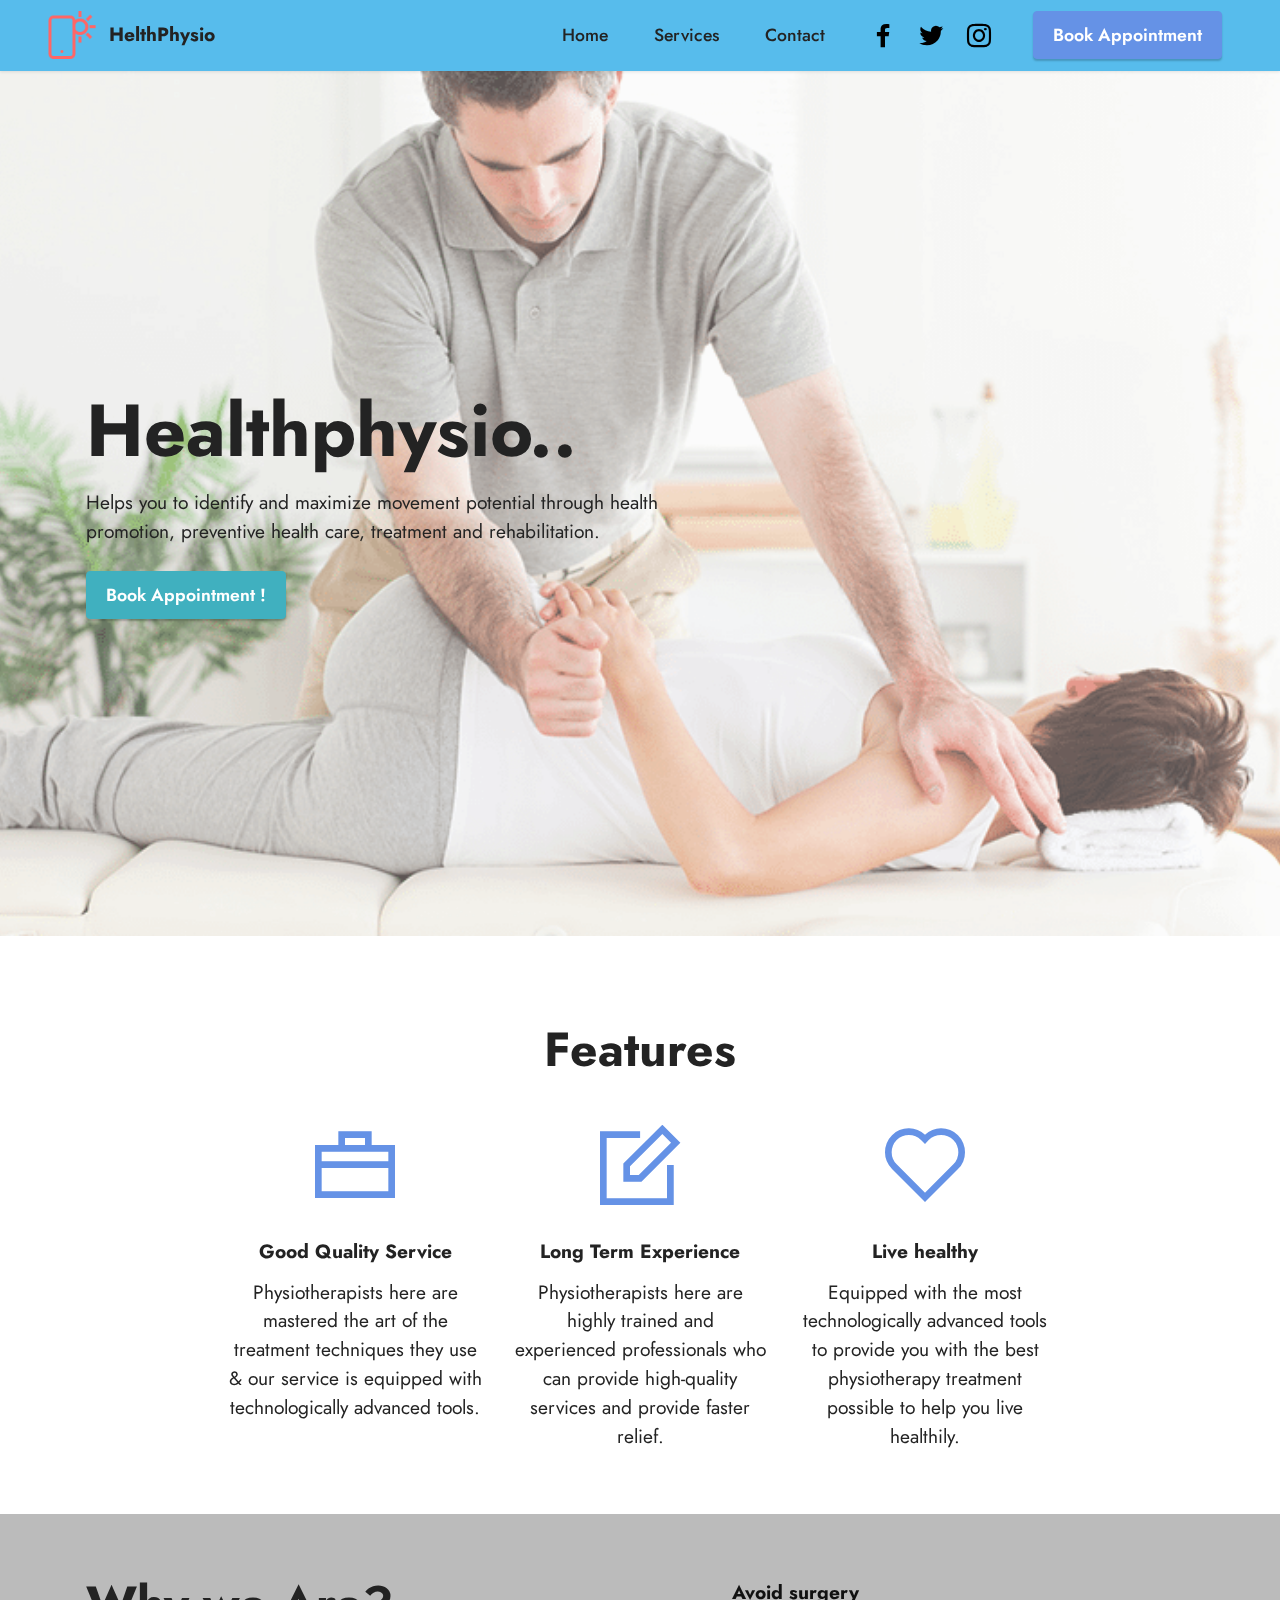
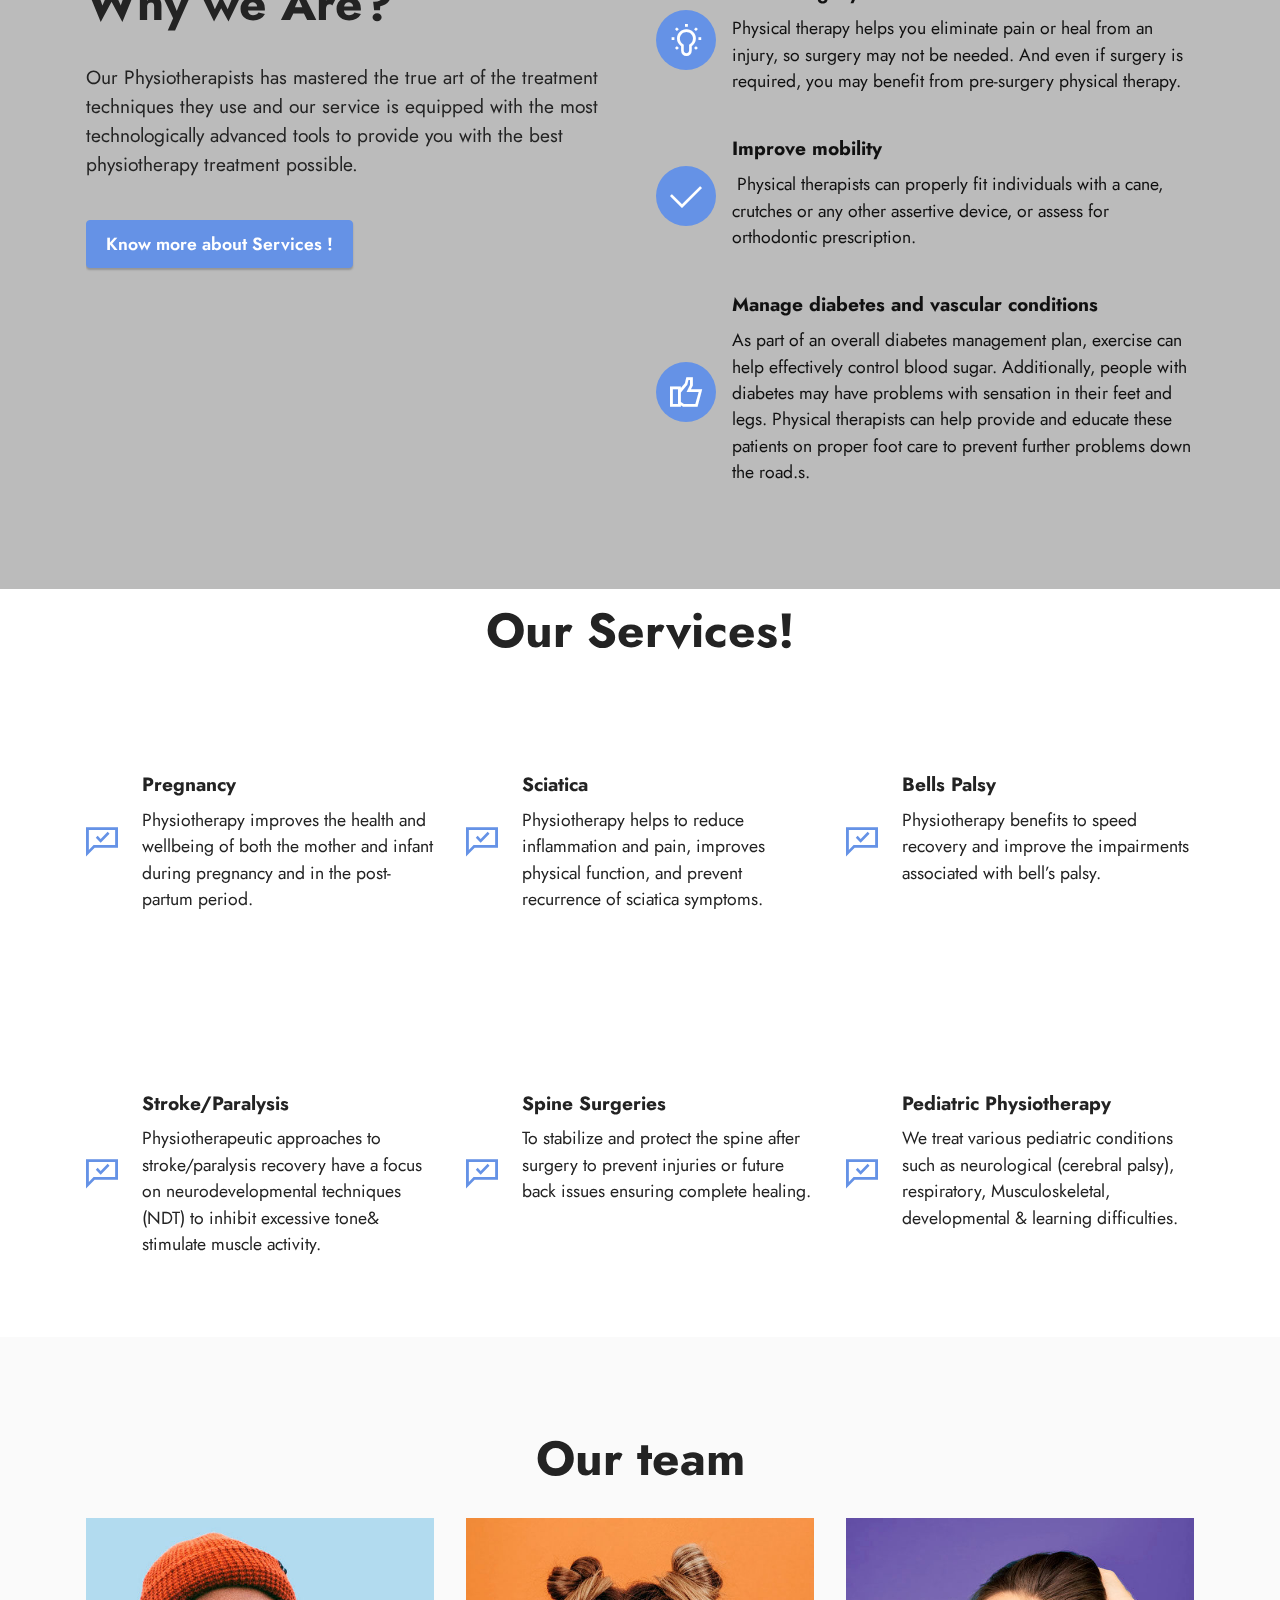
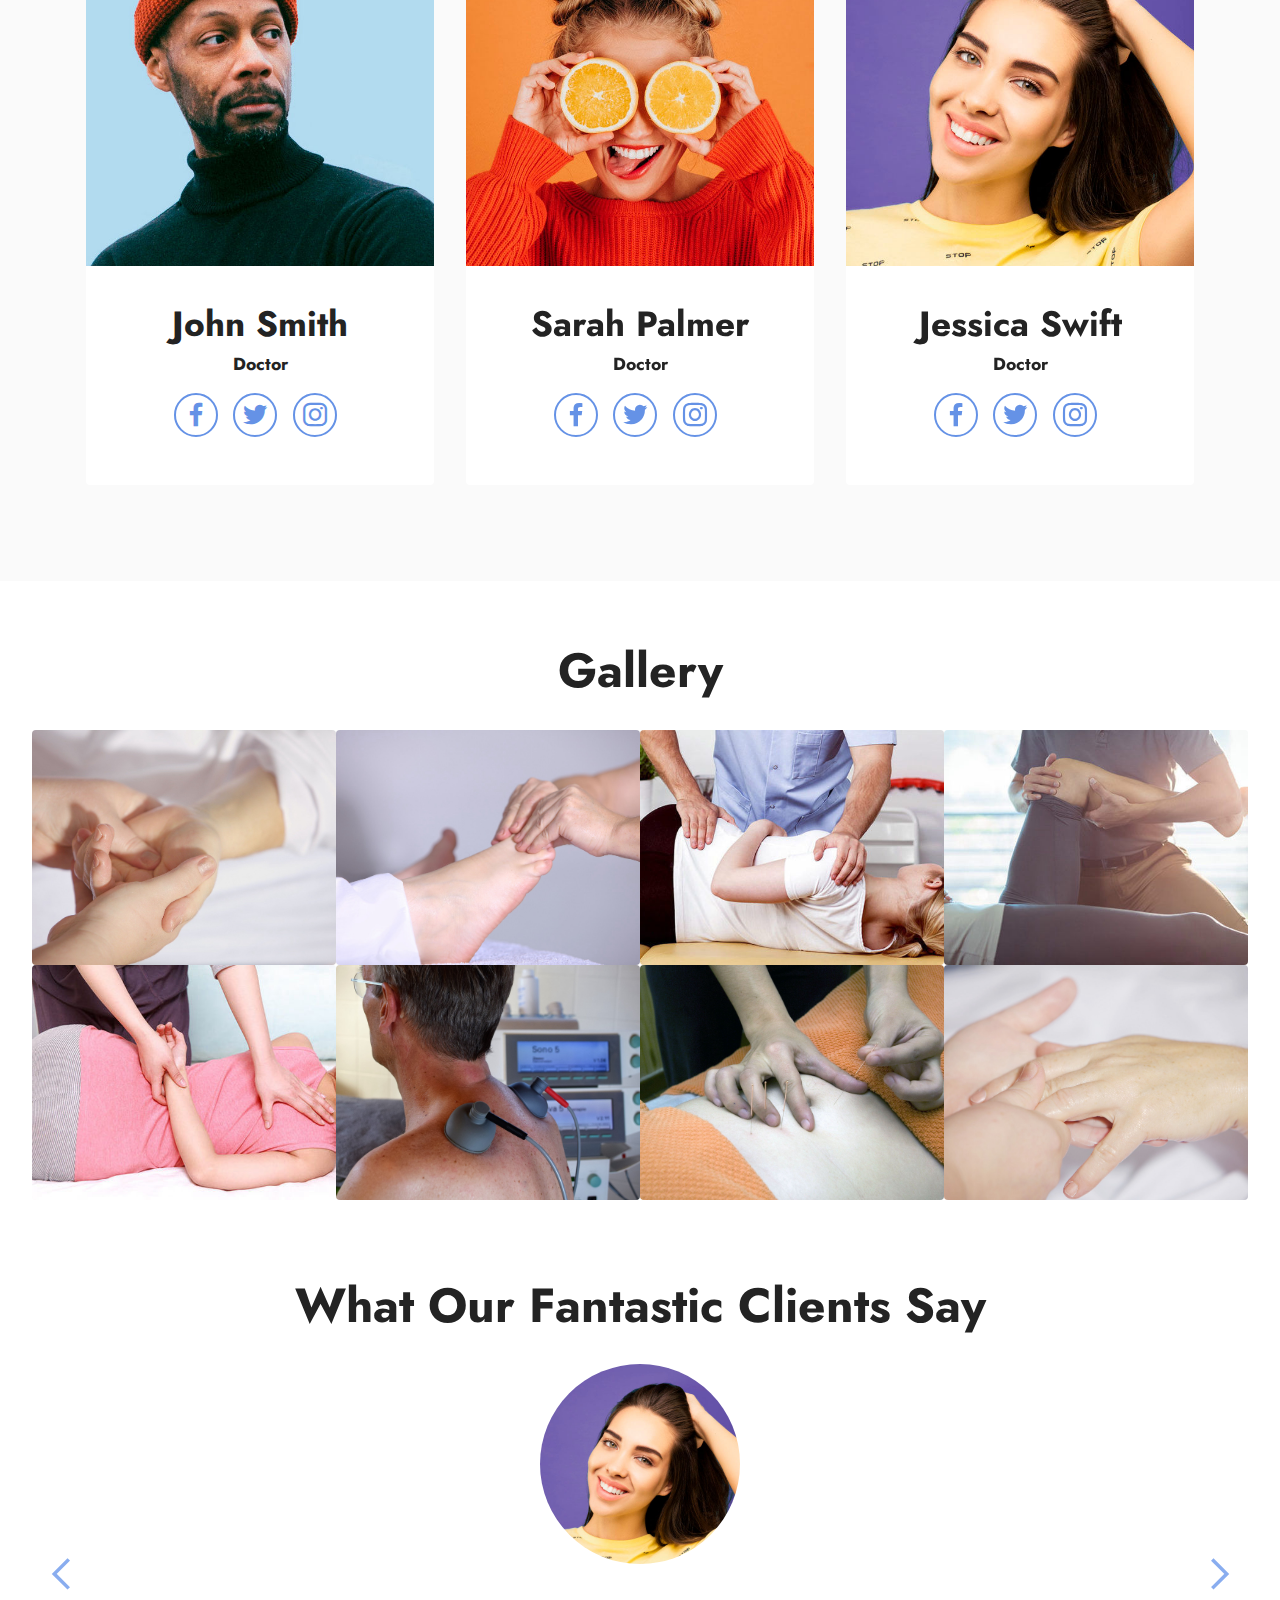
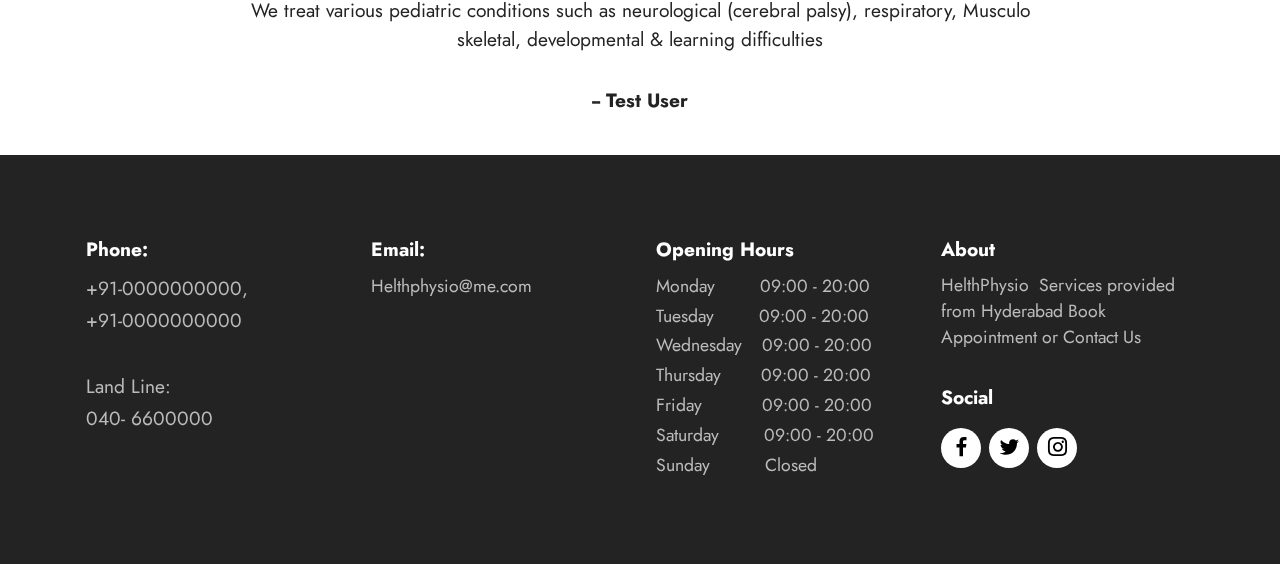
<file: demo/index.html>
<!DOCTYPE html>
<html  >
<head>
  
  <meta charset="UTF-8">
  <meta http-equiv="X-UA-Compatible" content="IE=edge">
  <meta name="generator" content="Mobirise v5.1.4, mobirise.com">
  <meta name="viewport" content="width=device-width, initial-scale=1, minimum-scale=1">
  <link rel="shortcut icon" href="assets/images/logo.png" type="image/x-icon">
  <meta name="description" content="">
  
  
  <title>Home</title>
  <link rel="stylesheet" href="assets/web/assets/mobirise-icons2/mobirise2.css">
  <link rel="stylesheet" href="assets/tether/tether.min.css">
  <link rel="stylesheet" href="assets/bootstrap/css/bootstrap.min.css">
  <link rel="stylesheet" href="assets/bootstrap/css/bootstrap-grid.min.css">
  <link rel="stylesheet" href="assets/bootstrap/css/bootstrap-reboot.min.css">
  <link rel="stylesheet" href="assets/dropdown/css/style.css">
  <link rel="stylesheet" href="assets/socicon/css/styles.css">
  <link rel="stylesheet" href="assets/theme/css/style.css">
  <link rel="preload" as="style" href="assets/mobirise/css/mbr-additional.css"><link rel="stylesheet" href="assets/mobirise/css/mbr-additional.css" type="text/css">
  
  
  
  
</head>
<body>
  
  <section class="menu menu3 cid-sbXV8sbSbr" once="menu" id="menu3-l">
    
    <nav class="navbar navbar-dropdown navbar-fixed-top navbar-expand-lg">
        <div class="container-fluid">
            <div class="navbar-brand">
                <span class="navbar-logo">
                    <a href="">
                        <img src="assets/images/logo.png" alt="Mobirise" style="height: 3rem;">
                    </a>
                </span>
                <span class="navbar-caption-wrap"><a class="navbar-caption text-black display-7" href="">HelthPhysio</a></span>
            </div>
            <button class="navbar-toggler" type="button" data-toggle="collapse" data-target="#navbarSupportedContent" aria-controls="navbarNavAltMarkup" aria-expanded="false" aria-label="Toggle navigation">
                <div class="hamburger">
                    <span></span>
                    <span></span>
                    <span></span>
                    <span></span>
                </div>
            </button>
            <div class="collapse navbar-collapse" id="navbarSupportedContent">
                <ul class="navbar-nav nav-dropdown" data-app-modern-menu="true"><li class="nav-item"><a class="nav-link link text-black text-primary display-4" href="index.html#header2-m">Home</a></li>
                    <li class="nav-item"><a class="nav-link link text-black text-primary display-4" href="services.html">
                            Services</a></li>
                    <li class="nav-item"><a class="nav-link link text-black text-primary display-4" href="contact.html">Contact</a>
                    </li></ul>
                <div class="icons-menu">
                    <a class="iconfont-wrapper" href="" target="_blank">
                        <span class="p-2 mbr-iconfont socicon-facebook socicon"></span>
                    </a>
                    <a class="iconfont-wrapper" href="" target="_blank">
                        <span class="p-2 mbr-iconfont socicon-twitter socicon"></span>
                    </a>
                    <a class="iconfont-wrapper" href="" target="_blank">
                        <span class="p-2 mbr-iconfont socicon-instagram socicon"></span>
                    </a>
                    
                </div>
                <div class="navbar-buttons mbr-section-btn"><a class="btn btn-primary display-4" href="contact.html">Book Appointment</a></div>
            </div>
        </div>
    </nav>
</section>

<section class="header2 cid-sbXYhBtkoS mbr-fullscreen mbr-parallax-background" id="header2-m">

    

    <div class="mbr-overlay" style="opacity: 0.3; background-color: rgb(255, 255, 255);"></div>

    <div class="container">
        <div class="row">
            <div class="col-12 col-lg-7">
                <h1 class="mbr-section-title mbr-fonts-style mb-3 display-1"><strong>Healthphysio..</strong></h1>
                
                <p class="mbr-text mbr-fonts-style display-7">Helps you to identify and maximize movement potential through health promotion, preventive health care, treatment and rehabilitation.</p>
                <div class="mbr-section-btn mt-3"><a class="btn btn-success display-4" href="contact.html">Book Appointment !</a></div>
            </div>
        </div>
    </div>
</section>

<section class="features24 cid-sbXZTOBb6G" id="features1-o">
    

    
    <div class="container">
        <div class="row">
            <div class="col-12">
                <h3 class="mbr-section-title mbr-fonts-style align-center mb-0 display-2">
                    <strong>Features</strong>
                </h3>
                
            </div>
            <div class="card col-12 col-md-6 col-lg-3">
                <div class="card-wrapper">
                    <div class="card-box align-center">
                        <div class="iconfont-wrapper">
                            <span class="mbr-iconfont mobi-mbri-briefcase mobi-mbri"></span>
                        </div>
                        <h5 class="card-title mbr-fonts-style display-7"><strong>Good Quality Service</strong></h5>
                        <p class="card-text mbr-fonts-style display-7">Physiotherapists here are mastered the art of the treatment techniques they use &amp; our service is equipped with technologically advanced tools.</p>
                    </div>
                </div>
            </div>
            <div class="card col-12 col-md-6 col-lg-3">
                <div class="card-wrapper">
                    <div class="card-box align-center">
                        <div class="iconfont-wrapper">
                            <span class="mbr-iconfont mobi-mbri-edit mobi-mbri"></span>
                        </div>
                        <h5 class="card-title mbr-fonts-style display-7"><strong>Long Term Experience</strong></h5>
                        <p class="card-text mbr-fonts-style display-7">Physiotherapists here are highly trained and experienced professionals who can provide high-quality services and provide faster relief.</p>
                    </div>
                </div>
            </div>
            <div class="card col-12 col-md-6 col-lg-3">
                <div class="card-wrapper">
                    <div class="card-box align-center">
                        <div class="iconfont-wrapper">
                            <span class="mbr-iconfont mobi-mbri-hearth mobi-mbri"></span>
                        </div>
                        <h5 class="card-title mbr-fonts-style display-7"><strong>Live healthy</strong></h5>
                        <p class="card-text mbr-fonts-style display-7">Equipped with the most technologically advanced tools to provide you with the best physiotherapy treatment possible to help you live healthily.</p>
                    </div>
                </div>
            </div>
            
        </div>
    </div>
</section>

<section class="features12 cid-sbY0v3kb1F" id="features13-r">

    
    
    <div class="container">
        <div class="row justify-content-center">
            <div class="col-12 col-lg-6">
                <div class="card-wrapper">
                    <div class="card-box align-left">
                        <h4 class="card-title mbr-fonts-style mb-4 display-2">
                            <strong>Why we Are?</strong>
                        </h4>
                        <p class="mbr-text mbr-fonts-style mb-4 display-7">Our Physiotherapists has mastered the true art of the treatment techniques they use and our service is equipped with the most technologically advanced tools to provide you with the best physiotherapy treatment possible.</p>
                        <div class="mbr-section-btn"><a class="btn btn-primary display-4" href="services.html">Know more about Services !</a></div>
                    </div>
                </div>
            </div>
            <div class="col-12 col-lg-6">
                <div class="item mbr-flex">
                    <div class="icon-box">
                        <span class="mbr-iconfont mobi-mbri-idea mobi-mbri"></span>
                    </div>
                    <div class="text-box">
                        <h4 class="icon-title mbr-black mbr-fonts-style display-7"><strong>Avoid surgery</strong></h4>
                        <h5 class="icon-text mbr-black mbr-fonts-style display-4">Physical therapy helps you eliminate pain or heal from an injury, so surgery may not be needed. And even if surgery is required, you may benefit from pre-surgery physical therapy.</h5>
                    </div>
                </div>
                <div class="item mbr-flex">
                    <div class="icon-box">
                        <span class="mbr-iconfont mobi-mbri-success mobi-mbri"></span>
                    </div>
                    <div class="text-box">
                        <h4 class="icon-title mbr-black mbr-fonts-style display-7"><strong>Improve mobility</strong></h4>
                        <h5 class="icon-text mbr-black mbr-fonts-style display-4">&nbsp;Physical therapists can properly fit individuals with a cane, crutches or any other assertive device, or assess for orthodontic prescription.</h5>
                    </div>
                </div>
                <div class="item mbr-flex">
                    <div class="icon-box">
                        <span class="mbr-iconfont mobi-mbri-like mobi-mbri"></span>
                    </div>
                    <div class="text-box">
                        <h4 class="icon-title mbr-black mbr-fonts-style display-7"><strong>Manage diabetes and vascular conditions</strong></h4>
                        <h5 class="icon-text mbr-black mbr-fonts-style display-4">As part of an overall diabetes management plan, exercise can help effectively control blood sugar.  Additionally, people with diabetes may have problems with sensation in their feet and legs. Physical therapists can help provide and educate these patients on proper foot care to prevent further problems down the road.s.</h5>
                    </div>
                </div>
            </div>
        </div>
    </div>
</section>

<section class="social2 cid-scgnME3lCt" id="share2-1v">
    
     
    
    

    <div class="container">
        <div class="media-container-row">
            <div class="col-12">
                <h3 class="mbr-section-title align-center mb-3 mbr-fonts-style display-2"><strong>Our Services!</strong>
                </h3>
                <div>
                    <div class="mbr-social-likes align-center" data-counters="false">
                        
                        
                        
                        
                        
                        
                    </div>
                </div>
            </div>
        </div>
    </div>
</section>

<section class="features14 cid-scgn6yRCG1" id="features15-1s">

    
    
    <div class="container">
        <div class="row justify-content-center">
            <div class="card col-12 col-md-6 col-lg-4">
                <div class="card-wrapper">
                    <span class="mbr-iconfont m-auto mobi-mbri-cust-feedback mobi-mbri"></span>
                    <div class="card-box">
                        <h4 class="card-title mbr-fonts-style mb-2 display-7"><strong>Pregnancy
</strong></h4>
                        <h5 class="card-text mbr-fonts-style display-4"><div>Physiotherapy improves the health and wellbeing of both the mother and infant during pregnancy and in the post-partum period.</div></h5>
                    </div>
                </div>
            </div>
            <div class="card col-12 col-md-6 col-lg-4">
                <div class="card-wrapper">
                    <span class="mbr-iconfont m-auto mobi-mbri-cust-feedback mobi-mbri"></span>
                    <div class="card-box">
                        <h4 class="card-title mbr-fonts-style mb-2 display-7"><strong>Sciatica
</strong></h4>
                        <h5 class="card-text mbr-fonts-style display-4"><div>Physiotherapy helps to reduce inflammation and pain, improves physical function, and prevent recurrence of sciatica symptoms.</div></h5>
                    </div>
                </div>
            </div>
            <div class="card col-12 col-md-6 col-lg-4">
                <div class="card-wrapper">
                    <span class="mbr-iconfont m-auto mobi-mbri-cust-feedback mobi-mbri"></span>
                    <div class="card-box">
                        <h4 class="card-title mbr-fonts-style mb-2 display-7"><strong>Bells Palsy
</strong></h4>
                        <h5 class="card-text mbr-fonts-style display-4"><div>Physiotherapy benefits to speed recovery and improve the impairments associated with bell’s palsy.</div></h5>
                    </div>

                </div>
            </div>
            
        </div>
    </div>
</section>

<section class="features14 cid-scgn8w8jrl" id="features15-1t">

    
    
    <div class="container">
        <div class="row justify-content-center">
            <div class="card col-12 col-md-6 col-lg-4">
                <div class="card-wrapper">
                    <span class="mbr-iconfont m-auto mobi-mbri-cust-feedback mobi-mbri"></span>
                    <div class="card-box">
                        <h4 class="card-title mbr-fonts-style mb-2 display-7"><strong>Stroke/Paralysis
</strong></h4>
                        <h5 class="card-text mbr-fonts-style display-4"><div>Physiotherapeutic approaches to stroke/paralysis recovery have a focus on neurodevelopmental techniques (NDT) to inhibit excessive tone&amp; stimulate muscle activity.</div></h5>
                    </div>
                </div>
            </div>
            <div class="card col-12 col-md-6 col-lg-4">
                <div class="card-wrapper">
                    <span class="mbr-iconfont m-auto mobi-mbri-cust-feedback mobi-mbri"></span>
                    <div class="card-box">
                        <h4 class="card-title mbr-fonts-style mb-2 display-7"><strong>Spine Surgeries</strong></h4>
                        <h5 class="card-text mbr-fonts-style display-4"><div>To stabilize and protect the spine after surgery to prevent injuries or future back issues ensuring complete healing.</div></h5>
                    </div>
                </div>
            </div>
            <div class="card col-12 col-md-6 col-lg-4">
                <div class="card-wrapper">
                    <span class="mbr-iconfont m-auto mobi-mbri-cust-feedback mobi-mbri"></span>
                    <div class="card-box">
                        <h4 class="card-title mbr-fonts-style mb-2 display-7"><strong>Pediatric Physiotherapy
</strong></h4>
                        <h5 class="card-text mbr-fonts-style display-4"><div>We treat various pediatric conditions such as neurological (cerebral palsy), respiratory, Musculoskeletal, developmental &amp; learning difficulties.</div></h5>
                    </div>

                </div>
            </div>
            
        </div>
    </div>
</section>

<section class="team1 cid-sbY0H15kRA" id="team1-t">
    

    
    <div class="container">
        <div class="row justify-content-center">
            <div class="col-12">
                <h3 class="mbr-section-title mbr-fonts-style align-center mb-4 display-2">
                    <strong>Our team</strong>
                </h3>
                
            </div>
            <div class="col-sm-6 col-lg-4">
                <div class="card-wrap">
                    <div class="image-wrap">
                        <img src="assets/images/team1.jpg">
                    </div>
                    <div class="content-wrap">
                        <h5 class="mbr-section-title card-title mbr-fonts-style align-center m-0 display-5">
                            <strong>John Smith</strong>
                        </h5>
                        <h6 class="mbr-role mbr-fonts-style align-center mb-3 display-4"><strong>Doctor</strong></h6>
                        <p class="card-text mbr-fonts-style align-center display-7"></p>
                        <div class="social-row display-7">
                            <div class="soc-item">
                                <a href="" target="_blank">
                                    <span class="mbr-iconfont socicon socicon-facebook"></span>
                                </a>
                            </div>
                            <div class="soc-item">
                                <a href="" target="_blank">
                                    <span class="mbr-iconfont socicon socicon-twitter"></span>
                                </a>
                            </div>
                            <div class="soc-item">
                                <a href="" target="_blank">
                                    <span class="mbr-iconfont socicon socicon-instagram"></span>
                                </a>
                            </div>
                            
                            
                        </div>
                        
                    </div>
                </div>
            </div>

            <div class="col-sm-6 col-lg-4">
                <div class="card-wrap">
                    <div class="image-wrap">
                        <img src="assets/images/team2.jpg">
                    </div>
                    <div class="content-wrap">
                        <h5 class="mbr-section-title card-title mbr-fonts-style align-center m-0 display-5">
                            <strong>Sarah Palmer</strong>
                        </h5>
                        <h6 class="mbr-role mbr-fonts-style align-center mb-3 display-4"><strong>Doctor</strong></h6>
                        <p class="card-text mbr-fonts-style align-center display-7"></p>
                        <div class="social-row display-7">
                            <div class="soc-item">
                                <a href="" target="_blank">
                                    <span class="mbr-iconfont socicon socicon-facebook"></span>
                                </a>
                            </div>
                            <div class="soc-item">
                                <a href="" target="_blank">
                                    <span class="mbr-iconfont socicon socicon-twitter"></span>
                                </a>
                            </div>
                            <div class="soc-item">
                                <a href="" target="_blank">
                                    <span class="mbr-iconfont socicon socicon-instagram"></span>
                                </a>
                            </div>
                            
                            
                        </div>
                        
                    </div>
                </div>
            </div>

            <div class="col-sm-6 col-lg-4">
                <div class="card-wrap">
                    <div class="image-wrap">
                        <img src="assets/images/team3.jpg">
                    </div>
                    <div class="content-wrap">
                        <h5 class="mbr-section-title card-title mbr-fonts-style align-center m-0 display-5">
                            <strong>Jessica Swift</strong>
                        </h5>
                        <h6 class="mbr-role mbr-fonts-style align-center mb-3 display-4">
                            <strong>Doctor</strong></h6>
                        <p class="card-text mbr-fonts-style align-center display-7"></p>
                        <div class="social-row display-7">
                            <div class="soc-item">
                                <a href="" target="_blank">
                                    <span class="mbr-iconfont socicon socicon-facebook"></span>
                                </a>
                            </div>
                            <div class="soc-item">
                                <a href="" target="_blank">
                                    <span class="mbr-iconfont socicon socicon-twitter"></span>
                                </a>
                            </div>
                            <div class="soc-item">
                                <a href="" target="_blank">
                                    <span class="mbr-iconfont socicon socicon-instagram"></span>
                                </a>
                            </div>
                            
                            
                        </div>
                        
                    </div>
                </div>
            </div>

            
        </div>
    </div>
</section>

<section class="gallery1 cid-sbY1bzHAOw" id="gallery1-v">
    
    
    <div class="container-fluid">
        <div class="mbr-section-head">
            <h4 class="mbr-section-title mbr-fonts-style align-center mb-0 display-2">
                <strong>Gallery</strong></h4>
            
        </div>
        <div class="row mt-4">
            
            
            
            <div class="item features-image сol-12 col-md-6 col-lg-3">
                <div class="item-wrapper">
                    <div class="item-img">
                        <img src="assets/images/mbr-1-1920x1275.jpg" data-slide-to="1">
                    </div>
                    
                    
                </div>
            </div><div class="item features-image сol-12 col-md-6 col-lg-3">
                <div class="item-wrapper">
                    <div class="item-img">
                        <img src="assets/images/mbr-2-1920x1275.jpg" data-slide-to="2">
                    </div>
                    
                    
                </div>
            </div><div class="item features-image сol-12 col-md-6 col-lg-3">
                <div class="item-wrapper">
                    <div class="item-img">
                        <img src="assets/images/chiropractor-483x373.jpg" data-slide-to="2">
                    </div>
                    
                    
                </div>
            </div><div class="item features-image сol-12 col-md-6 col-lg-3">
                <div class="item-wrapper">
                    <div class="item-img">
                        <img src="assets/images/gallary-483x373.jpg" data-slide-to="2">
                    </div>
                    
                    
                </div>
            </div><div class="item features-image сol-12 col-md-6 col-lg-3">
                <div class="item-wrapper">
                    <div class="item-img">
                        <img src="assets/images/gallary-2-483x373.jpg" data-slide-to="2">
                    </div>
                    
                    
                </div>
            </div><div class="item features-image сol-12 col-md-6 col-lg-3">
                <div class="item-wrapper">
                    <div class="item-img">
                        <img src="assets/images/mbr-1920x1233.jpg" data-slide-to="3">
                    </div>
                    
                    
                </div>
            </div><div class="item features-image сol-12 col-md-6 col-lg-3">
                <div class="item-wrapper">
                    <div class="item-img">
                        <img src="assets/images/mbr-1920x1280.jpg" data-slide-to="4">
                    </div>
                    
                    
                </div>
            </div><div class="item features-image сol-12 col-md-6 col-lg-3">
                <div class="item-wrapper">
                    <div class="item-img">
                        <img src="assets/images/mbr-3-1920x1275.jpg" data-slide-to="5">
                    </div>
                    
                    
                </div>
            </div>
        </div>
    </div>
</section>

<section class="testimonails3 carousel slide testimonials-slider cid-sbY1nVq2Q7" data-interval="false" id="testimonials3-w">

    

    

    <div class="text-center container-fluid">
        <h3 class="mb-4 mbr-fonts-style display-2">
            <strong>What Our Fantastic Clients Say</strong>
        </h3>

        <div class="carousel slide" role="listbox" data-pause="true" data-keyboard="false" data-ride="carousel" data-interval="8000">
            <div class="carousel-inner">
                
                
            <div class="carousel-item">
                    <div class="user col-md-8">
                        <div class="user_image">
                            <img src="assets/images/team3.jpg">
                        </div>
                        <div class="user_text mb-4">
                            <p class="mbr-fonts-style display-7">We treat various pediatric conditions such as neurological (cerebral palsy), respiratory, Musculo skeletal, developmental &amp; learning difficulties</p>
                        </div>
                        <div class="user_name mbr-fonts-style mb-2 display-7"><strong>-- Test User</strong></div>
                        <div class="user_desk mbr-fonts-style display-7"></div>
                    </div>
                </div><div class="carousel-item">
                    <div class="user col-md-8">
                        <div class="user_image">
                            <img src="assets/images/team2.jpg">
                        </div>
                        <div class="user_text mb-4">
                            <p class="mbr-fonts-style display-7">
                                We treat various pediatric conditions such as neurological (cerebral palsy), respiratory, Musculoskeletal, developmental &amp; learning difficulties
                            </p>
                        </div>
                        <div class="user_name mbr-fonts-style mb-2 display-7"><strong>-- Linda</strong>
                        </div>
                        <div class="user_desk mbr-fonts-style display-7"></div>
                    </div>
                </div><div class="carousel-item">
                    <div class="user col-md-8">
                        <div class="user_image">
                            <img src="assets/images/team2.jpg">
                        </div>
                        <div class="user_text mb-4">
                            <p class="mbr-fonts-style display-7">
                                We treat various pediatric conditions such as neurological (cerebral palsy), respiratory, Musculoskeletal, developmental &amp; learning difficulties
                            </p>
                        </div>
                        <div class="user_name mbr-fonts-style mb-2 display-7">
                            <strong>-- Linda</strong>
                        </div>
                        <div class="user_desk mbr-fonts-style display-7"></div>
                    </div>
                </div><div class="carousel-item">
                    <div class="user col-md-8">
                        <div class="user_image">
                            <img src="assets/images/team2.jpg">
                        </div>
                        <div class="user_text mb-4">
                            <p class="mbr-fonts-style display-7">
                                We treat various pediatric conditions such as neurological (cerebral palsy), respiratory, Musculoskeletal, developmental &amp; learning difficulties
                            </p>
                        </div>
                        <div class="user_name mbr-fonts-style mb-2 display-7">
                            <strong>-- Linda</strong>
                        </div>
                        <div class="user_desk mbr-fonts-style display-7"></div>
                    </div>
                </div></div>

            <div class="carousel-controls">
                <a class="carousel-control-prev" role="button" data-slide="prev">
                    <span aria-hidden="true" class="mobi-mbri mobi-mbri-arrow-prev mbr-iconfont"></span>
                    <span class="sr-only">Previous</span>
                </a>

                <a class="carousel-control-next" role="button" data-slide="next">
                    <span aria-hidden="true" class="mobi-mbri mobi-mbri-arrow-next mbr-iconfont"></span>
                    <span class="sr-only">Next</span>
                </a>
            </div>
        </div>
    </div>
</section>

<section class="footer1 cid-scgkFluhrW" once="footers" id="footer1-1q">

    
    
    <div class="container">
        <div class="row mbr-white">
            <div class="col-12 col-md-6 col-lg-3">
                <h5 class="mbr-section-subtitle mbr-fonts-style mb-2 display-7">
                    <strong>Phone:</strong>
                </h5>
                <ul class="list mbr-fonts-style display-7">
                    <li class="mbr-text item-wrap">+91-0000000000, </li><li class="mbr-text item-wrap">+91-0000000000</li><li class="mbr-text item-wrap"><br></li><li class="mbr-text item-wrap">Land Line:</li><li class="mbr-text item-wrap">040- 6600000</li>
                </ul>
            </div>
            <div class="col-12 col-md-6 col-lg-3">
                <h5 class="mbr-section-subtitle mbr-fonts-style mb-2 display-7"><strong>Email:</strong></h5>
                <ul class="list mbr-fonts-style display-4">

                    <li class="mbr-text item-wrap">Helthphysio@me.com</li>
                </ul>
            </div>
            <div class="col-12 col-md-6 col-lg-3">
                <h5 class="mbr-section-subtitle mbr-fonts-style mb-2 display-7"><strong>Opening Hours</strong></h5>
                <ul class="list mbr-fonts-style display-4">
                    <li class="mbr-text item-wrap"><span style="font-size: 1.1rem;">Monday&nbsp; &nbsp; &nbsp; &nbsp; &nbsp;09:00 - 20:00
</span></li><li class="mbr-text item-wrap"><span style="font-size: 1.1rem;">
</span>Tuesday&nbsp; &nbsp; &nbsp; &nbsp; &nbsp;09:00 - 20:00&nbsp;</li><li class="mbr-text item-wrap"><span style="font-size: 1.1rem;">
</span>Wednesday&nbsp; &nbsp; 09:00 - 20:00&nbsp;</li><li class="mbr-text item-wrap"><span style="font-size: 1.1rem;">
</span>Thursday&nbsp; &nbsp; &nbsp; &nbsp; 09:00 - 20:00&nbsp;</li><li class="mbr-text item-wrap"><span style="font-size: 1.1rem;">
</span>Friday&nbsp; &nbsp; &nbsp; &nbsp; &nbsp; &nbsp; 09:00 - 20:00&nbsp;</li><li class="mbr-text item-wrap"><span style="font-size: 1.1rem;">
</span>Saturday&nbsp; &nbsp; &nbsp; &nbsp; &nbsp;09:00 - 20:00&nbsp;</li><li class="mbr-text item-wrap"><span style="font-size: 1.1rem;">
</span>Sunday&nbsp; &nbsp; &nbsp; &nbsp; &nbsp; &nbsp;Closed</li>
                </ul>
            </div>
            <div class="col-12 col-md-6 col-lg-3">
                <h5 class="mbr-section-subtitle mbr-fonts-style mb-2 display-7">
                    <strong>About</strong>
                </h5>
                <p class="mbr-text mbr-fonts-style mb-4 display-4">HelthPhysio&nbsp; Services provided from Hyderabad Book<br>Appointment or Contact Us</p>
                <h5 class="mbr-section-subtitle mbr-fonts-style mb-3 display-7">
                    <strong>Social</strong>
                </h5>
                <div class="social-row display-7">
                    <div class="soc-item">
                        <a href="" target="_blank">
                            <span class="mbr-iconfont socicon socicon-facebook"></span>
                        </a>
                    </div>
                    <div class="soc-item">
                        <a href="" target="_blank">
                            <span class="mbr-iconfont socicon socicon-twitter"></span>
                        </a>
                    </div>
                    <div class="soc-item">
                        <a href="" target="_blank">
                            <span class="mbr-iconfont socicon socicon-instagram"></span>
                        </a>
                    </div>
                    
                </div>
            </div>
            
        </div>
    </div>
</section><script src="assets/web/assets/jquery/jquery.min.js"></script>  <script src="assets/popper/popper.min.js"></script>  <script src="assets/tether/tether.min.js"></script>  <script src="assets/bootstrap/js/bootstrap.min.js"></script>  <script src="assets/smoothscroll/smooth-scroll.js"></script>  <script src="assets/dropdown/js/nav-dropdown.js"></script>  <script src="assets/dropdown/js/navbar-dropdown.js"></script>  <script src="assets/touchswipe/jquery.touch-swipe.min.js"></script>  <script src="assets/parallax/jarallax.min.js"></script>  <script src="assets/sociallikes/social-likes.js"></script>  <script src="assets/bootstrapcarouselswipe/bootstrap-carousel-swipe.js"></script>  <script src="assets/mbr-testimonials-slider/mbr-testimonials-slider.js"></script>  <script src="assets/theme/js/script.js"></script>  
  
  
</body>
</html>
</file>
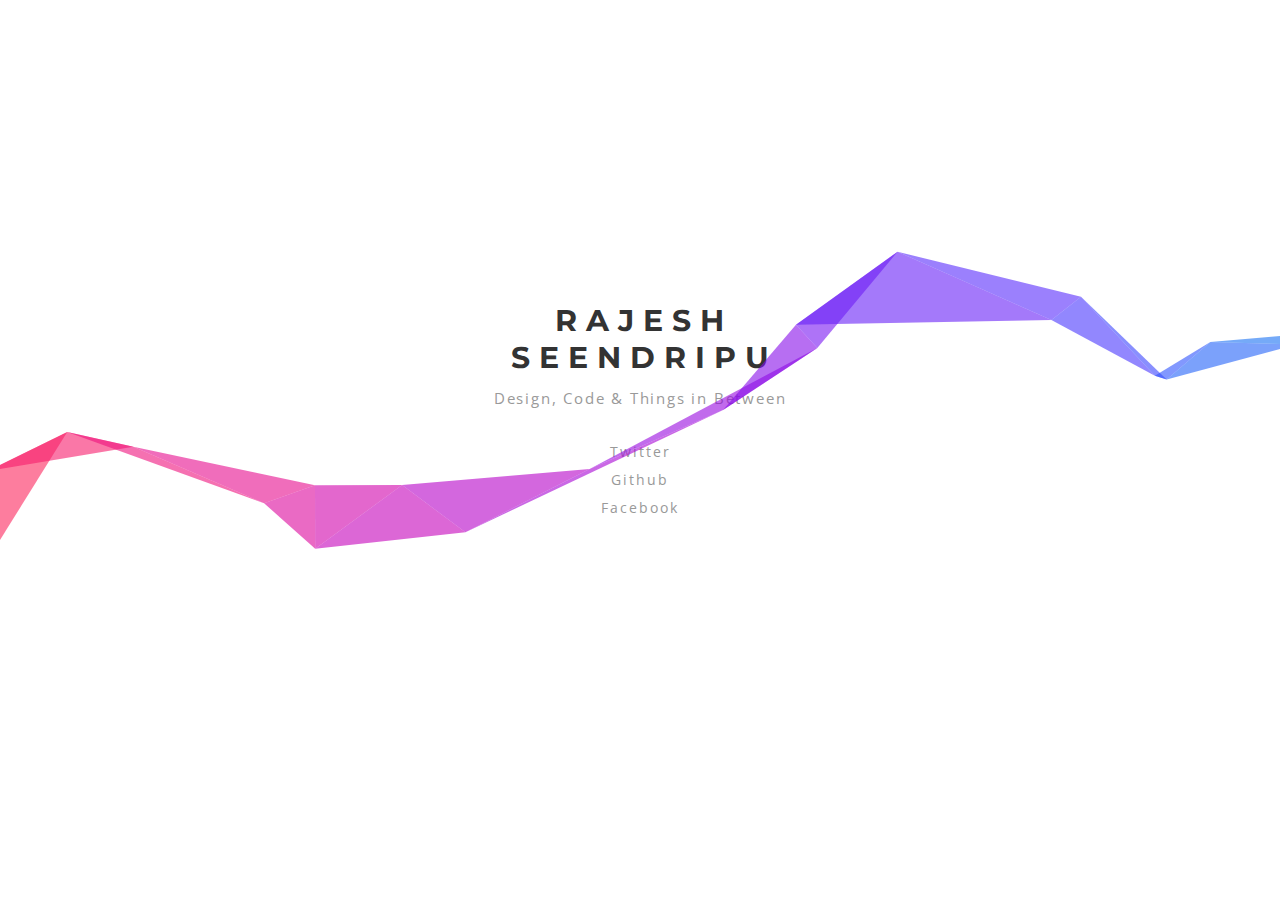
<file: about.html>
<!DOCTYPE html>
<html>
    <head>
        <title>Rajesh Seendripu</title>
        <meta http-equiv="Content-Type" content="text/html; charset=UTF-8">
        <meta name="viewport" content="initial-scale=1, maximum-scale=1, user-scalable=no">
        <link href='http://fonts.googleapis.com/css?family=Open+Sans|Montserrat:700' rel='stylesheet' type='text/css'>
        <style>
            html, body {
                overflow: hidden;
                margin: 0;
            }
            body {
                font-family: 'Open Sans', 'Helvetica Neue', 'Hiragino Sans GB', 'LiHei Pro', Arial, sans-serif;
                color: #333;
            }
            #wrapper {
                position: absolute;
                left: 0;
                width: 320px;
                text-align: center;
                top: 50%;
                left: 50%;
                margin-left: -160px;
                margin-top: -160px;
                -webkit-user-select: none;
                -moz-user-select: none;
                user-select: none;
            }
            h1 {
                font-family: 'Montserrat', 'Helvetica Neue', Arial, sans-serif;
                font-weight: 700;
                font-size: 30px;
                letter-spacing: 9px;
                text-transform: uppercase;
                margin: 12px 0;
                left: 4px;
            }
            h2 {
                color: #999;
                font-weight: normal;
                font-size: 15px;
                letter-spacing: .12em;
                margin-bottom: 30px;
                left: 3px;
            }
            h1, h2 {
                position: relative;
            }
            p {
                font-size: 14px;
                line-height: 2em;
                margin: 0;
                letter-spacing: 2px;
            }
            canvas {
                position: absolute;
                top: 0;
                left: 0;
                z-index: 0;
                width: 100%;
                height: 100%;
                pointer-events: none;
            }
            a {
                color: #999;
                text-decoration: none;
                transition: color .2s ease;
            }
            a:hover {
                color: #f33;
            }
        </style>
    </head>
    <body>
        <div id="wrapper">
            <h1>Rajesh Seendripu</h1>
            <h2>Design, Code &amp; Things in Between&nbsp;</h2>
            <p><a href="https://twitter.com/rajeshseendripu" target="_blank">Twitter</a></p>
            <p><a href="https://github.com/rajesh525" target="_blank">Github</a></p>
            <p><a href="https://www.facebook.com/rajesh.rajee.9003" target="_blank">Facebook</a></p>
        </div>
        <canvas></canvas>
        <script>
            document.addEventListener('touchmove', function (e) {
                e.preventDefault()
            })
            var c = document.getElementsByTagName('canvas')[0],
                x = c.getContext('2d'),
                pr = window.devicePixelRatio || 1,
                w = window.innerWidth,
                h = window.innerHeight,
                f = 90,
                q,
                m = Math,
                r = 0,
                u = m.PI*2,
                v = m.cos,
                z = m.random
            c.width = w*pr
            c.height = h*pr
            x.scale(pr, pr)
            x.globalAlpha = 0.6
            function i(){
                x.clearRect(0,0,w,h)
                q=[{x:0,y:h*.7+f},{x:0,y:h*.7-f}]
                while(q[1].x<w+f) d(q[0], q[1])
            }
            function d(i,j){   
                x.beginPath()
                x.moveTo(i.x, i.y)
                x.lineTo(j.x, j.y)
                var k = j.x + (z()*2-0.25)*f,
                    n = y(j.y)
                x.lineTo(k, n)
                x.closePath()
                r-=u/-50
                x.fillStyle = '#'+(v(r)*127+128<<16 | v(r+u/3)*127+128<<8 | v(r+u/3*2)*127+128).toString(16)
                x.fill()
                q[0] = q[1]
                q[1] = {x:k,y:n}
            }
            function y(p){
                var t = p + (z()*2-1.1)*f
                return (t>h||t<0) ? y(p) : t
            }
            document.onclick = i
            document.ontouchstart = i
            i()
        </script>
    </body>
</file>
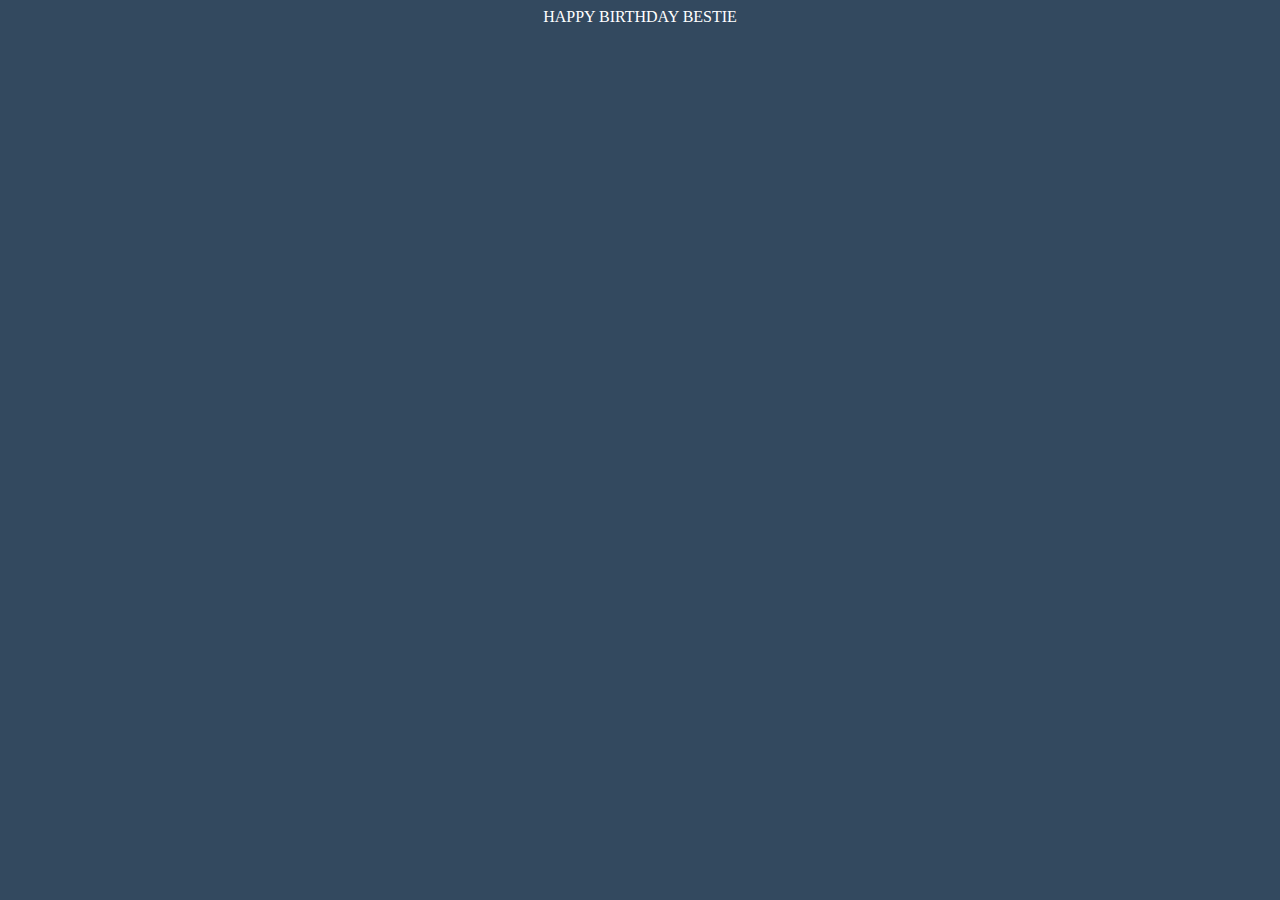
<file: ved.html>
<!DOCTYPE html>
<html >
<head>
  <meta charset="UTF-8">
  <title>Photo album experiment</title>
  
  
  <style type="text/css">
    body {
  background-image: -webkit-gradient(radial, 50% 50%, 0, 50% 50%, 100, color-stop(0%, #374566), color-stop(100%, #010203));
  background-image: -webkit-radial-gradient(#374566, #010203);
  background-image: -moz-radial-gradient(#374566, #010203);
  background-image: -o-radial-gradient(#374566, #010203);
  background-image: radial-gradient(#374566, #010203); 

background: #33495f;
}
  </style>
</head>

<body>
  <html>
<head>
  <title>Photo album</title>
</head>
<body>
<center><div style='color:white'> HAPPY BIRTHDAY  BESTIE</div><br>
    <iframe src="https://gallery.moovly.com/embed/f263dfe9-a8d9-4239-b710-c5bc65369d73" width="800px" height="450px" frameborder="0" allowfullscreen></iframe>
    </center> 
     </body>
</html>
</file>
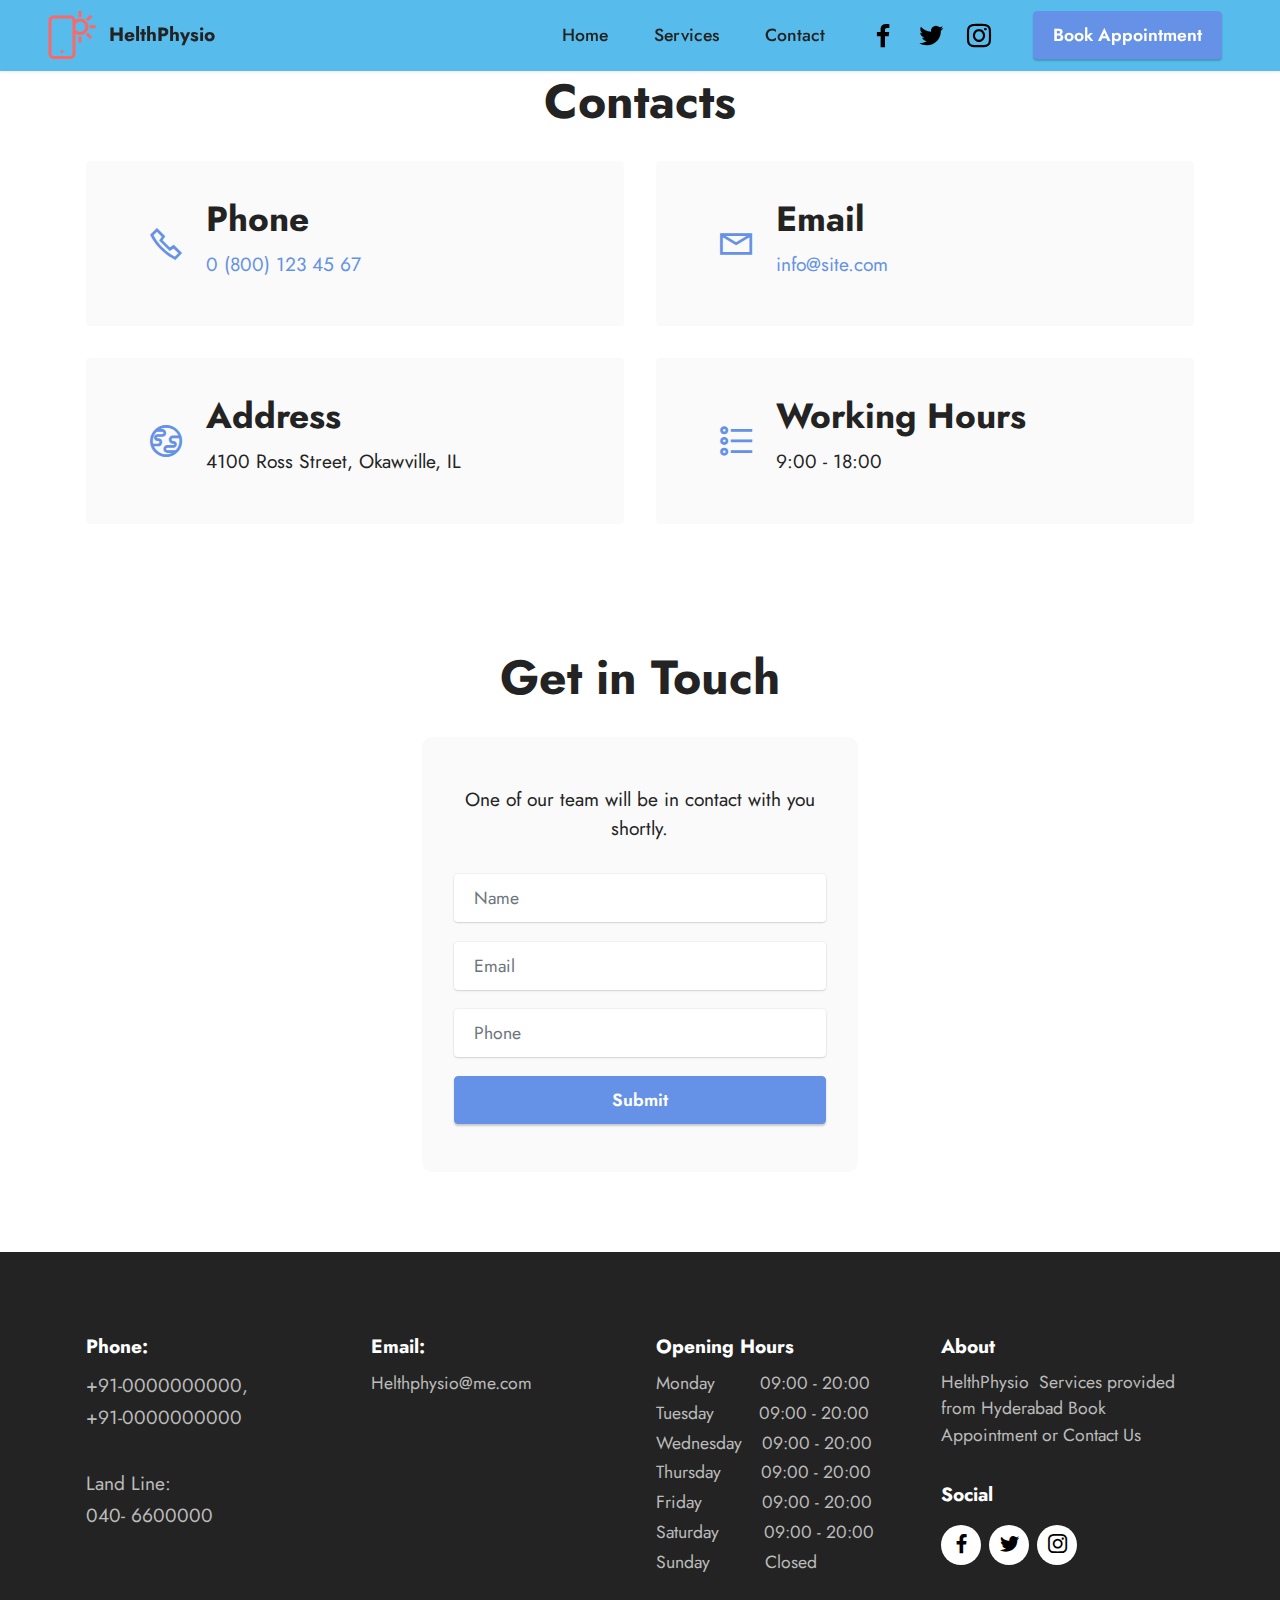
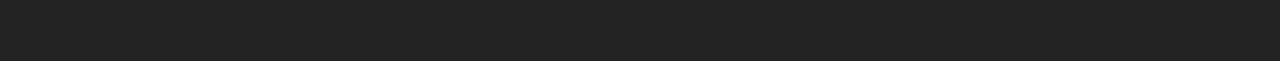
<file: demo/contact.html>
<!DOCTYPE html>
<html  >
<head>
  
  <meta charset="UTF-8">
  <meta http-equiv="X-UA-Compatible" content="IE=edge">
  <meta name="generator" content="Mobirise v5.1.4, mobirise.com">
  <meta name="viewport" content="width=device-width, initial-scale=1, minimum-scale=1">
  <link rel="shortcut icon" href="assets/images/logo.png" type="image/x-icon">
  <meta name="description" content="">
  
  
  <title>Contact</title>
  <link rel="stylesheet" href="assets/web/assets/mobirise-icons2/mobirise2.css">
  <link rel="stylesheet" href="assets/tether/tether.min.css">
  <link rel="stylesheet" href="assets/bootstrap/css/bootstrap.min.css">
  <link rel="stylesheet" href="assets/bootstrap/css/bootstrap-grid.min.css">
  <link rel="stylesheet" href="assets/bootstrap/css/bootstrap-reboot.min.css">
  <link rel="stylesheet" href="assets/formstyler/jquery.formstyler.css">
  <link rel="stylesheet" href="assets/formstyler/jquery.formstyler.theme.css">
  <link rel="stylesheet" href="assets/datepicker/jquery.datetimepicker.min.css">
  <link rel="stylesheet" href="assets/dropdown/css/style.css">
  <link rel="stylesheet" href="assets/socicon/css/styles.css">
  <link rel="stylesheet" href="assets/theme/css/style.css">
  <link rel="preload" as="style" href="assets/mobirise/css/mbr-additional.css"><link rel="stylesheet" href="assets/mobirise/css/mbr-additional.css" type="text/css">
  
  
  
  
</head>
<body>
  
  <section class="menu menu3 cid-sbXV8sbSbr" once="menu" id="menu3-12">
    
    <nav class="navbar navbar-dropdown navbar-fixed-top navbar-expand-lg">
        <div class="container-fluid">
            <div class="navbar-brand">
                <span class="navbar-logo">
                    <a href="">
                        <img src="assets/images/logo.png" alt="Mobirise" style="height: 3rem;">
                    </a>
                </span>
                <span class="navbar-caption-wrap"><a class="navbar-caption text-black display-7" href="">HelthPhysio</a></span>
            </div>
            <button class="navbar-toggler" type="button" data-toggle="collapse" data-target="#navbarSupportedContent" aria-controls="navbarNavAltMarkup" aria-expanded="false" aria-label="Toggle navigation">
                <div class="hamburger">
                    <span></span>
                    <span></span>
                    <span></span>
                    <span></span>
                </div>
            </button>
            <div class="collapse navbar-collapse" id="navbarSupportedContent">
                <ul class="navbar-nav nav-dropdown" data-app-modern-menu="true"><li class="nav-item"><a class="nav-link link text-black text-primary display-4" href="index.html#header2-m">Home</a></li>
                    <li class="nav-item"><a class="nav-link link text-black text-primary display-4" href="services.html">
                            Services</a></li>
                    <li class="nav-item"><a class="nav-link link text-black text-primary display-4" href="contact.html">Contact</a>
                    </li></ul>
                <div class="icons-menu">
                    <a class="iconfont-wrapper" href="" target="_blank">
                        <span class="p-2 mbr-iconfont socicon-facebook socicon"></span>
                    </a>
                    <a class="iconfont-wrapper" href="" target="_blank">
                        <span class="p-2 mbr-iconfont socicon-twitter socicon"></span>
                    </a>
                    <a class="iconfont-wrapper" href="" target="_blank">
                        <span class="p-2 mbr-iconfont socicon-instagram socicon"></span>
                    </a>
                    
                </div>
                <div class="navbar-buttons mbr-section-btn"><a class="btn btn-primary display-4" href="contact.html">Book Appointment</a></div>
            </div>
        </div>
    </nav>
</section>

<section class="contacts2 cid-sbYe8E4YlX" id="contacts2-1f">
    <!---->
    
    
    <div class="container">
        <div class="mbr-section-head">
            <h3 class="mbr-section-title mbr-fonts-style align-center mb-0 display-2">
                <strong>Contacts</strong>
            </h3>
            
        </div>
        <div class="row justify-content-center mt-4">
            <div class="card col-12 col-md-6">
                <div class="card-wrapper">
                    <div class="image-wrapper">
                        <span class="mbr-iconfont mobi-mbri-phone mobi-mbri"></span>
                    </div>
                    <div class="text-wrapper">
                        <h6 class="card-title mbr-fonts-style mb-1 display-5">
                            <strong>Phone</strong>
                        </h6>
                        <p class="mbr-text mbr-fonts-style display-7">
                            <a href="tel:+12345678910" class="text-primary">0 (800) 123 45 67</a>
                        </p>
                    </div>
                </div>
            </div>
            <div class="card col-12 col-md-6">
                <div class="card-wrapper">
                    <div class="image-wrapper">
                        <span class="mbr-iconfont mobi-mbri-letter mobi-mbri"></span>
                    </div>
                    <div class="text-wrapper">
                        <h6 class="card-title mbr-fonts-style mb-1 display-5">
                            <strong>Email</strong>
                        </h6>
                        <p class="mbr-text mbr-fonts-style display-7">
                            <a href="mailto:info@site.com" class="text-primary">info@site.com</a>
                        </p>
                    </div>
                </div>
            </div>
            <div class="card col-12 col-md-6">
                <div class="card-wrapper">
                    <div class="image-wrapper">
                        <span class="mbr-iconfont mobi-mbri-globe mobi-mbri"></span>
                    </div>
                    <div class="text-wrapper">
                        <h6 class="card-title mbr-fonts-style mb-1 display-5">
                            <strong>Address</strong>
                        </h6>
                        <p class="mbr-text mbr-fonts-style display-7">
                            4100 Ross Street, Okawville, IL
                        </p>
                    </div>
                </div>
            </div>
            <div class="card col-12 col-md-6">
                <div class="card-wrapper">
                    <div class="image-wrapper">
                        <span class="mbr-iconfont mobi-mbri-bulleted-list mobi-mbri"></span>
                    </div>
                    <div class="text-wrapper">
                        <h6 class="card-title mbr-fonts-style mb-1 display-5">
                            <strong>Working Hours</strong>
                        </h6>
                        <p class="mbr-text mbr-fonts-style display-7">
                            9:00 - 18:00
                        </p>
                    </div>
                </div>
            </div>
        </div>
    </div>
</section>

<section class="form7 cid-sbY7H8yPwK" id="form7-18">
    
    
    <div class="container">
        <div class="mbr-section-head">
            <h3 class="mbr-section-title mbr-fonts-style align-center mb-0 display-2">
                <strong>Get in Touch</strong>
            </h3>
            
        </div>
        <div class="row justify-content-center mt-4">
            <div class="col-lg-8 mx-auto mbr-form" data-form-type="formoid">
                <form action="" method="POST" class="mbr-form form-with-styler mx-auto" data-form-title="Form Name"><input type="hidden" name="email" data-form-email="true" value="">
                    <p class="mbr-text mbr-fonts-style align-center mb-4 display-7">
                        One of our team will be in contact with you shortly.
                    </p>
                    <div class="">
                        <div hidden="hidden" data-form-alert="" class="alert alert-success col-12">Thanks for filling
                            out the form!</div>
                        <div hidden="hidden" data-form-alert-danger="" class="alert alert-danger col-12">Oops...! some
                            problem!</div>
                    </div>
                    <div class="dragArea row">
                        <div class="col-lg-12 col-md-12 col-sm-12 form-group" data-for="name">
                            <input type="text" name="name" placeholder="Name" data-form-field="name" class="form-control" value="" id="name-form7-18">
                        </div>
                        <div class="col-lg-12 col-md-12 col-sm-12 form-group" data-for="email">
                            <input type="email" name="email" placeholder="Email" data-form-field="email" class="form-control" value="" id="email-form7-18">
                        </div>
                        <div data-for="phone" class="col-lg-12 col-md-12 col-sm-12 form-group">
                            <input type="tel" name="phone" placeholder="Phone" data-form-field="phone" class="form-control" pattern="[0-9]{3}-[0-9]{3}-[0-9]{4}" value="" id="phone-form7-18">
                        </div>
                        <div class="col-auto mbr-section-btn align-center"><button type="submit" class="btn btn-primary display-4">Submit</button></div>
                    </div>
                </form>
            </div>
        </div>
    </div>
</section>

<section class="footer1 cid-scgkFluhrW" once="footers" id="footer1-1q">

    
    
    <div class="container">
        <div class="row mbr-white">
            <div class="col-12 col-md-6 col-lg-3">
                <h5 class="mbr-section-subtitle mbr-fonts-style mb-2 display-7">
                    <strong>Phone:</strong>
                </h5>
                <ul class="list mbr-fonts-style display-7">
                    <li class="mbr-text item-wrap">+91-0000000000, </li><li class="mbr-text item-wrap">+91-0000000000</li><li class="mbr-text item-wrap"><br></li><li class="mbr-text item-wrap">Land Line:</li><li class="mbr-text item-wrap">040- 6600000</li>
                </ul>
            </div>
            <div class="col-12 col-md-6 col-lg-3">
                <h5 class="mbr-section-subtitle mbr-fonts-style mb-2 display-7"><strong>Email:</strong></h5>
                <ul class="list mbr-fonts-style display-4">

                    <li class="mbr-text item-wrap">Helthphysio@me.com</li>
                </ul>
            </div>
            <div class="col-12 col-md-6 col-lg-3">
                <h5 class="mbr-section-subtitle mbr-fonts-style mb-2 display-7"><strong>Opening Hours</strong></h5>
                <ul class="list mbr-fonts-style display-4">
                    <li class="mbr-text item-wrap"><span style="font-size: 1.1rem;">Monday&nbsp; &nbsp; &nbsp; &nbsp; &nbsp;09:00 - 20:00
</span></li><li class="mbr-text item-wrap"><span style="font-size: 1.1rem;">
</span>Tuesday&nbsp; &nbsp; &nbsp; &nbsp; &nbsp;09:00 - 20:00&nbsp;</li><li class="mbr-text item-wrap"><span style="font-size: 1.1rem;">
</span>Wednesday&nbsp; &nbsp; 09:00 - 20:00&nbsp;</li><li class="mbr-text item-wrap"><span style="font-size: 1.1rem;">
</span>Thursday&nbsp; &nbsp; &nbsp; &nbsp; 09:00 - 20:00&nbsp;</li><li class="mbr-text item-wrap"><span style="font-size: 1.1rem;">
</span>Friday&nbsp; &nbsp; &nbsp; &nbsp; &nbsp; &nbsp; 09:00 - 20:00&nbsp;</li><li class="mbr-text item-wrap"><span style="font-size: 1.1rem;">
</span>Saturday&nbsp; &nbsp; &nbsp; &nbsp; &nbsp;09:00 - 20:00&nbsp;</li><li class="mbr-text item-wrap"><span style="font-size: 1.1rem;">
</span>Sunday&nbsp; &nbsp; &nbsp; &nbsp; &nbsp; &nbsp;Closed</li>
                </ul>
            </div>
            <div class="col-12 col-md-6 col-lg-3">
                <h5 class="mbr-section-subtitle mbr-fonts-style mb-2 display-7">
                    <strong>About</strong>
                </h5>
                <p class="mbr-text mbr-fonts-style mb-4 display-4">HelthPhysio&nbsp; Services provided from Hyderabad Book<br>Appointment or Contact Us</p>
                <h5 class="mbr-section-subtitle mbr-fonts-style mb-3 display-7">
                    <strong>Social</strong>
                </h5>
                <div class="social-row display-7">
                    <div class="soc-item">
                        <a href="" target="_blank">
                            <span class="mbr-iconfont socicon socicon-facebook"></span>
                        </a>
                    </div>
                    <div class="soc-item">
                        <a href="" target="_blank">
                            <span class="mbr-iconfont socicon socicon-twitter"></span>
                        </a>
                    </div>
                    <div class="soc-item">
                        <a href="" target="_blank">
                            <span class="mbr-iconfont socicon socicon-instagram"></span>
                        </a>
                    </div>
                    
                </div>
            </div>
            
        </div>
    </div>
</section><script src="assets/web/assets/jquery/jquery.min.js"></script>  <script src="assets/popper/popper.min.js"></script>  <script src="assets/tether/tether.min.js"></script>  <script src="assets/bootstrap/js/bootstrap.min.js"></script>  <script src="assets/smoothscroll/smooth-scroll.js"></script>  <script src="assets/formstyler/jquery.formstyler.js"></script>  <script src="assets/formstyler/jquery.formstyler.min.js"></script>  <script src="assets/datepicker/jquery.datetimepicker.full.js"></script>  <script src="assets/dropdown/js/nav-dropdown.js"></script>  <script src="assets/dropdown/js/navbar-dropdown.js"></script>  <script src="assets/touchswipe/jquery.touch-swipe.min.js"></script>  <script src="assets/theme/js/script.js"></script>  <script src="assets/formoid/formoid.min.js"></script>  
  
  
</body>
</html>
</file>
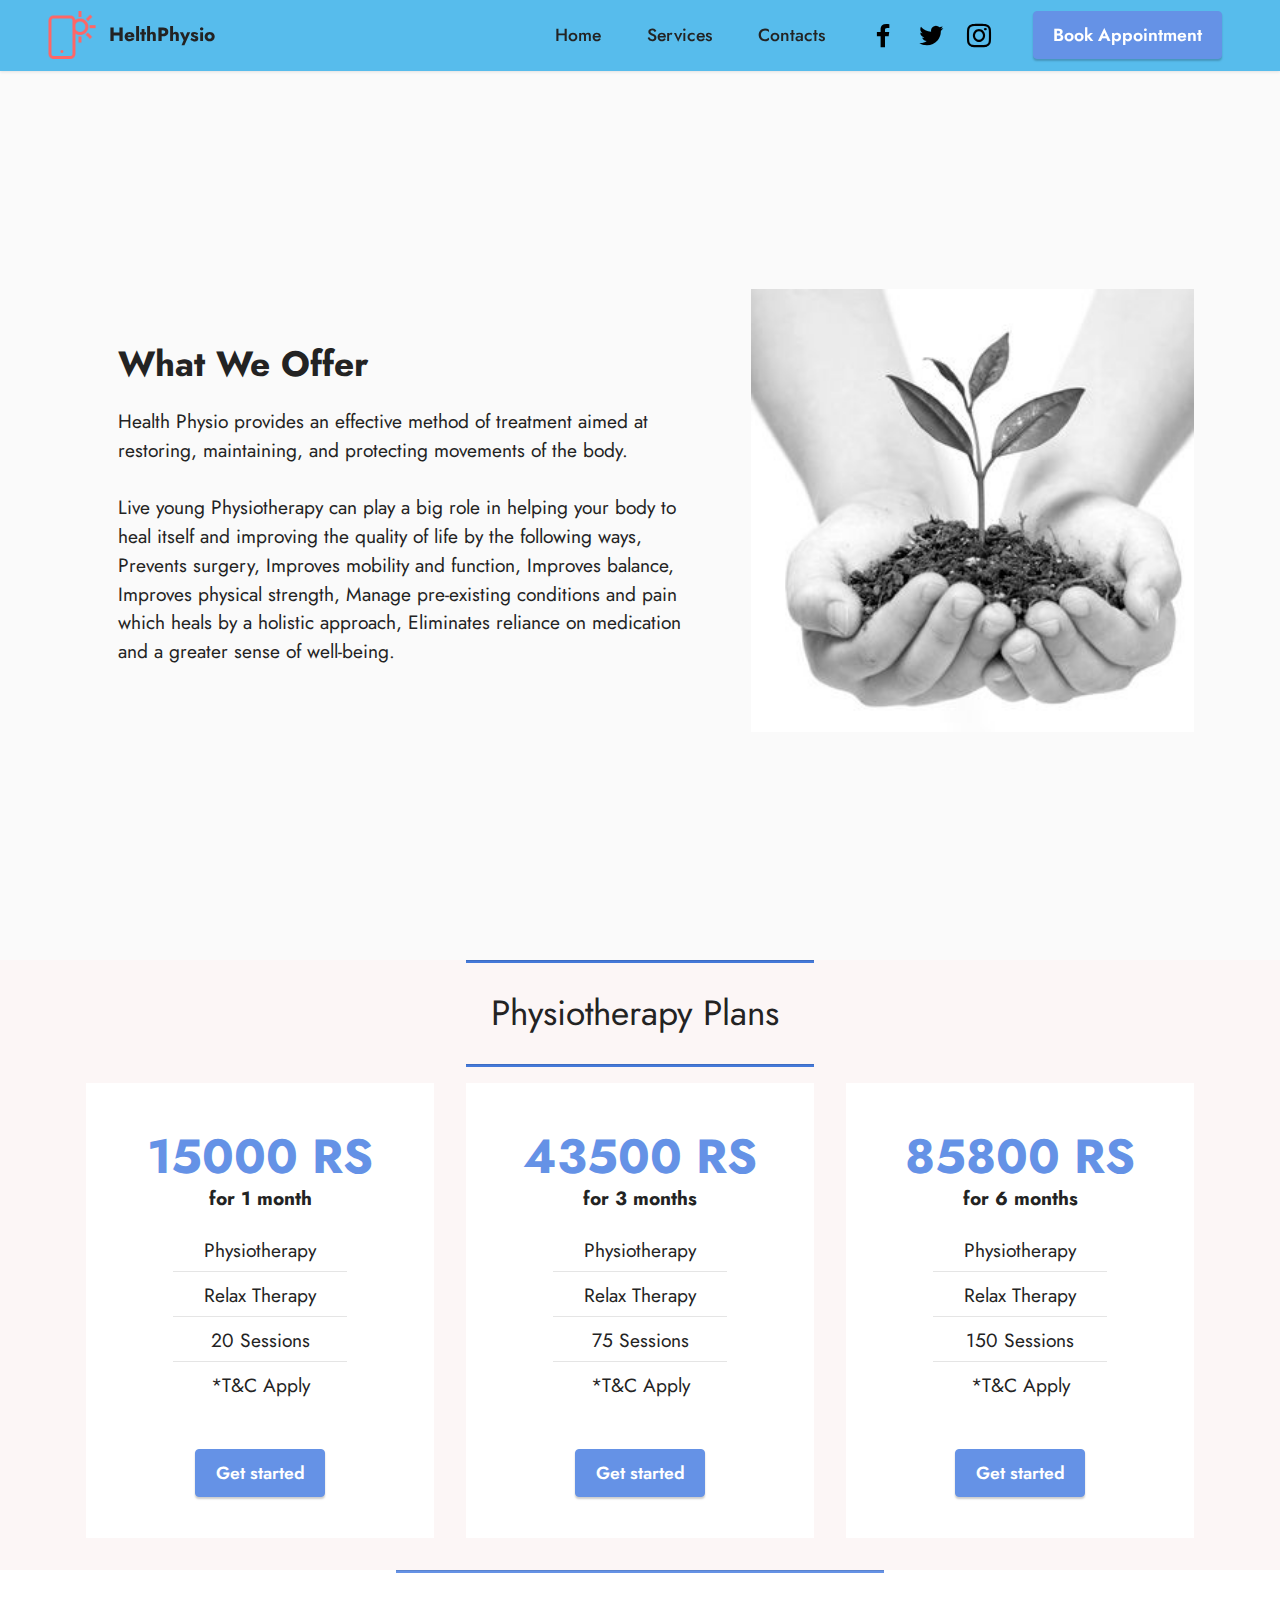
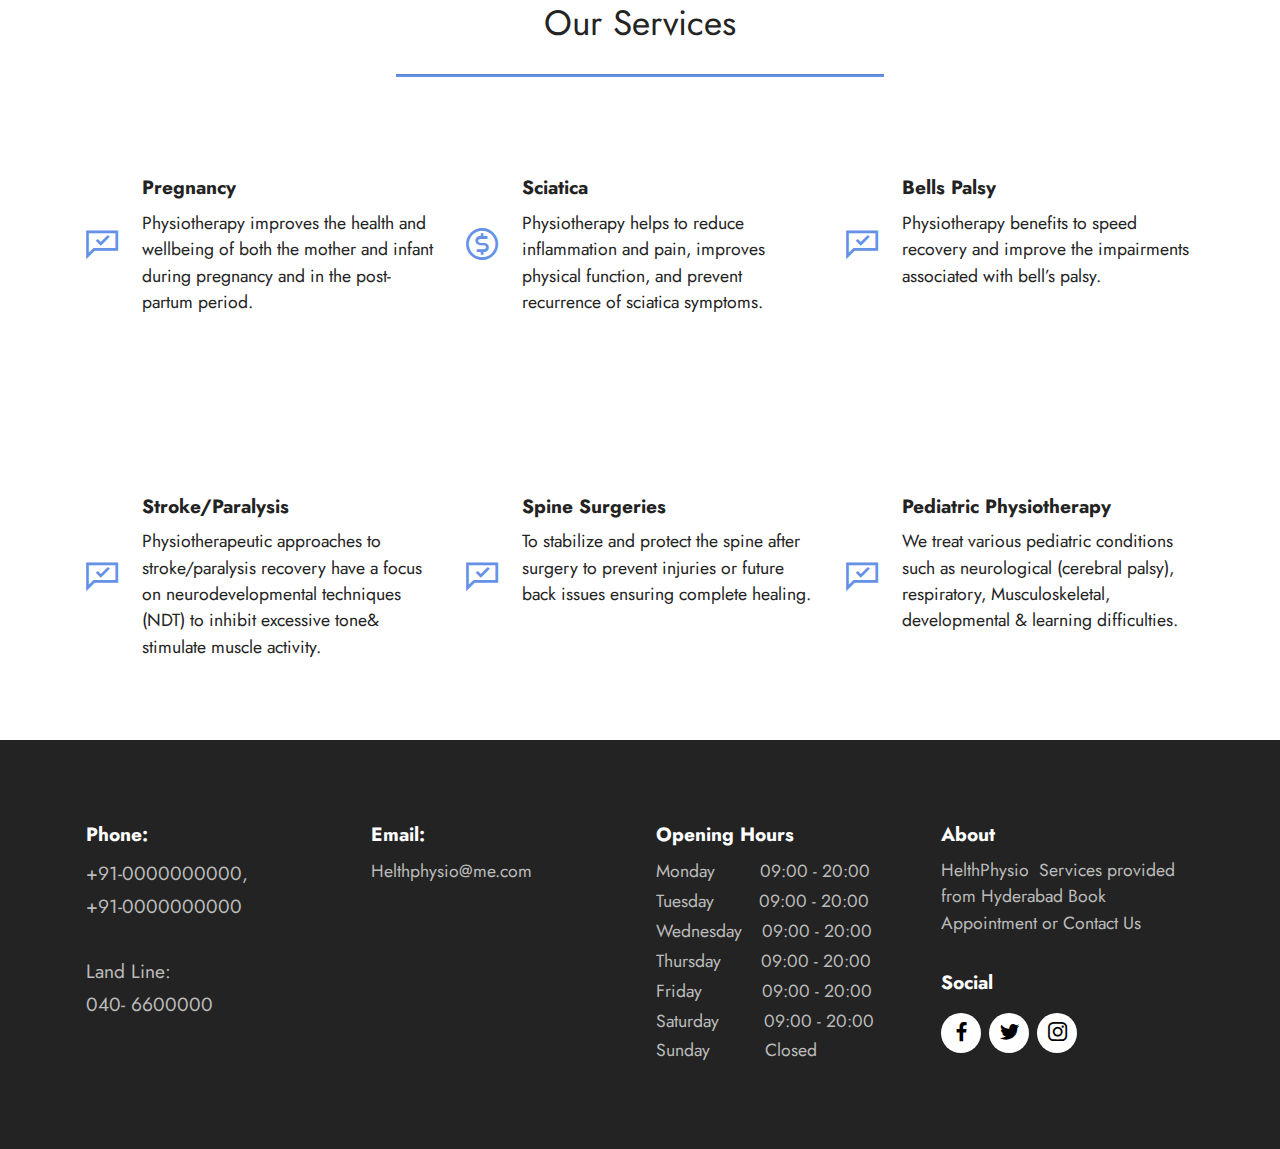
<file: demo/services.html>
<!DOCTYPE html>
<html  >
<head>
  
  <meta charset="UTF-8">
  <meta http-equiv="X-UA-Compatible" content="IE=edge">
  <meta name="generator" content="Mobirise v5.1.4, mobirise.com">
  <meta name="viewport" content="width=device-width, initial-scale=1, minimum-scale=1">
  <link rel="shortcut icon" href="assets/images/logo.png" type="image/x-icon">
  <meta name="description" content="">
  
  
  <title>Services</title>
  <link rel="stylesheet" href="assets/web/assets/mobirise-icons2/mobirise2.css">
  <link rel="stylesheet" href="assets/tether/tether.min.css">
  <link rel="stylesheet" href="assets/bootstrap/css/bootstrap.min.css">
  <link rel="stylesheet" href="assets/bootstrap/css/bootstrap-grid.min.css">
  <link rel="stylesheet" href="assets/bootstrap/css/bootstrap-reboot.min.css">
  <link rel="stylesheet" href="assets/dropdown/css/style.css">
  <link rel="stylesheet" href="assets/socicon/css/styles.css">
  <link rel="stylesheet" href="assets/theme/css/style.css">
  <link rel="preload" as="style" href="assets/mobirise/css/mbr-additional.css"><link rel="stylesheet" href="assets/mobirise/css/mbr-additional.css" type="text/css">
  
  
  
  
</head>
<body>
  
  <section class="menu menu3 cid-sbXV8sbSbr" once="menu" id="menu3-14">
    
    <nav class="navbar navbar-dropdown navbar-fixed-top navbar-expand-lg">
        <div class="container-fluid">
            <div class="navbar-brand">
                <span class="navbar-logo">
                    <a href="">
                        <img src="assets/images/logo.png" alt="Mobirise" style="height: 3rem;">
                    </a>
                </span>
                <span class="navbar-caption-wrap"><a class="navbar-caption text-black display-7" href="">HelthPhysio</a></span>
            </div>
            <button class="navbar-toggler" type="button" data-toggle="collapse" data-target="#navbarSupportedContent" aria-controls="navbarNavAltMarkup" aria-expanded="false" aria-label="Toggle navigation">
                <div class="hamburger">
                    <span></span>
                    <span></span>
                    <span></span>
                    <span></span>
                </div>
            </button>
            <div class="collapse navbar-collapse" id="navbarSupportedContent">
                <ul class="navbar-nav nav-dropdown" data-app-modern-menu="true"><li class="nav-item"><a class="nav-link link text-black text-primary display-4" href="index.html#header2-m">Home</a></li>
                    <li class="nav-item"><a class="nav-link link text-black text-primary display-4" href="services.html">
                            Services</a></li>
                    <li class="nav-item"><a class="nav-link link text-black text-primary display-4" href="contact.html">Contacts</a>
                    </li></ul>
                <div class="icons-menu">
                    <a class="iconfont-wrapper" href="" target="_blank">
                        <span class="p-2 mbr-iconfont socicon-facebook socicon"></span>
                    </a>
                    <a class="iconfont-wrapper" href="" target="_blank">
                        <span class="p-2 mbr-iconfont socicon-twitter socicon"></span>
                    </a>
                    <a class="iconfont-wrapper" href="" target="_blank">
                        <span class="p-2 mbr-iconfont socicon-instagram socicon"></span>
                    </a>
                    
                </div>
                <div class="navbar-buttons mbr-section-btn"><a class="btn btn-primary display-4" href="contact.html">Book Appointment</a></div>
            </div>
        </div>
    </nav>
</section>

<section class="image2 cid-sc2yyAg4zc mbr-fullscreen" id="image2-1g">
    

    

    <div class="container">
        <div class="row align-items-center">
            <div class="col-12 col-lg-5">
                <div class="image-wrapper">
                    <img src="assets/images/whatweoffer-311x311.jpg" alt="Mobirise">
                    
                </div>
            </div>
            <div class="col-12 col-lg">
                <div class="text-wrapper">
                    <h3 class="mbr-section-title mbr-fonts-style mb-3 display-5"><strong>What We Offer</strong></h3>
                    <p class="mbr-text mbr-fonts-style display-7">Health Physio provides an effective method of treatment aimed at restoring, maintaining, and protecting movements of the body.
<br><br>Live young Physiotherapy can play a big role in helping your body to heal itself and improving the quality of life by the following ways, Prevents surgery, Improves mobility and function, Improves balance, Improves physical strength, Manage pre-existing conditions and pain which heals by a holistic approach, Eliminates reliance on medication and a greater sense of well-being.</p>
                </div>
            </div>
        </div>
    </div>
</section>

<section class="content6 cid-sc2Dl1sE3I" id="content6-1i">
    
    <div class="container">
        <div class="row justify-content-center">
            <div class="col-md-12 col-lg-4">
                <hr class="line">
                <p class="mbr-text align-center mbr-fonts-style my-4 display-5">Physiotherapy Plans&nbsp;</p>
                <hr class="line">
            </div>
        </div>
    </div>
</section>

<section class="pricing2 cid-sc2yZgmLtp" id="pricing2-1h">
    

    
    <div class="container">
        <div class="row justify-content-center">
            <div class="col-12 col-md-6 align-center col-lg-4">
                <div class="plan">
                    <div class="plan-header">
                        <h6 class="plan-title mbr-fonts-style mb-3 display-5"></h6>
                        <div class="plan-price">
                            <p class="price mbr-fonts-style m-0 display-2"><strong>15000 RS</strong></p>
                            <p class="price-term mbr-fonts-style mb-3 display-7"><strong>for 1 month</strong>
                            </p>
                        </div>
                    </div>
                    <div class="plan-body">
                        <div class="plan-list mb-4">
                            <ul class="list-group mbr-fonts-style list-group-flush display-7">
                                <li class="list-group-item"><span style="background-color: transparent; font-size: 1.2rem;">Physiotherapy</span></li><li class="list-group-item">Relax Therapy</li><li class="list-group-item">20 Sessions</li><li class="list-group-item">*T&amp;C Apply</li>
                            </ul>
                        </div>
                        <div class="mbr-section-btn text-center"><a href="contact.html" class="btn btn-primary display-4">Get started</a></div>
                    </div>
                </div>
            </div>
            <div class="col-12 col-md-6 align-center col-lg-4">
                <div class="plan">
                    <div class="plan-header">
                        <h6 class="plan-title mbr-fonts-style mb-3 display-5"></h6>
                        <div class="plan-price">
                            <p class="price mbr-fonts-style m-0 display-2"><strong>43500 RS</strong></p>
                            <p class="price-term mbr-fonts-style mb-3 display-7"><strong>for 3 months</strong></p>
                        </div>
                    </div>
                    <div class="plan-body">
                        <div class="plan-list mb-4">
                            <ul class="list-group mbr-fonts-style list-group-flush display-7">
                                <li class="list-group-item">Physiotherapy
                                </li><li class="list-group-item">Relax Therapy</li><li class="list-group-item">75 Sessions
</li><li class="list-group-item">*T&amp;C Apply</li>
                            </ul>
                        </div>
                        <div class="mbr-section-btn text-center"><a href="contact.html" class="btn btn-primary display-4">Get started</a></div>
                    </div>
                </div>
            </div>
            <div class="col-12 col-md-6 align-center col-lg-4">
                <div class="plan">
                    <div class="plan-header">
                        <h6 class="plan-title mbr-fonts-style mb-3 display-5"></h6>
                        <div class="plan-price">
                            <p class="price mbr-fonts-style m-0 display-2"><strong>85800 RS</strong></p>
                            <p class="price-term mbr-fonts-style mb-3 display-7"><strong>for 6 months</strong></p>
                        </div>
                    </div>
                    <div class="plan-body">
                        <div class="plan-list mb-4">
                            <ul class="list-group mbr-fonts-style list-group-flush display-7">
                                <li class="list-group-item">Physiotherapy
</li><li class="list-group-item">Relax Therapy
</li><li class="list-group-item">150 Sessions
</li><li class="list-group-item">*T&amp;C Apply</li>
                            </ul>
                        </div>
                        <div class="mbr-section-btn text-center"><a href="contact.html" class="btn btn-primary display-4">Get started</a></div>
                    </div>
                </div>
            </div>
            
        </div>
    </div>
</section>

<section class="content6 cid-sc2I9TSlyw" id="content6-1m">
    
    <div class="container-fluid">
        <div class="row justify-content-center">
            <div class="col-md-12 col-lg-5">
                <hr class="line">
                <p class="mbr-text align-center mbr-fonts-style my-4 display-5">Our Services</p>
                <hr class="line">
            </div>
        </div>
    </div>
</section>

<section class="features14 cid-sc2HdoTk0C" id="features15-1k">

    
    
    <div class="container">
        <div class="row justify-content-center">
            <div class="card col-12 col-md-6 col-lg-4">
                <div class="card-wrapper">
                    <span class="mbr-iconfont m-auto mobi-mbri-cust-feedback mobi-mbri"></span>
                    <div class="card-box">
                        <h4 class="card-title mbr-fonts-style mb-2 display-7"><strong>Pregnancy
</strong></h4>
                        <h5 class="card-text mbr-fonts-style display-4"><div>Physiotherapy improves the health and wellbeing of both the mother and infant during pregnancy and in the post-partum period.</div></h5>
                    </div>
                </div>
            </div>
            <div class="card col-12 col-md-6 col-lg-4">
                <div class="card-wrapper">
                    <span class="mbr-iconfont m-auto mobi-mbri-cash mobi-mbri"></span>
                    <div class="card-box">
                        <h4 class="card-title mbr-fonts-style mb-2 display-7"><strong>Sciatica
</strong></h4>
                        <h5 class="card-text mbr-fonts-style display-4"><div>Physiotherapy helps to reduce inflammation and pain, improves physical function, and prevent recurrence of sciatica symptoms.</div></h5>
                    </div>
                </div>
            </div>
            <div class="card col-12 col-md-6 col-lg-4">
                <div class="card-wrapper">
                    <span class="mbr-iconfont m-auto mobi-mbri-cust-feedback mobi-mbri"></span>
                    <div class="card-box">
                        <h4 class="card-title mbr-fonts-style mb-2 display-7"><strong>Bells Palsy
</strong></h4>
                        <h5 class="card-text mbr-fonts-style display-4"><div>Physiotherapy benefits to speed recovery and improve the impairments associated with bell’s palsy.</div></h5>
                    </div>

                </div>
            </div>
            
        </div>
    </div>
</section>

<section class="features14 cid-sc2IFmXDlk" id="features15-1n">

    
    
    <div class="container">
        <div class="row justify-content-center">
            <div class="card col-12 col-md-6 col-lg-4">
                <div class="card-wrapper">
                    <span class="mbr-iconfont m-auto mobi-mbri-cust-feedback mobi-mbri"></span>
                    <div class="card-box">
                        <h4 class="card-title mbr-fonts-style mb-2 display-7"><strong>Stroke/Paralysis
</strong></h4>
                        <h5 class="card-text mbr-fonts-style display-4"><div>Physiotherapeutic approaches to stroke/paralysis recovery have a focus on neurodevelopmental techniques (NDT) to inhibit excessive tone&amp; stimulate muscle activity.</div></h5>
                    </div>
                </div>
            </div>
            <div class="card col-12 col-md-6 col-lg-4">
                <div class="card-wrapper">
                    <span class="mbr-iconfont m-auto mobi-mbri-cust-feedback mobi-mbri"></span>
                    <div class="card-box">
                        <h4 class="card-title mbr-fonts-style mb-2 display-7"><strong>Spine Surgeries</strong></h4>
                        <h5 class="card-text mbr-fonts-style display-4"><div>To stabilize and protect the spine after surgery to prevent injuries or future back issues ensuring complete healing.</div></h5>
                    </div>
                </div>
            </div>
            <div class="card col-12 col-md-6 col-lg-4">
                <div class="card-wrapper">
                    <span class="mbr-iconfont m-auto mobi-mbri-cust-feedback mobi-mbri"></span>
                    <div class="card-box">
                        <h4 class="card-title mbr-fonts-style mb-2 display-7"><strong>Pediatric Physiotherapy
</strong></h4>
                        <h5 class="card-text mbr-fonts-style display-4"><div>We treat various pediatric conditions such as neurological (cerebral palsy), respiratory, Musculoskeletal, developmental &amp; learning difficulties.</div></h5>
                    </div>

                </div>
            </div>
            
        </div>
    </div>
</section>

<section class="footer1 cid-scgkFluhrW" once="footers" id="footer1-1q">

    
    
    <div class="container">
        <div class="row mbr-white">
            <div class="col-12 col-md-6 col-lg-3">
                <h5 class="mbr-section-subtitle mbr-fonts-style mb-2 display-7">
                    <strong>Phone:</strong>
                </h5>
                <ul class="list mbr-fonts-style display-7">
                    <li class="mbr-text item-wrap">+91-0000000000, </li><li class="mbr-text item-wrap">+91-0000000000</li><li class="mbr-text item-wrap"><br></li><li class="mbr-text item-wrap">Land Line:</li><li class="mbr-text item-wrap">040- 6600000</li>
                </ul>
            </div>
            <div class="col-12 col-md-6 col-lg-3">
                <h5 class="mbr-section-subtitle mbr-fonts-style mb-2 display-7"><strong>Email:</strong></h5>
                <ul class="list mbr-fonts-style display-4">

                    <li class="mbr-text item-wrap">Helthphysio@me.com</li>
                </ul>
            </div>
            <div class="col-12 col-md-6 col-lg-3">
                <h5 class="mbr-section-subtitle mbr-fonts-style mb-2 display-7"><strong>Opening Hours</strong></h5>
                <ul class="list mbr-fonts-style display-4">
                    <li class="mbr-text item-wrap"><span style="font-size: 1.1rem;">Monday&nbsp; &nbsp; &nbsp; &nbsp; &nbsp;09:00 - 20:00
</span></li><li class="mbr-text item-wrap"><span style="font-size: 1.1rem;">
</span>Tuesday&nbsp; &nbsp; &nbsp; &nbsp; &nbsp;09:00 - 20:00&nbsp;</li><li class="mbr-text item-wrap"><span style="font-size: 1.1rem;">
</span>Wednesday&nbsp; &nbsp; 09:00 - 20:00&nbsp;</li><li class="mbr-text item-wrap"><span style="font-size: 1.1rem;">
</span>Thursday&nbsp; &nbsp; &nbsp; &nbsp; 09:00 - 20:00&nbsp;</li><li class="mbr-text item-wrap"><span style="font-size: 1.1rem;">
</span>Friday&nbsp; &nbsp; &nbsp; &nbsp; &nbsp; &nbsp; 09:00 - 20:00&nbsp;</li><li class="mbr-text item-wrap"><span style="font-size: 1.1rem;">
</span>Saturday&nbsp; &nbsp; &nbsp; &nbsp; &nbsp;09:00 - 20:00&nbsp;</li><li class="mbr-text item-wrap"><span style="font-size: 1.1rem;">
</span>Sunday&nbsp; &nbsp; &nbsp; &nbsp; &nbsp; &nbsp;Closed</li>
                </ul>
            </div>
            <div class="col-12 col-md-6 col-lg-3">
                <h5 class="mbr-section-subtitle mbr-fonts-style mb-2 display-7">
                    <strong>About</strong>
                </h5>
                <p class="mbr-text mbr-fonts-style mb-4 display-4">HelthPhysio&nbsp; Services provided from Hyderabad Book<br>Appointment or Contact Us</p>
                <h5 class="mbr-section-subtitle mbr-fonts-style mb-3 display-7">
                    <strong>Social</strong>
                </h5>
                <div class="social-row display-7">
                    <div class="soc-item">
                        <a href="" target="_blank">
                            <span class="mbr-iconfont socicon socicon-facebook"></span>
                        </a>
                    </div>
                    <div class="soc-item">
                        <a href="" target="_blank">
                            <span class="mbr-iconfont socicon socicon-twitter"></span>
                        </a>
                    </div>
                    <div class="soc-item">
                        <a href="" target="_blank">
                            <span class="mbr-iconfont socicon socicon-instagram"></span>
                        </a>
                    </div>
                    
                </div>
            </div>
            
        </div>
    </div>
</section><script src="assets/web/assets/jquery/jquery.min.js"></script>  <script src="assets/popper/popper.min.js"></script>  <script src="assets/tether/tether.min.js"></script>  <script src="assets/bootstrap/js/bootstrap.min.js"></script>  <script src="assets/smoothscroll/smooth-scroll.js"></script>  <script src="assets/dropdown/js/nav-dropdown.js"></script>  <script src="assets/dropdown/js/navbar-dropdown.js"></script>  <script src="assets/touchswipe/jquery.touch-swipe.min.js"></script>  <script src="assets/theme/js/script.js"></script>  
  
  
</body>
</html>
</file>
<file: demo/assets/web/assets/mobirise-icons2/mobirise2.css>
@font-face {
  font-family: 'Moririse2';
  font-display: swap;
  src:  url('mobirise2.eot?f2bix4');
  src:  url('mobirise2.eot?f2bix4#iefix') format('embedded-opentype'),
    url('mobirise2.ttf?f2bix4') format('truetype'),
    url('mobirise2.woff?f2bix4') format('woff'),
    url('mobirise2.svg?f2bix4#mobirise2') format('svg');
  font-weight: normal;
  font-style: normal;
}

[class^="mobi-"], [class*=" mobi-"] {
  /* use !important to prevent issues with browser extensions that change fonts */
  font-family: 'Moririse2' !important;
  speak: none;
  font-style: normal;
  font-weight: normal;
  font-variant: normal;
  text-transform: none;
  line-height: 1;

  /* Better Font Rendering =========== */
  -webkit-font-smoothing: antialiased;
  -moz-osx-font-smoothing: grayscale;
}

.mobi-mbri-add-submenu:before {
  content: "\e900";
}
.mobi-mbri-alert:before {
  content: "\e901";
}
.mobi-mbri-align-center:before {
  content: "\e902";
}
.mobi-mbri-align-justify:before {
  content: "\e903";
}
.mobi-mbri-align-left:before {
  content: "\e904";
}
.mobi-mbri-align-right:before {
  content: "\e905";
}
.mobi-mbri-android:before {
  content: "\e906";
}
.mobi-mbri-apple:before {
  content: "\e907";
}
.mobi-mbri-arrow-down:before {
  content: "\e908";
}
.mobi-mbri-arrow-next:before {
  content: "\e909";
}
.mobi-mbri-arrow-prev:before {
  content: "\e90a";
}
.mobi-mbri-arrow-up:before {
  content: "\e90b";
}
.mobi-mbri-bold:before {
  content: "\e90c";
}
.mobi-mbri-bookmark:before {
  content: "\e90d";
}
.mobi-mbri-bootstrap:before {
  content: "\e90e";
}
.mobi-mbri-briefcase:before {
  content: "\e90f";
}
.mobi-mbri-browse:before {
  content: "\e910";
}
.mobi-mbri-bulleted-list:before {
  content: "\e911";
}
.mobi-mbri-calendar:before {
  content: "\e912";
}
.mobi-mbri-camera:before {
  content: "\e913";
}
.mobi-mbri-cart-add:before {
  content: "\e914";
}
.mobi-mbri-cart-full:before {
  content: "\e915";
}
.mobi-mbri-cash:before {
  content: "\e916";
}
.mobi-mbri-change-style:before {
  content: "\e917";
}
.mobi-mbri-chat:before {
  content: "\e918";
}
.mobi-mbri-clock:before {
  content: "\e919";
}
.mobi-mbri-close:before {
  content: "\e91a";
}
.mobi-mbri-cloud:before {
  content: "\e91b";
}
.mobi-mbri-code:before {
  content: "\e91c";
}
.mobi-mbri-contact-form:before {
  content: "\e91d";
}
.mobi-mbri-credit-card:before {
  content: "\e91e";
}
.mobi-mbri-cursor-click:before {
  content: "\e91f";
}
.mobi-mbri-cust-feedback:before {
  content: "\e920";
}
.mobi-mbri-database:before {
  content: "\e921";
}
.mobi-mbri-delivery:before {
  content: "\e922";
}
.mobi-mbri-desktop:before {
  content: "\e923";
}
.mobi-mbri-devices:before {
  content: "\e924";
}
.mobi-mbri-down:before {
  content: "\e925";
}
.mobi-mbri-download-2:before {
  content: "\e926";
}
.mobi-mbri-download:before {
  content: "\e927";
}
.mobi-mbri-drag-n-drop-2:before {
  content: "\e928";
}
.mobi-mbri-drag-n-drop:before {
  content: "\e929";
}
.mobi-mbri-edit-2:before {
  content: "\e92a";
}
.mobi-mbri-edit:before {
  content: "\e92b";
}
.mobi-mbri-error:before {
  content: "\e92c";
}
.mobi-mbri-extension:before {
  content: "\e92d";
}
.mobi-mbri-features:before {
  content: "\e92e";
}
.mobi-mbri-file:before {
  content: "\e92f";
}
.mobi-mbri-flag:before {
  content: "\e930";
}
.mobi-mbri-folder:before {
  content: "\e931";
}
.mobi-mbri-gift:before {
  content: "\e932";
}
.mobi-mbri-github:before {
  content: "\e933";
}
.mobi-mbri-globe-2:before {
  content: "\e934";
}
.mobi-mbri-globe:before {
  content: "\e935";
}
.mobi-mbri-growing-chart:before {
  content: "\e936";
}
.mobi-mbri-hearth:before {
  content: "\e937";
}
.mobi-mbri-help:before {
  content: "\e938";
}
.mobi-mbri-home:before {
  content: "\e939";
}
.mobi-mbri-hot-cup:before {
  content: "\e93a";
}
.mobi-mbri-idea:before {
  content: "\e93b";
}
.mobi-mbri-image-gallery:before {
  content: "\e93c";
}
.mobi-mbri-image-slider:before {
  content: "\e93d";
}
.mobi-mbri-info:before {
  content: "\e93e";
}
.mobi-mbri-italic:before {
  content: "\e93f";
}
.mobi-mbri-key:before {
  content: "\e940";
}
.mobi-mbri-laptop:before {
  content: "\e941";
}
.mobi-mbri-layers:before {
  content: "\e942";
}
.mobi-mbri-left-right:before {
  content: "\e943";
}
.mobi-mbri-left:before {
  content: "\e944";
}
.mobi-mbri-letter:before {
  content: "\e945";
}
.mobi-mbri-like:before {
  content: "\e946";
}
.mobi-mbri-link:before {
  content: "\e947";
}
.mobi-mbri-lock:before {
  content: "\e948";
}
.mobi-mbri-login:before {
  content: "\e949";
}
.mobi-mbri-logout:before {
  content: "\e94a";
}
.mobi-mbri-magic-stick:before {
  content: "\e94b";
}
.mobi-mbri-map-pin:before {
  content: "\e94c";
}
.mobi-mbri-menu:before {
  content: "\e94d";
}
.mobi-mbri-mobile-2:before {
  content: "\e94e";
}
.mobi-mbri-mobile-horizontal:before {
  content: "\e94f";
}
.mobi-mbri-mobile:before {
  content: "\e950";
}
.mobi-mbri-mobirise:before {
  content: "\e951";
}
.mobi-mbri-more-horizontal:before {
  content: "\e952";
}
.mobi-mbri-more-vertical:before {
  content: "\e953";
}
.mobi-mbri-music:before {
  content: "\e954";
}
.mobi-mbri-new-file:before {
  content: "\e955";
}
.mobi-mbri-numbered-list:before {
  content: "\e956";
}
.mobi-mbri-opened-folder:before {
  content: "\e957";
}
.mobi-mbri-pages:before {
  content: "\e958";
}
.mobi-mbri-paper-plane:before {
  content: "\e959";
}
.mobi-mbri-paperclip:before {
  content: "\e95a";
}
.mobi-mbri-phone:before {
  content: "\e95b";
}
.mobi-mbri-photo:before {
  content: "\e95c";
}
.mobi-mbri-photos:before {
  content: "\e95d";
}
.mobi-mbri-pin:before {
  content: "\e95e";
}
.mobi-mbri-play:before {
  content: "\e95f";
}
.mobi-mbri-plus:before {
  content: "\e960";
}
.mobi-mbri-preview:before {
  content: "\e961";
}
.mobi-mbri-print:before {
  content: "\e962";
}
.mobi-mbri-protect:before {
  content: "\e963";
}
.mobi-mbri-question:before {
  content: "\e964";
}
.mobi-mbri-quote-left:before {
  content: "\e965";
}
.mobi-mbri-quote-right:before {
  content: "\e966";
}
.mobi-mbri-redo:before {
  content: "\e967";
}
.mobi-mbri-refresh:before {
  content: "\e968";
}
.mobi-mbri-responsive-2:before {
  content: "\e969";
}
.mobi-mbri-responsive:before {
  content: "\e96a";
}
.mobi-mbri-right:before {
  content: "\e96b";
}
.mobi-mbri-rocket:before {
  content: "\e96c";
}
.mobi-mbri-sad-face:before {
  content: "\e96d";
}
.mobi-mbri-sale:before {
  content: "\e96e";
}
.mobi-mbri-save:before {
  content: "\e96f";
}
.mobi-mbri-search:before {
  content: "\e970";
}
.mobi-mbri-setting-2:before {
  content: "\e971";
}
.mobi-mbri-setting-3:before {
  content: "\e972";
}
.mobi-mbri-setting:before {
  content: "\e973";
}
.mobi-mbri-share:before {
  content: "\e974";
}
.mobi-mbri-shopping-bag:before {
  content: "\e975";
}
.mobi-mbri-shopping-basket:before {
  content: "\e976";
}
.mobi-mbri-shopping-cart:before {
  content: "\e977";
}
.mobi-mbri-sites:before {
  content: "\e978";
}
.mobi-mbri-smile-face:before {
  content: "\e979";
}
.mobi-mbri-speed:before {
  content: "\e97a";
}
.mobi-mbri-star:before {
  content: "\e97b";
}
.mobi-mbri-success:before {
  content: "\e97c";
}
.mobi-mbri-sun:before {
  content: "\e97d";
}
.mobi-mbri-sun2:before {
  content: "\e97e";
}
.mobi-mbri-tablet-vertical:before {
  content: "\e97f";
}
.mobi-mbri-tablet:before {
  content: "\e980";
}
.mobi-mbri-target:before {
  content: "\e981";
}
.mobi-mbri-timer:before {
  content: "\e982";
}
.mobi-mbri-to-ftp:before {
  content: "\e983";
}
.mobi-mbri-to-local-drive:before {
  content: "\e984";
}
.mobi-mbri-touch-swipe:before {
  content: "\e985";
}
.mobi-mbri-touch:before {
  content: "\e986";
}
.mobi-mbri-trash:before {
  content: "\e987";
}
.mobi-mbri-underline:before {
  content: "\e988";
}
.mobi-mbri-undo:before {
  content: "\e989";
}
.mobi-mbri-unlink:before {
  content: "\e98a";
}
.mobi-mbri-unlock:before {
  content: "\e98b";
}
.mobi-mbri-up-down:before {
  content: "\e98c";
}
.mobi-mbri-up:before {
  content: "\e98d";
}
.mobi-mbri-update:before {
  content: "\e98e";
}
.mobi-mbri-upload-2:before {
  content: "\e98f";
}
.mobi-mbri-upload:before {
  content: "\e990";
}
.mobi-mbri-user-2:before {
  content: "\e991";
}
.mobi-mbri-user:before {
  content: "\e992";
}
.mobi-mbri-users:before {
  content: "\e993";
}
.mobi-mbri-video-play:before {
  content: "\e994";
}
.mobi-mbri-video:before {
  content: "\e995";
}
.mobi-mbri-watch:before {
  content: "\e996";
}
.mobi-mbri-website-theme-2:before {
  content: "\e997";
}
.mobi-mbri-website-theme:before {
  content: "\e998";
}
.mobi-mbri-wifi:before {
  content: "\e999";
}
.mobi-mbri-windows:before {
  content: "\e99a";
}
.mobi-mbri-zoom-in:before {
  content: "\e99b";
}
.mobi-mbri-zoom-out:before {
  content: "\e99c";
}
</file>
<file: demo/assets/dropdown/css/style.css>
.navbar-dropdown {
  left: 0;
  padding: 0;
  position: absolute;
  right: 0;
  top: 0;
  transition: all 0.45s ease;
  z-index: 1030;
  background: #282828; }
  .navbar-dropdown .navbar-logo {
    margin-right: 0.8rem;
    transition: margin 0.3s ease-in-out;
    vertical-align: middle; }
    .navbar-dropdown .navbar-logo img {
      height: 3.125rem;
      transition: all 0.3s ease-in-out; }
    .navbar-dropdown .navbar-logo.mbr-iconfont {
      font-size: 3.125rem;
      line-height: 3.125rem; }
  .navbar-dropdown .navbar-caption {
    font-weight: 700;
    white-space: normal;
    vertical-align: -4px;
    line-height: 3.125rem !important; }
    .navbar-dropdown .navbar-caption, .navbar-dropdown .navbar-caption:hover {
      color: inherit;
      text-decoration: none; }
  .navbar-dropdown .mbr-iconfont + .navbar-caption {
    vertical-align: -1px; }
  .navbar-dropdown.navbar-fixed-top {
    position: fixed; }
  .navbar-dropdown .navbar-brand span {
    vertical-align: -4px; }
  .navbar-dropdown.bg-color.transparent {
    background: none; }
  .navbar-dropdown.navbar-short .navbar-brand {
    padding: 0.625rem 0; }
    .navbar-dropdown.navbar-short .navbar-brand span {
      vertical-align: -1px; }
  .navbar-dropdown.navbar-short .navbar-caption {
    line-height: 2.375rem !important;
    vertical-align: -2px; }
  .navbar-dropdown.navbar-short .navbar-logo {
    margin-right: 0.5rem; }
    .navbar-dropdown.navbar-short .navbar-logo img {
      height: 2.375rem; }
    .navbar-dropdown.navbar-short .navbar-logo.mbr-iconfont {
      font-size: 2.375rem;
      line-height: 2.375rem; }
  .navbar-dropdown.navbar-short .mbr-table-cell {
    height: 3.625rem; }
  .navbar-dropdown .navbar-close {
    left: 0.6875rem;
    position: fixed;
    top: 0.75rem;
    z-index: 1000; }
  .navbar-dropdown .hamburger-icon {
    content: "";
    display: inline-block;
    vertical-align: middle;
    width: 16px;
    -webkit-box-shadow: 0 -6px 0 1px #282828,0 0 0 1px #282828,0 6px 0 1px #282828;
    -moz-box-shadow: 0 -6px 0 1px #282828,0 0 0 1px #282828,0 6px 0 1px #282828;
    box-shadow: 0 -6px 0 1px #282828,0 0 0 1px #282828,0 6px 0 1px #282828; }

.dropdown-menu .dropdown-toggle[data-toggle="dropdown-submenu"]::after {
  border-bottom: 0.35em solid transparent;
  border-left: 0.35em solid;
  border-right: 0;
  border-top: 0.35em solid transparent;
  margin-left: 0.3rem; }

.dropdown-menu .dropdown-item:focus {
  outline: 0; }

.nav-dropdown {
  font-size: 0.75rem;
  font-weight: 500;
  height: auto !important; }
  .nav-dropdown .nav-btn {
    padding-left: 1rem; }
  .nav-dropdown .link {
    margin: .667em 1.667em;
    font-weight: 500;
    padding: 0;
    transition: color .2s ease-in-out; }
    .nav-dropdown .link.dropdown-toggle {
      margin-right: 2.583em; }
      .nav-dropdown .link.dropdown-toggle::after {
        margin-left: .25rem;
        border-top: 0.35em solid;
        border-right: 0.35em solid transparent;
        border-left: 0.35em solid transparent;
        border-bottom: 0; }
      .nav-dropdown .link.dropdown-toggle[aria-expanded="true"] {
        margin: 0;
        padding: 0.667em 3.263em  0.667em 1.667em; }
  .nav-dropdown .link::after,
  .nav-dropdown .dropdown-item::after {
    color: inherit; }
  .nav-dropdown .btn {
    font-size: 0.75rem;
    font-weight: 700;
    letter-spacing: 0;
    margin-bottom: 0;
    padding-left: 1.25rem;
    padding-right: 1.25rem; }
  .nav-dropdown .dropdown-menu {
    border-radius: 0;
    border: 0;
    left: 0;
    margin: 0;
    padding-bottom: 1.25rem;
    padding-top: 1.25rem;
    position: relative; }
  .nav-dropdown .dropdown-submenu {
    margin-left: 0.125rem;
    top: 0; }
  .nav-dropdown .dropdown-item {
    font-weight: 500;
    line-height: 2;
    padding: 0.3846em 4.615em 0.3846em 1.5385em;
    position: relative;
    transition: color .2s ease-in-out, background-color .2s ease-in-out; }
    .nav-dropdown .dropdown-item::after {
      margin-top: -0.3077em;
      position: absolute;
      right: 1.1538em;
      top: 50%; }
    .nav-dropdown .dropdown-item:focus, .nav-dropdown .dropdown-item:hover {
      background: none; }

@media (max-width: 767px) {
  .nav-dropdown.navbar-toggleable-sm {
    bottom: 0;
    display: none;
    left: 0;
    overflow-x: hidden;
    position: fixed;
    top: 0;
    transform: translateX(-100%);
    -ms-transform: translateX(-100%);
    -webkit-transform: translateX(-100%);
    width: 18.75rem;
    z-index: 999; } }
.nav-dropdown.navbar-toggleable-xl {
  bottom: 0;
  display: none;
  left: 0;
  overflow-x: hidden;
  position: fixed;
  top: 0;
  transform: translateX(-100%);
  -ms-transform: translateX(-100%);
  -webkit-transform: translateX(-100%);
  width: 18.75rem;
  z-index: 999; }

.nav-dropdown-sm {
  display: block !important;
  overflow-x: hidden;
  overflow: auto;
  padding-top: 3.875rem; }
  .nav-dropdown-sm::after {
    content: "";
    display: block;
    height: 3rem;
    width: 100%; }
  .nav-dropdown-sm.collapse.in ~ .navbar-close {
    display: block !important; }
  .nav-dropdown-sm.collapsing, .nav-dropdown-sm.collapse.in {
    transform: translateX(0);
    -ms-transform: translateX(0);
    -webkit-transform: translateX(0);
    transition: all 0.25s ease-out;
    -webkit-transition: all 0.25s ease-out;
    background: #282828; }
  .nav-dropdown-sm.collapsing[aria-expanded="false"] {
    transform: translateX(-100%);
    -ms-transform: translateX(-100%);
    -webkit-transform: translateX(-100%); }
  .nav-dropdown-sm .nav-item {
    display: block;
    margin-left: 0 !important;
    padding-left: 0; }
  .nav-dropdown-sm .link,
  .nav-dropdown-sm .dropdown-item {
    border-top: 1px dotted rgba(255, 255, 255, 0.1);
    font-size: 0.8125rem;
    line-height: 1.6;
    margin: 0 !important;
    padding: 0.875rem 2.4rem 0.875rem 1.5625rem !important;
    position: relative;
    white-space: normal; }
    .nav-dropdown-sm .link:focus, .nav-dropdown-sm .link:hover,
    .nav-dropdown-sm .dropdown-item:focus,
    .nav-dropdown-sm .dropdown-item:hover {
      background: rgba(0, 0, 0, 0.2) !important;
      color: #c0a375; }
  .nav-dropdown-sm .nav-btn {
    position: relative;
    padding: 1.5625rem 1.5625rem 0 1.5625rem; }
    .nav-dropdown-sm .nav-btn::before {
      border-top: 1px dotted rgba(255, 255, 255, 0.1);
      content: "";
      left: 0;
      position: absolute;
      top: 0;
      width: 100%; }
    .nav-dropdown-sm .nav-btn + .nav-btn {
      padding-top: 0.625rem; }
      .nav-dropdown-sm .nav-btn + .nav-btn::before {
        display: none; }
  .nav-dropdown-sm .btn {
    padding: 0.625rem 0; }
  .nav-dropdown-sm .dropdown-toggle[data-toggle="dropdown-submenu"]::after {
    margin-left: .25rem;
    border-top: 0.35em solid;
    border-right: 0.35em solid transparent;
    border-left: 0.35em solid transparent;
    border-bottom: 0; }
  .nav-dropdown-sm .dropdown-toggle[data-toggle="dropdown-submenu"][aria-expanded="true"]::after {
    border-top: 0;
    border-right: 0.35em solid transparent;
    border-left: 0.35em solid transparent;
    border-bottom: 0.35em solid; }
  .nav-dropdown-sm .dropdown-menu {
    margin: 0;
    padding: 0;
    position: relative;
    top: 0;
    left: 0;
    width: 100%;
    border: 0;
    float: none;
    border-radius: 0;
    background: none; }
  .nav-dropdown-sm .dropdown-submenu {
    left: 100%;
    margin-left: 0.125rem;
    margin-top: -1.25rem;
    top: 0; }

.navbar-toggleable-sm .nav-dropdown .dropdown-menu {
  position: absolute; }

.navbar-toggleable-sm .nav-dropdown .dropdown-submenu {
  left: 100%;
  margin-left: 0.125rem;
  margin-top: -1.25rem;
  top: 0; }

.navbar-toggleable-sm.opened .nav-dropdown .dropdown-menu {
  position: relative; }

.navbar-toggleable-sm.opened .nav-dropdown .dropdown-submenu {
  left: 0;
  margin-left: 00rem;
  margin-top: 0rem;
  top: 0; }

.is-builder .nav-dropdown.collapsing {
  transition: none !important; }

/*# sourceMappingURL=style.css.map */
</file>
<file: demo/assets/socicon/css/styles.css>
@charset "UTF-8";

@font-face {
  font-family: 'Socicon';
  src:  url('../fonts/socicon.eot');
  src:  url('../fonts/socicon.eot?#iefix') format('embedded-opentype'),
    url('../fonts/socicon.woff2') format('woff2'),
    url('../fonts/socicon.ttf') format('truetype'),
    url('../fonts/socicon.woff') format('woff'),
    url('../fonts/socicon.svg#socicon') format('svg');
  font-weight: normal;
  font-style: normal;
}

[data-icon]:before {
  font-family: "socicon" !important;
  content: attr(data-icon);
  font-style: normal !important;
  font-weight: normal !important;
  font-variant: normal !important;
  text-transform: none !important;
  speak: none;
  line-height: 1;
  -webkit-font-smoothing: antialiased;
  -moz-osx-font-smoothing: grayscale;
}

[class^="socicon-"], [class*=" socicon-"] {
  /* use !important to prevent issues with browser extensions that change fonts */
  font-family: 'Socicon' !important;
  speak: none;
  font-style: normal;
  font-weight: normal;
  font-variant: normal;
  text-transform: none;
  line-height: 1;

  /* Better Font Rendering =========== */
  -webkit-font-smoothing: antialiased;
  -moz-osx-font-smoothing: grayscale;
}

.socicon-eitaa:before {
  content: "\e97c";
}
.socicon-soroush:before {
  content: "\e97d";
}
.socicon-bale:before {
  content: "\e97e";
}
.socicon-zazzle:before {
  content: "\e97b";
}
.socicon-society6:before {
  content: "\e97a";
}
.socicon-redbubble:before {
  content: "\e979";
}
.socicon-avvo:before {
  content: "\e978";
}
.socicon-stitcher:before {
  content: "\e977";
}
.socicon-googlehangouts:before {
  content: "\e974";
}
.socicon-dlive:before {
  content: "\e975";
}
.socicon-vsco:before {
  content: "\e976";
}
.socicon-flipboard:before {
  content: "\e973";
}
.socicon-ubuntu:before {
  content: "\e958";
}
.socicon-artstation:before {
  content: "\e959";
}
.socicon-invision:before {
  content: "\e95a";
}
.socicon-torial:before {
  content: "\e95b";
}
.socicon-collectorz:before {
  content: "\e95c";
}
.socicon-seenthis:before {
  content: "\e95d";
}
.socicon-googleplaymusic:before {
  content: "\e95e";
}
.socicon-debian:before {
  content: "\e95f";
}
.socicon-filmfreeway:before {
  content: "\e960";
}
.socicon-gnome:before {
  content: "\e961";
}
.socicon-itchio:before {
  content: "\e962";
}
.socicon-jamendo:before {
  content: "\e963";
}
.socicon-mix:before {
  content: "\e964";
}
.socicon-sharepoint:before {
  content: "\e965";
}
.socicon-tinder:before {
  content: "\e966";
}
.socicon-windguru:before {
  content: "\e967";
}
.socicon-cdbaby:before {
  content: "\e968";
}
.socicon-elementaryos:before {
  content: "\e969";
}
.socicon-stage32:before {
  content: "\e96a";
}
.socicon-tiktok:before {
  content: "\e96b";
}
.socicon-gitter:before {
  content: "\e96c";
}
.socicon-letterboxd:before {
  content: "\e96d";
}
.socicon-threema:before {
  content: "\e96e";
}
.socicon-splice:before {
  content: "\e96f";
}
.socicon-metapop:before {
  content: "\e970";
}
.socicon-naver:before {
  content: "\e971";
}
.socicon-remote:before {
  content: "\e972";
}
.socicon-internet:before {
  content: "\e957";
}
.socicon-moddb:before {
  content: "\e94b";
}
.socicon-indiedb:before {
  content: "\e94c";
}
.socicon-traxsource:before {
  content: "\e94d";
}
.socicon-gamefor:before {
  content: "\e94e";
}
.socicon-pixiv:before {
  content: "\e94f";
}
.socicon-myanimelist:before {
  content: "\e950";
}
.socicon-blackberry:before {
  content: "\e951";
}
.socicon-wickr:before {
  content: "\e952";
}
.socicon-spip:before {
  content: "\e953";
}
.socicon-napster:before {
  content: "\e954";
}
.socicon-beatport:before {
  content: "\e955";
}
.socicon-hackerone:before {
  content: "\e956";
}
.socicon-hackernews:before {
  content: "\e946";
}
.socicon-smashwords:before {
  content: "\e947";
}
.socicon-kobo:before {
  content: "\e948";
}
.socicon-bookbub:before {
  content: "\e949";
}
.socicon-mailru:before {
  content: "\e94a";
}
.socicon-gitlab:before {
  content: "\e945";
}
.socicon-instructables:before {
  content: "\e944";
}
.socicon-portfolio:before {
  content: "\e943";
}
.socicon-codered:before {
  content: "\e940";
}
.socicon-origin:before {
  content: "\e941";
}
.socicon-nextdoor:before {
  content: "\e942";
}
.socicon-udemy:before {
  content: "\e93f";
}
.socicon-livemaster:before {
  content: "\e93e";
}
.socicon-crunchbase:before {
  content: "\e93b";
}
.socicon-homefy:before {
  content: "\e93c";
}
.socicon-calendly:before {
  content: "\e93d";
}
.socicon-realtor:before {
  content: "\e90f";
}
.socicon-tidal:before {
  content: "\e910";
}
.socicon-qobuz:before {
  content: "\e911";
}
.socicon-natgeo:before {
  content: "\e912";
}
.socicon-mastodon:before {
  content: "\e913";
}
.socicon-unsplash:before {
  content: "\e914";
}
.socicon-homeadvisor:before {
  content: "\e915";
}
.socicon-angieslist:before {
  content: "\e916";
}
.socicon-codepen:before {
  content: "\e917";
}
.socicon-slack:before {
  content: "\e918";
}
.socicon-openaigym:before {
  content: "\e919";
}
.socicon-logmein:before {
  content: "\e91a";
}
.socicon-fiverr:before {
  content: "\e91b";
}
.socicon-gotomeeting:before {
  content: "\e91c";
}
.socicon-aliexpress:before {
  content: "\e91d";
}
.socicon-guru:before {
  content: "\e91e";
}
.socicon-appstore:before {
  content: "\e91f";
}
.socicon-homes:before {
  content: "\e920";
}
.socicon-zoom:before {
  content: "\e921";
}
.socicon-alibaba:before {
  content: "\e922";
}
.socicon-craigslist:before {
  content: "\e923";
}
.socicon-wix:before {
  content: "\e924";
}
.socicon-redfin:before {
  content: "\e925";
}
.socicon-googlecalendar:before {
  content: "\e926";
}
.socicon-shopify:before {
  content: "\e927";
}
.socicon-freelancer:before {
  content: "\e928";
}
.socicon-seedrs:before {
  content: "\e929";
}
.socicon-bing:before {
  content: "\e92a";
}
.socicon-doodle:before {
  content: "\e92b";
}
.socicon-bonanza:before {
  content: "\e92c";
}
.socicon-squarespace:before {
  content: "\e92d";
}
.socicon-toptal:before {
  content: "\e92e";
}
.socicon-gust:before {
  content: "\e92f";
}
.socicon-ask:before {
  content: "\e930";
}
.socicon-trulia:before {
  content: "\e931";
}
.socicon-loomly:before {
  content: "\e932";
}
.socicon-ghost:before {
  content: "\e933";
}
.socicon-upwork:before {
  content: "\e934";
}
.socicon-fundable:before {
  content: "\e935";
}
.socicon-booking:before {
  content: "\e936";
}
.socicon-googlemaps:before {
  content: "\e937";
}
.socicon-zillow:before {
  content: "\e938";
}
.socicon-niconico:before {
  content: "\e939";
}
.socicon-toneden:before {
  content: "\e93a";
}
.socicon-augment:before {
  content: "\e908";
}
.socicon-bitbucket:before {
  content: "\e909";
}
.socicon-fyuse:before {
  content: "\e90a";
}
.socicon-yt-gaming:before {
  content: "\e90b";
}
.socicon-sketchfab:before {
  content: "\e90c";
}
.socicon-mobcrush:before {
  content: "\e90d";
}
.socicon-microsoft:before {
  content: "\e90e";
}
.socicon-pandora:before {
  content: "\e907";
}
.socicon-messenger:before {
  content: "\e906";
}
.socicon-gamewisp:before {
  content: "\e905";
}
.socicon-bloglovin:before {
  content: "\e904";
}
.socicon-tunein:before {
  content: "\e903";
}
.socicon-gamejolt:before {
  content: "\e901";
}
.socicon-trello:before {
  content: "\e902";
}
.socicon-spreadshirt:before {
  content: "\e900";
}
.socicon-500px:before {
  content: "\e000";
}
.socicon-8tracks:before {
  content: "\e001";
}
.socicon-airbnb:before {
  content: "\e002";
}
.socicon-alliance:before {
  content: "\e003";
}
.socicon-amazon:before {
  content: "\e004";
}
.socicon-amplement:before {
  content: "\e005";
}
.socicon-android:before {
  content: "\e006";
}
.socicon-angellist:before {
  content: "\e007";
}
.socicon-apple:before {
  content: "\e008";
}
.socicon-appnet:before {
  content: "\e009";
}
.socicon-baidu:before {
  content: "\e00a";
}
.socicon-bandcamp:before {
  content: "\e00b";
}
.socicon-battlenet:before {
  content: "\e00c";
}
.socicon-mixer:before {
  content: "\e00d";
}
.socicon-bebee:before {
  content: "\e00e";
}
.socicon-bebo:before {
  content: "\e00f";
}
.socicon-behance:before {
  content: "\e010";
}
.socicon-blizzard:before {
  content: "\e011";
}
.socicon-blogger:before {
  content: "\e012";
}
.socicon-buffer:before {
  content: "\e013";
}
.socicon-chrome:before {
  content: "\e014";
}
.socicon-coderwall:before {
  content: "\e015";
}
.socicon-curse:before {
  content: "\e016";
}
.socicon-dailymotion:before {
  content: "\e017";
}
.socicon-deezer:before {
  content: "\e018";
}
.socicon-delicious:before {
  content: "\e019";
}
.socicon-deviantart:before {
  content: "\e01a";
}
.socicon-diablo:before {
  content: "\e01b";
}
.socicon-digg:before {
  content: "\e01c";
}
.socicon-discord:before {
  content: "\e01d";
}
.socicon-disqus:before {
  content: "\e01e";
}
.socicon-douban:before {
  content: "\e01f";
}
.socicon-draugiem:before {
  content: "\e020";
}
.socicon-dribbble:before {
  content: "\e021";
}
.socicon-drupal:before {
  content: "\e022";
}
.socicon-ebay:before {
  content: "\e023";
}
.socicon-ello:before {
  content: "\e024";
}
.socicon-endomodo:before {
  content: "\e025";
}
.socicon-envato:before {
  content: "\e026";
}
.socicon-etsy:before {
  content: "\e027";
}
.socicon-facebook:before {
  content: "\e028";
}
.socicon-feedburner:before {
  content: "\e029";
}
.socicon-filmweb:before {
  content: "\e02a";
}
.socicon-firefox:before {
  content: "\e02b";
}
.socicon-flattr:before {
  content: "\e02c";
}
.socicon-flickr:before {
  content: "\e02d";
}
.socicon-formulr:before {
  content: "\e02e";
}
.socicon-forrst:before {
  content: "\e02f";
}
.socicon-foursquare:before {
  content: "\e030";
}
.socicon-friendfeed:before {
  content: "\e031";
}
.socicon-github:before {
  content: "\e032";
}
.socicon-goodreads:before {
  content: "\e033";
}
.socicon-google:before {
  content: "\e034";
}
.socicon-googlescholar:before {
  content: "\e035";
}
.socicon-googlegroups:before {
  content: "\e036";
}
.socicon-googlephotos:before {
  content: "\e037";
}
.socicon-googleplus:before {
  content: "\e038";
}
.socicon-grooveshark:before {
  content: "\e039";
}
.socicon-hackerrank:before {
  content: "\e03a";
}
.socicon-hearthstone:before {
  content: "\e03b";
}
.socicon-hellocoton:before {
  content: "\e03c";
}
.socicon-heroes:before {
  content: "\e03d";
}
.socicon-smashcast:before {
  content: "\e03e";
}
.socicon-horde:before {
  content: "\e03f";
}
.socicon-houzz:before {
  content: "\e040";
}
.socicon-icq:before {
  content: "\e041";
}
.socicon-identica:before {
  content: "\e042";
}
.socicon-imdb:before {
  content: "\e043";
}
.socicon-instagram:before {
  content: "\e044";
}
.socicon-issuu:before {
  content: "\e045";
}
.socicon-istock:before {
  content: "\e046";
}
.socicon-itunes:before {
  content: "\e047";
}
.socicon-keybase:before {
  content: "\e048";
}
.socicon-lanyrd:before {
  content: "\e049";
}
.socicon-lastfm:before {
  content: "\e04a";
}
.socicon-line:before {
  content: "\e04b";
}
.socicon-linkedin:before {
  content: "\e04c";
}
.socicon-livejournal:before {
  content: "\e04d";
}
.socicon-lyft:before {
  content: "\e04e";
}
.socicon-macos:before {
  content: "\e04f";
}
.socicon-mail:before {
  content: "\e050";
}
.socicon-medium:before {
  content: "\e051";
}
.socicon-meetup:before {
  content: "\e052";
}
.socicon-mixcloud:before {
  content: "\e053";
}
.socicon-modelmayhem:before {
  content: "\e054";
}
.socicon-mumble:before {
  content: "\e055";
}
.socicon-myspace:before {
  content: "\e056";
}
.socicon-newsvine:before {
  content: "\e057";
}
.socicon-nintendo:before {
  content: "\e058";
}
.socicon-npm:before {
  content: "\e059";
}
.socicon-odnoklassniki:before {
  content: "\e05a";
}
.socicon-openid:before {
  content: "\e05b";
}
.socicon-opera:before {
  content: "\e05c";
}
.socicon-outlook:before {
  content: "\e05d";
}
.socicon-overwatch:before {
  content: "\e05e";
}
.socicon-patreon:before {
  content: "\e05f";
}
.socicon-paypal:before {
  content: "\e060";
}
.socicon-periscope:before {
  content: "\e061";
}
.socicon-persona:before {
  content: "\e062";
}
.socicon-pinterest:before {
  content: "\e063";
}
.socicon-play:before {
  content: "\e064";
}
.socicon-player:before {
  content: "\e065";
}
.socicon-playstation:before {
  content: "\e066";
}
.socicon-pocket:before {
  content: "\e067";
}
.socicon-qq:before {
  content: "\e068";
}
.socicon-quora:before {
  content: "\e069";
}
.socicon-raidcall:before {
  content: "\e06a";
}
.socicon-ravelry:before {
  content: "\e06b";
}
.socicon-reddit:before {
  content: "\e06c";
}
.socicon-renren:before {
  content: "\e06d";
}
.socicon-researchgate:before {
  content: "\e06e";
}
.socicon-residentadvisor:before {
  content: "\e06f";
}
.socicon-reverbnation:before {
  content: "\e070";
}
.socicon-rss:before {
  content: "\e071";
}
.socicon-sharethis:before {
  content: "\e072";
}
.socicon-skype:before {
  content: "\e073";
}
.socicon-slideshare:before {
  content: "\e074";
}
.socicon-smugmug:before {
  content: "\e075";
}
.socicon-snapchat:before {
  content: "\e076";
}
.socicon-songkick:before {
  content: "\e077";
}
.socicon-soundcloud:before {
  content: "\e078";
}
.socicon-spotify:before {
  content: "\e079";
}
.socicon-stackexchange:before {
  content: "\e07a";
}
.socicon-stackoverflow:before {
  content: "\e07b";
}
.socicon-starcraft:before {
  content: "\e07c";
}
.socicon-stayfriends:before {
  content: "\e07d";
}
.socicon-steam:before {
  content: "\e07e";
}
.socicon-storehouse:before {
  content: "\e07f";
}
.socicon-strava:before {
  content: "\e080";
}
.socicon-streamjar:before {
  content: "\e081";
}
.socicon-stumbleupon:before {
  content: "\e082";
}
.socicon-swarm:before {
  content: "\e083";
}
.socicon-teamspeak:before {
  content: "\e084";
}
.socicon-teamviewer:before {
  content: "\e085";
}
.socicon-technorati:before {
  content: "\e086";
}
.socicon-telegram:before {
  content: "\e087";
}
.socicon-tripadvisor:before {
  content: "\e088";
}
.socicon-tripit:before {
  content: "\e089";
}
.socicon-triplej:before {
  content: "\e08a";
}
.socicon-tumblr:before {
  content: "\e08b";
}
.socicon-twitch:before {
  content: "\e08c";
}
.socicon-twitter:before {
  content: "\e08d";
}
.socicon-uber:before {
  content: "\e08e";
}
.socicon-ventrilo:before {
  content: "\e08f";
}
.socicon-viadeo:before {
  content: "\e090";
}
.socicon-viber:before {
  content: "\e091";
}
.socicon-viewbug:before {
  content: "\e092";
}
.socicon-vimeo:before {
  content: "\e093";
}
.socicon-vine:before {
  content: "\e094";
}
.socicon-vkontakte:before {
  content: "\e095";
}
.socicon-warcraft:before {
  content: "\e096";
}
.socicon-wechat:before {
  content: "\e097";
}
.socicon-weibo:before {
  content: "\e098";
}
.socicon-whatsapp:before {
  content: "\e099";
}
.socicon-wikipedia:before {
  content: "\e09a";
}
.socicon-windows:before {
  content: "\e09b";
}
.socicon-wordpress:before {
  content: "\e09c";
}
.socicon-wykop:before {
  content: "\e09d";
}
.socicon-xbox:before {
  content: "\e09e";
}
.socicon-xing:before {
  content: "\e09f";
}
.socicon-yahoo:before {
  content: "\e0a0";
}
.socicon-yammer:before {
  content: "\e0a1";
}
.socicon-yandex:before {
  content: "\e0a2";
}
.socicon-yelp:before {
  content: "\e0a3";
}
.socicon-younow:before {
  content: "\e0a4";
}
.socicon-youtube:before {
  content: "\e0a5";
}
.socicon-zapier:before {
  content: "\e0a6";
}
.socicon-zerply:before {
  content: "\e0a7";
}
.socicon-zomato:before {
  content: "\e0a8";
}
.socicon-zynga:before {
  content: "\e0a9";
}
</file>
<file: demo/assets/theme/css/style.css>
section {
  background-color: #ffffff;
}

body {
  font-style: normal;
  line-height: 1.5;
  font-weight: 400;
  color: #232323;
  position: relative;
}

section,
.container,
.container-fluid {
  position: relative;
  word-wrap: break-word;
}

a.mbr-iconfont:hover {
  text-decoration: none;
}

.article .lead p,
.article .lead ul,
.article .lead ol,
.article .lead pre,
.article .lead blockquote {
  margin-bottom: 0;
}

a {
  font-style: normal;
  font-weight: 400;
  cursor: pointer;
}

a, a:hover {
  text-decoration: none;
}

.mbr-section-title {
  font-style: normal;
  line-height: 1.3;
}

.mbr-section-subtitle {
  line-height: 1.3;
}

.mbr-text {
  font-style: normal;
  line-height: 1.7;
}

h1,
h2,
h3,
h4,
h5,
h6,
.display-1,
.display-2,
.display-4,
.display-5,
.display-7,
span,
p,
a {
  line-height: 1;
  word-break: break-word;
  word-wrap: break-word;
  font-weight: 400;
}

b,
strong {
  font-weight: bold;
}

input:-webkit-autofill, input:-webkit-autofill:hover, input:-webkit-autofill:focus, input:-webkit-autofill:active {
  transition-delay: 9999s;
  transition-property: background-color, color;
}

textarea[type="hidden"] {
  display: none;
}

section {
  background-position: 50% 50%;
  background-repeat: no-repeat;
  background-size: cover;
}

section .mbr-background-video,
section .mbr-background-video-preview {
  position: absolute;
  bottom: 0;
  left: 0;
  right: 0;
  top: 0;
}

.hidden {
  visibility: hidden;
}

.mbr-z-index20 {
  z-index: 20;
}

/*! Base colors */
.mbr-white {
  color: #ffffff;
}

.mbr-black {
  color: #111111;
}

.mbr-bg-white {
  background-color: #ffffff;
}

.mbr-bg-black {
  background-color: #000000;
}

/*! Text-aligns */
.align-left {
  text-align: left;
}

.align-center {
  text-align: center;
}

.align-right {
  text-align: right;
}

/*! Font-weight  */
.mbr-light {
  font-weight: 300;
}

.mbr-regular {
  font-weight: 400;
}

.mbr-semibold {
  font-weight: 500;
}

.mbr-bold {
  font-weight: 700;
}

/*! Media  */
.media-content {
  flex-basis: 100%;
}

.media-container-row {
  display: flex;
  flex-direction: row;
  flex-wrap: wrap;
  justify-content: center;
  align-content: center;
  align-items: start;
}

.media-container-row .media-size-item {
  width: 400px;
}

.media-container-column {
  display: flex;
  flex-direction: column;
  flex-wrap: wrap;
  justify-content: center;
  align-content: center;
  align-items: stretch;
}

.media-container-column > * {
  width: 100%;
}

@media (min-width: 992px) {
  .media-container-row {
    flex-wrap: nowrap;
  }
}

figure {
  margin-bottom: 0;
  overflow: hidden;
}

figure[mbr-media-size] {
  transition: width 0.1s;
}

img,
iframe {
  display: block;
  width: 100%;
}

.card {
  background-color: transparent;
  border: none;
}

.card-box {
  width: 100%;
}

.card-img {
  text-align: center;
  flex-shrink: 0;
  -webkit-flex-shrink: 0;
}

.media {
  max-width: 100%;
  margin: 0 auto;
}

.mbr-figure {
  align-self: center;
}

.media-container > div {
  max-width: 100%;
}

.mbr-figure img,
.card-img img {
  width: 100%;
}

@media (max-width: 991px) {
  .media-size-item {
    width: auto !important;
  }
  .media {
    width: auto;
  }
  .mbr-figure {
    width: 100% !important;
  }
}

/*! Buttons */
.mbr-section-btn {
  margin-left: -0.6rem;
  margin-right: -0.6rem;
  font-size: 0;
}

.btn {
  font-weight: 600;
  border-width: 1px;
  font-style: normal;
  margin: 0.6rem 0.6rem;
  white-space: normal;
  transition: all 0.2s ease-in-out;
  display: inline-flex;
  align-items: center;
  justify-content: center;
  word-break: break-word;
}

.btn-sm {
  font-weight: 600;
  letter-spacing: 0px;
  transition: all 0.3s ease-in-out;
}

.btn-md {
  font-weight: 600;
  letter-spacing: 0px;
  transition: all 0.3s ease-in-out;
}

.btn-lg {
  font-weight: 600;
  letter-spacing: 0px;
  transition: all 0.3s ease-in-out;
}

.btn-form {
  margin: 0;
}

.btn-form:hover {
  cursor: pointer;
}

nav .mbr-section-btn {
  margin-left: 0rem;
  margin-right: 0rem;
}

/*! Btn icon margin */
.btn .mbr-iconfont,
.btn.btn-sm .mbr-iconfont {
  order: 1;
  cursor: pointer;
  margin-left: 0.5rem;
  vertical-align: sub;
}

.btn.btn-md .mbr-iconfont,
.btn.btn-md .mbr-iconfont {
  margin-left: 0.8rem;
}

.mbr-regular {
  font-weight: 400;
}

.mbr-semibold {
  font-weight: 500;
}

.mbr-bold {
  font-weight: 700;
}

[type="submit"] {
  -webkit-appearance: none;
}

/*! Full-screen */
.mbr-fullscreen .mbr-overlay {
  min-height: 100vh;
}

.mbr-fullscreen {
  display: flex;
  display: -moz-flex;
  display: -ms-flex;
  display: -o-flex;
  align-items: center;
  min-height: 100vh;
  padding-top: 3rem;
  padding-bottom: 3rem;
}

/*! Map */
.map {
  height: 25rem;
  position: relative;
}

.map iframe {
  width: 100%;
  height: 100%;
}

/*! Scroll to top arrow */
.mbr-arrow-up {
  bottom: 25px;
  right: 90px;
  position: fixed;
  text-align: right;
  z-index: 5000;
  color: #ffffff;
  font-size: 32px;
}

.mbr-arrow-up a {
  background: rgba(0, 0, 0, 0.2);
  border-radius: 50%;
  color: #fff;
  display: inline-block;
  height: 60px;
  width: 60px;
  outline-style: none !important;
  position: relative;
  text-decoration: none;
  transition: all 0.3s ease-in-out;
  cursor: pointer;
  text-align: center;
}

.mbr-arrow-up a:hover {
  background-color: rgba(0, 0, 0, 0.4);
}

.mbr-arrow-up a i {
  line-height: 60px;
}

.mbr-arrow-up-icon {
  display: block;
  color: #fff;
}

.mbr-arrow-up-icon::before {
  content: "\203a";
  display: inline-block;
  font-family: serif;
  font-size: 32px;
  line-height: 1;
  font-style: normal;
  position: relative;
  top: 6px;
  left: -4px;
  -webkit-transform: rotate(-90deg);
          transform: rotate(-90deg);
}

/*! Arrow Down */
.mbr-arrow {
  position: absolute;
  bottom: 45px;
  left: 50%;
  width: 60px;
  height: 60px;
  cursor: pointer;
  background-color: rgba(80, 80, 80, 0.5);
  border-radius: 50%;
  -webkit-transform: translateX(-50%);
          transform: translateX(-50%);
}

@media (max-width: 767px) {
  .mbr-arrow {
    display: none;
  }
}

.mbr-arrow > a {
  display: inline-block;
  text-decoration: none;
  outline-style: none;
  -webkit-animation: arrowdown 1.7s ease-in-out infinite;
          animation: arrowdown 1.7s ease-in-out infinite;
  color: #ffffff;
}

.mbr-arrow > a > i {
  position: absolute;
  top: -2px;
  left: 15px;
  font-size: 2rem;
}

#scrollToTop a i::before {
  content: "";
  position: absolute;
  display: block;
  border-bottom: 3px solid #fff;
  border-left: 3px solid #fff;
  width: 40%;
  height: 40%;
  left: 50%;
  top: 50%;
  -webkit-transform: rotate(135deg);
  transform: translateY(-30%) translateX(-50%) rotate(135deg);
}

@keyframes arrowdown {
  0% {
    -webkit-transform: translateY(0px);
            transform: translateY(0px);
  }
  50% {
    -webkit-transform: translateY(-5px);
            transform: translateY(-5px);
  }
  100% {
    -webkit-transform: translateY(0px);
            transform: translateY(0px);
  }
}

@-webkit-keyframes arrowdown {
  0% {
    -webkit-transform: translateY(0px);
            transform: translateY(0px);
  }
  50% {
    -webkit-transform: translateY(-5px);
            transform: translateY(-5px);
  }
  100% {
    -webkit-transform: translateY(0px);
            transform: translateY(0px);
  }
}

@media (max-width: 500px) {
  .mbr-arrow-up {
    left: 50%;
    right: auto;
  }
}

/*Gradients animation*/
@keyframes gradient-animation {
  from {
    background-position: 0% 100%;
    -webkit-animation-timing-function: ease-in-out;
            animation-timing-function: ease-in-out;
  }
  to {
    background-position: 100% 0%;
    -webkit-animation-timing-function: ease-in-out;
            animation-timing-function: ease-in-out;
  }
}

@-webkit-keyframes gradient-animation {
  from {
    background-position: 0% 100%;
    -webkit-animation-timing-function: ease-in-out;
            animation-timing-function: ease-in-out;
  }
  to {
    background-position: 100% 0%;
    -webkit-animation-timing-function: ease-in-out;
            animation-timing-function: ease-in-out;
  }
}

.bg-gradient {
  background-size: 200% 200%;
  animation: gradient-animation 5s infinite alternate;
  -webkit-animation: gradient-animation 5s infinite alternate;
}

.menu .navbar-brand {
  display: -webkit-flex;
}

.menu .navbar-brand span {
  display: flex;
  display: -webkit-flex;
}

.menu .navbar-brand .navbar-caption-wrap {
  display: -webkit-flex;
}

.menu .navbar-brand .navbar-logo img {
  display: -webkit-flex;
}

@media (min-width: 768px) and (max-width: 991px) {
  .menu .navbar-toggleable-sm .navbar-nav {
    display: -ms-flexbox;
  }
}

@media (max-width: 991px) {
  .menu .navbar-collapse {
    max-height: 93.5vh;
  }
  .menu .navbar-collapse.show {
    overflow: auto;
  }
}

@media (min-width: 992px) {
  .menu .navbar-nav.nav-dropdown {
    display: -webkit-flex;
  }
  .menu .navbar-toggleable-sm .navbar-collapse {
    display: -webkit-flex !important;
  }
  .menu .collapsed .navbar-collapse {
    max-height: 93.5vh;
  }
  .menu .collapsed .navbar-collapse.show {
    overflow: auto;
  }
}

@media (max-width: 767px) {
  .menu .navbar-collapse {
    max-height: 80vh;
  }
}

.nav-link .mbr-iconfont {
  margin-right: .5rem;
}

.navbar {
  display: -webkit-flex;
  -webkit-flex-wrap: wrap;
  -webkit-align-items: center;
  -webkit-justify-content: space-between;
}

.navbar-collapse {
  -webkit-flex-basis: 100%;
  -webkit-flex-grow: 1;
  -webkit-align-items: center;
}

.nav-dropdown .link {
  padding: 0.667em 1.667em !important;
  margin: 0 !important;
}

.nav {
  display: -webkit-flex;
  -webkit-flex-wrap: wrap;
}

.row {
  display: -webkit-flex;
  -webkit-flex-wrap: wrap;
}

.justify-content-center {
  -webkit-justify-content: center;
}

.form-inline {
  display: -webkit-flex;
}

.card-wrapper {
  -webkit-flex: 1;
}

.carousel-control {
  z-index: 10;
  display: -webkit-flex;
}

.carousel-controls {
  display: -webkit-flex;
}

.media {
  display: -webkit-flex;
}

.form-group:focus {
  outline: none;
}

.jq-selectbox__select {
  padding: 7px 0;
  position: relative;
}

.jq-selectbox__dropdown {
  overflow: hidden;
  border-radius: 10px;
  position: absolute;
  top: 100%;
  left: 0 !important;
  width: 100% !important;
}

.jq-selectbox__trigger-arrow {
  right: 0;
  -webkit-transform: translateY(-50%);
          transform: translateY(-50%);
}

.jq-selectbox li {
  padding: 1.07em 0.5em;
}

input[type="range"] {
  padding-left: 0 !important;
  padding-right: 0 !important;
}

.modal-dialog,
.modal-content {
  height: 100%;
}

.modal-dialog .carousel-inner {
  height: calc(100vh - 1.75rem);
}

@media (max-width: 575px) {
  .modal-dialog .carousel-inner {
    height: calc(100vh - 1rem);
  }
}

.carousel-item {
  text-align: center;
}

.carousel-item img {
  margin: auto;
}

.navbar-toggler {
  align-self: flex-start;
  padding: 0.25rem 0.75rem;
  font-size: 1.25rem;
  line-height: 1;
  background: transparent;
  border: 1px solid transparent;
  border-radius: 0.25rem;
}

.navbar-toggler:focus,
.navbar-toggler:hover {
  text-decoration: none;
}

.navbar-toggler-icon {
  display: inline-block;
  width: 1.5em;
  height: 1.5em;
  vertical-align: middle;
  content: "";
  background: no-repeat center center;
  background-size: 100% 100%;
}

.navbar-toggler-left {
  position: absolute;
  left: 1rem;
}

.navbar-toggler-right {
  position: absolute;
  right: 1rem;
}

.card-img {
  width: auto;
}

.menu .navbar.collapsed:not(.beta-menu) {
  flex-direction: column;
}

.carousel-item.active,
.carousel-item-next,
.carousel-item-prev {
  display: flex;
}

.note-air-layout .dropup .dropdown-menu,
.note-air-layout .navbar-fixed-bottom .dropdown .dropdown-menu {
  bottom: initial !important;
}

html,
body {
  height: auto;
  min-height: 100vh;
}

.dropup .dropdown-toggle::after {
  display: none;
}

.form-asterisk {
  font-family: initial;
  position: absolute;
  top: -2px;
  font-weight: normal;
}

.form-control-label {
  position: relative;
  cursor: pointer;
  margin-bottom: 0.357em;
  padding: 0;
}

.alert {
  color: #ffffff;
  border-radius: 0;
  border: 0;
  font-size: 1.1rem;
  line-height: 1.5;
  margin-bottom: 1.875rem;
  padding: 1.25rem;
  position: relative;
  text-align: center;
}

.alert.alert-form::after {
  background-color: inherit;
  bottom: -7px;
  content: "";
  display: block;
  height: 14px;
  left: 50%;
  margin-left: -7px;
  position: absolute;
  -webkit-transform: rotate(45deg);
          transform: rotate(45deg);
  width: 14px;
}

.form-control {
  background-color: #ffffff;
  background-clip: border-box;
  color: #232323;
  line-height: 1rem !important;
  height: auto;
  padding: 0.6rem 1.2rem;
  transition: border-color 0.25s ease 0s;
  border: 1px solid transparent !important;
  border-radius: 4px;
  box-shadow: rgba(0, 0, 0, 0.07) 0px 1px 1px 0px, rgba(0, 0, 0, 0.07) 0px 1px 3px 0px, rgba(0, 0, 0, 0.03) 0px 0px 0px 1px;
}

.form-active .form-control:invalid {
  border-color: red;
}

form .row {
  margin-left: -0.6rem;
  margin-right: -0.6rem;
}

form .row [class*="col"] {
  padding-left: 0.6rem;
  padding-right: 0.6rem;
}

form .mbr-section-btn {
  margin: 0;
  padding-left: 0.6rem;
  padding-right: 0.6rem;
}

form .btn {
  display: flex;
  padding: 0.6rem 1.2rem;
  margin: 0;
}

form .form-check-input {
  margin-top: .5;
}

textarea.form-control {
  line-height: 1.5rem !important;
}

.form-group {
  margin-bottom: 1.2rem;
}

.form-control,
form .btn {
  min-height: 48px;
}

.form-control:focus {
  box-shadow: none;
}

:focus {
  outline: none;
}

.mbr-overlay {
  background-color: #000;
  bottom: 0;
  left: 0;
  opacity: 0.5;
  position: absolute;
  right: 0;
  top: 0;
  z-index: 0;
  pointer-events: none;
}

blockquote {
  font-style: italic;
  padding: 3rem;
  font-size: 1.09rem;
  position: relative;
  border-left: 3px solid;
}

ul,
ol,
pre,
blockquote {
  margin-bottom: 2.3125rem;
}

.mt-4 {
  margin-top: 2rem !important;
}

.mb-4 {
  margin-bottom: 2rem !important;
}

@media (min-width: 992px) {
  .container {
    padding-left: 16px;
    padding-right: 16px;
  }
  .row {
    margin-left: -16px;
    margin-right: -16px;
  }
  .row > [class*="col"] {
    padding-left: 16px;
    padding-right: 16px;
  }
}

@media (min-width: 768px) {
  .container-fluid {
    padding-left: 32px;
    padding-right: 32px;
  }
}

@media (min-width: 768px) and (max-width: 991px) {
  .mbr-container {
    padding-left: 32px;
    padding-right: 32px;
  }
}

@media (max-width: 767px) {
  .mbr-container {
    padding-left: 16px;
    padding-right: 16px;
  }
}

.card-wrapper,
.item-wrapper {
  overflow: hidden;
}

.app-video-wrapper > img {
  opacity: 1;
}
.engine {
	position: absolute;
	text-indent: -2400px;
	text-align: center;
	padding: 0;
	top: 0;
	left: -2400px;
}
</file>
<file: demo/assets/mobirise/css/mbr-additional.css>
@import url(https://fonts.googleapis.com/css?family=Jost:100,200,300,400,500,600,700,800,900,100i,200i,300i,400i,500i,600i,700i,800i,900i&display=swap);





body {
  font-family: IBM Plex Sans;
}
.display-1 {
  font-family: 'Jost', sans-serif;
  font-size: 4.6rem;
  line-height: 1.1;
}
.display-1 > .mbr-iconfont {
  font-size: 5.75rem;
}
.display-2 {
  font-family: 'Jost', sans-serif;
  font-size: 3rem;
  line-height: 1.1;
}
.display-2 > .mbr-iconfont {
  font-size: 3.75rem;
}
.display-4 {
  font-family: 'Jost', sans-serif;
  font-size: 1.1rem;
  line-height: 1.5;
}
.display-4 > .mbr-iconfont {
  font-size: 1.375rem;
}
.display-5 {
  font-family: 'Jost', sans-serif;
  font-size: 2.2rem;
  line-height: 1.5;
}
.display-5 > .mbr-iconfont {
  font-size: 2.75rem;
}
.display-7 {
  font-family: 'Jost', sans-serif;
  font-size: 1.2rem;
  line-height: 1.5;
}
.display-7 > .mbr-iconfont {
  font-size: 1.5rem;
}
/* ---- Fluid typography for mobile devices ---- */
/* 1.4 - font scale ratio ( bootstrap == 1.42857 ) */
/* 100vw - current viewport width */
/* (48 - 20)  48 == 48rem == 768px, 20 == 20rem == 320px(minimal supported viewport) */
/* 0.65 - min scale variable, may vary */
@media (max-width: 992px) {
  .display-1 {
    font-size: 3.68rem;
  }
}
@media (max-width: 768px) {
  .display-1 {
    font-size: 3.22rem;
    font-size: calc( 2.26rem + (4.6 - 2.26) * ((100vw - 20rem) / (48 - 20)));
    line-height: calc( 1.1 * (2.26rem + (4.6 - 2.26) * ((100vw - 20rem) / (48 - 20))));
  }
  .display-2 {
    font-size: 2.4rem;
    font-size: calc( 1.7rem + (3 - 1.7) * ((100vw - 20rem) / (48 - 20)));
    line-height: calc( 1.3 * (1.7rem + (3 - 1.7) * ((100vw - 20rem) / (48 - 20))));
  }
  .display-4 {
    font-size: 0.88rem;
    font-size: calc( 1.0350000000000001rem + (1.1 - 1.0350000000000001) * ((100vw - 20rem) / (48 - 20)));
    line-height: calc( 1.4 * (1.0350000000000001rem + (1.1 - 1.0350000000000001) * ((100vw - 20rem) / (48 - 20))));
  }
  .display-5 {
    font-size: 1.76rem;
    font-size: calc( 1.42rem + (2.2 - 1.42) * ((100vw - 20rem) / (48 - 20)));
    line-height: calc( 1.4 * (1.42rem + (2.2 - 1.42) * ((100vw - 20rem) / (48 - 20))));
  }
  .display-7 {
    font-size: 0.96rem;
    font-size: calc( 1.07rem + (1.2 - 1.07) * ((100vw - 20rem) / (48 - 20)));
    line-height: calc( 1.4 * (1.07rem + (1.2 - 1.07) * ((100vw - 20rem) / (48 - 20))));
  }
}
/* Buttons */
.btn {
  padding: 0.6rem 1.2rem;
  border-radius: 4px;
}
.btn-sm {
  padding: 0.6rem 1.2rem;
  border-radius: 4px;
}
.btn-md {
  padding: 0.6rem 1.2rem;
  border-radius: 4px;
}
.btn-lg {
  padding: 1rem 2.6rem;
  border-radius: 4px;
}
.bg-primary {
  background-color: #6592e6 !important;
}
.bg-success {
  background-color: #40b0bf !important;
}
.bg-info {
  background-color: #47b5ed !important;
}
.bg-warning {
  background-color: #ffe161 !important;
}
.bg-danger {
  background-color: #ff9966 !important;
}
.btn-primary,
.btn-primary:active {
  background-color: #6592e6 !important;
  border-color: #6592e6 !important;
  color: #ffffff !important;
  box-shadow: 0 2px 2px 0 rgba(0, 0, 0, 0.2);
}
.btn-primary:hover,
.btn-primary:focus,
.btn-primary.focus,
.btn-primary.active {
  color: #ffffff !important;
  background-color: #2260d2 !important;
  border-color: #2260d2 !important;
  box-shadow: 0 2px 5px 0 rgba(0, 0, 0, 0.2);
}
.btn-primary.disabled,
.btn-primary:disabled {
  color: #ffffff !important;
  background-color: #2260d2 !important;
  border-color: #2260d2 !important;
}
.btn-secondary,
.btn-secondary:active {
  background-color: #ff6666 !important;
  border-color: #ff6666 !important;
  color: #ffffff !important;
  box-shadow: 0 2px 2px 0 rgba(0, 0, 0, 0.2);
}
.btn-secondary:hover,
.btn-secondary:focus,
.btn-secondary.focus,
.btn-secondary.active {
  color: #ffffff !important;
  background-color: #ff0f0f !important;
  border-color: #ff0f0f !important;
  box-shadow: 0 2px 5px 0 rgba(0, 0, 0, 0.2);
}
.btn-secondary.disabled,
.btn-secondary:disabled {
  color: #ffffff !important;
  background-color: #ff0f0f !important;
  border-color: #ff0f0f !important;
}
.btn-info,
.btn-info:active {
  background-color: #47b5ed !important;
  border-color: #47b5ed !important;
  color: #ffffff !important;
  box-shadow: 0 2px 2px 0 rgba(0, 0, 0, 0.2);
}
.btn-info:hover,
.btn-info:focus,
.btn-info.focus,
.btn-info.active {
  color: #ffffff !important;
  background-color: #148cca !important;
  border-color: #148cca !important;
  box-shadow: 0 2px 5px 0 rgba(0, 0, 0, 0.2);
}
.btn-info.disabled,
.btn-info:disabled {
  color: #ffffff !important;
  background-color: #148cca !important;
  border-color: #148cca !important;
}
.btn-success,
.btn-success:active {
  background-color: #40b0bf !important;
  border-color: #40b0bf !important;
  color: #ffffff !important;
  box-shadow: 0 2px 2px 0 rgba(0, 0, 0, 0.2);
}
.btn-success:hover,
.btn-success:focus,
.btn-success.focus,
.btn-success.active {
  color: #ffffff !important;
  background-color: #2a747e !important;
  border-color: #2a747e !important;
  box-shadow: 0 2px 5px 0 rgba(0, 0, 0, 0.2);
}
.btn-success.disabled,
.btn-success:disabled {
  color: #ffffff !important;
  background-color: #2a747e !important;
  border-color: #2a747e !important;
}
.btn-warning,
.btn-warning:active {
  background-color: #ffe161 !important;
  border-color: #ffe161 !important;
  color: #614f00 !important;
  box-shadow: 0 2px 2px 0 rgba(0, 0, 0, 0.2);
}
.btn-warning:hover,
.btn-warning:focus,
.btn-warning.focus,
.btn-warning.active {
  color: #0a0800 !important;
  background-color: #ffd10a !important;
  border-color: #ffd10a !important;
  box-shadow: 0 2px 5px 0 rgba(0, 0, 0, 0.2);
}
.btn-warning.disabled,
.btn-warning:disabled {
  color: #614f00 !important;
  background-color: #ffd10a !important;
  border-color: #ffd10a !important;
}
.btn-danger,
.btn-danger:active {
  background-color: #ff9966 !important;
  border-color: #ff9966 !important;
  color: #ffffff !important;
  box-shadow: 0 2px 2px 0 rgba(0, 0, 0, 0.2);
}
.btn-danger:hover,
.btn-danger:focus,
.btn-danger.focus,
.btn-danger.active {
  color: #ffffff !important;
  background-color: #ff5f0f !important;
  border-color: #ff5f0f !important;
  box-shadow: 0 2px 5px 0 rgba(0, 0, 0, 0.2);
}
.btn-danger.disabled,
.btn-danger:disabled {
  color: #ffffff !important;
  background-color: #ff5f0f !important;
  border-color: #ff5f0f !important;
}
.btn-white,
.btn-white:active {
  background-color: #fafafa !important;
  border-color: #fafafa !important;
  color: #7a7a7a !important;
  box-shadow: 0 2px 2px 0 rgba(0, 0, 0, 0.2);
}
.btn-white:hover,
.btn-white:focus,
.btn-white.focus,
.btn-white.active {
  color: #4f4f4f !important;
  background-color: #cfcfcf !important;
  border-color: #cfcfcf !important;
  box-shadow: 0 2px 5px 0 rgba(0, 0, 0, 0.2);
}
.btn-white.disabled,
.btn-white:disabled {
  color: #7a7a7a !important;
  background-color: #cfcfcf !important;
  border-color: #cfcfcf !important;
}
.btn-black,
.btn-black:active {
  background-color: #232323 !important;
  border-color: #232323 !important;
  color: #ffffff !important;
  box-shadow: 0 2px 2px 0 rgba(0, 0, 0, 0.2);
}
.btn-black:hover,
.btn-black:focus,
.btn-black.focus,
.btn-black.active {
  color: #ffffff !important;
  background-color: #000000 !important;
  border-color: #000000 !important;
  box-shadow: 0 2px 5px 0 rgba(0, 0, 0, 0.2);
}
.btn-black.disabled,
.btn-black:disabled {
  color: #ffffff !important;
  background-color: #000000 !important;
  border-color: #000000 !important;
}
.btn-primary-outline,
.btn-primary-outline:active {
  background-color: transparent !important;
  border-color: transparent;
  color: #6592e6;
}
.btn-primary-outline:hover,
.btn-primary-outline:focus,
.btn-primary-outline.focus,
.btn-primary-outline.active {
  color: #2260d2 !important;
  background-color: transparent!important;
  border-color: transparent!important;
  box-shadow: none!important;
}
.btn-primary-outline.disabled,
.btn-primary-outline:disabled {
  color: #ffffff !important;
  background-color: #6592e6 !important;
  border-color: #6592e6 !important;
}
.btn-secondary-outline,
.btn-secondary-outline:active {
  background-color: transparent !important;
  border-color: transparent;
  color: #ff6666;
}
.btn-secondary-outline:hover,
.btn-secondary-outline:focus,
.btn-secondary-outline.focus,
.btn-secondary-outline.active {
  color: #ff0f0f !important;
  background-color: transparent!important;
  border-color: transparent!important;
  box-shadow: none!important;
}
.btn-secondary-outline.disabled,
.btn-secondary-outline:disabled {
  color: #ffffff !important;
  background-color: #ff6666 !important;
  border-color: #ff6666 !important;
}
.btn-info-outline,
.btn-info-outline:active {
  background-color: transparent !important;
  border-color: transparent;
  color: #47b5ed;
}
.btn-info-outline:hover,
.btn-info-outline:focus,
.btn-info-outline.focus,
.btn-info-outline.active {
  color: #148cca !important;
  background-color: transparent!important;
  border-color: transparent!important;
  box-shadow: none!important;
}
.btn-info-outline.disabled,
.btn-info-outline:disabled {
  color: #ffffff !important;
  background-color: #47b5ed !important;
  border-color: #47b5ed !important;
}
.btn-success-outline,
.btn-success-outline:active {
  background-color: transparent !important;
  border-color: transparent;
  color: #40b0bf;
}
.btn-success-outline:hover,
.btn-success-outline:focus,
.btn-success-outline.focus,
.btn-success-outline.active {
  color: #2a747e !important;
  background-color: transparent!important;
  border-color: transparent!important;
  box-shadow: none!important;
}
.btn-success-outline.disabled,
.btn-success-outline:disabled {
  color: #ffffff !important;
  background-color: #40b0bf !important;
  border-color: #40b0bf !important;
}
.btn-warning-outline,
.btn-warning-outline:active {
  background-color: transparent !important;
  border-color: transparent;
  color: #ffe161;
}
.btn-warning-outline:hover,
.btn-warning-outline:focus,
.btn-warning-outline.focus,
.btn-warning-outline.active {
  color: #ffd10a !important;
  background-color: transparent!important;
  border-color: transparent!important;
  box-shadow: none!important;
}
.btn-warning-outline.disabled,
.btn-warning-outline:disabled {
  color: #614f00 !important;
  background-color: #ffe161 !important;
  border-color: #ffe161 !important;
}
.btn-danger-outline,
.btn-danger-outline:active {
  background-color: transparent !important;
  border-color: transparent;
  color: #ff9966;
}
.btn-danger-outline:hover,
.btn-danger-outline:focus,
.btn-danger-outline.focus,
.btn-danger-outline.active {
  color: #ff5f0f !important;
  background-color: transparent!important;
  border-color: transparent!important;
  box-shadow: none!important;
}
.btn-danger-outline.disabled,
.btn-danger-outline:disabled {
  color: #ffffff !important;
  background-color: #ff9966 !important;
  border-color: #ff9966 !important;
}
.btn-black-outline,
.btn-black-outline:active {
  background-color: transparent !important;
  border-color: transparent;
  color: #232323;
}
.btn-black-outline:hover,
.btn-black-outline:focus,
.btn-black-outline.focus,
.btn-black-outline.active {
  color: #000000 !important;
  background-color: transparent!important;
  border-color: transparent!important;
  box-shadow: none!important;
}
.btn-black-outline.disabled,
.btn-black-outline:disabled {
  color: #ffffff !important;
  background-color: #232323 !important;
  border-color: #232323 !important;
}
.btn-white-outline,
.btn-white-outline:active {
  background-color: transparent !important;
  border-color: transparent;
  color: #fafafa;
}
.btn-white-outline:hover,
.btn-white-outline:focus,
.btn-white-outline.focus,
.btn-white-outline.active {
  color: #cfcfcf !important;
  background-color: transparent!important;
  border-color: transparent!important;
  box-shadow: none!important;
}
.btn-white-outline.disabled,
.btn-white-outline:disabled {
  color: #7a7a7a !important;
  background-color: #fafafa !important;
  border-color: #fafafa !important;
}
.text-primary {
  color: #6592e6 !important;
}
.text-secondary {
  color: #ff6666 !important;
}
.text-success {
  color: #40b0bf !important;
}
.text-info {
  color: #47b5ed !important;
}
.text-warning {
  color: #ffe161 !important;
}
.text-danger {
  color: #ff9966 !important;
}
.text-white {
  color: #fafafa !important;
}
.text-black {
  color: #232323 !important;
}
a.text-primary:hover,
a.text-primary:focus,
a.text-primary.active {
  color: #205ac5 !important;
}
a.text-secondary:hover,
a.text-secondary:focus,
a.text-secondary.active {
  color: #ff0000 !important;
}
a.text-success:hover,
a.text-success:focus,
a.text-success.active {
  color: #266a73 !important;
}
a.text-info:hover,
a.text-info:focus,
a.text-info.active {
  color: #1283bc !important;
}
a.text-warning:hover,
a.text-warning:focus,
a.text-warning.active {
  color: #facb00 !important;
}
a.text-danger:hover,
a.text-danger:focus,
a.text-danger.active {
  color: #ff5500 !important;
}
a.text-white:hover,
a.text-white:focus,
a.text-white.active {
  color: #c7c7c7 !important;
}
a.text-black:hover,
a.text-black:focus,
a.text-black.active {
  color: #000000 !important;
}
a[class*="text-"]:not(.nav-link):not(.dropdown-item):not([role]) {
  position: relative;
  background-image: transparent;
  background-size: 10000px 2px;
  background-repeat: no-repeat;
  background-position: 0px 1.2em;
  background-position: -10000px 1.2em;
}
a[class*="text-"]:not(.nav-link):not(.dropdown-item):not([role]):hover {
  transition: background-position 2s ease-in-out;
  background-image: linear-gradient(currentColor 50%, currentColor 50%);
  background-position: 0px 1.2em;
}
.nav-tabs .nav-link.active {
  color: #6592e6;
}
.nav-tabs .nav-link:not(.active) {
  color: #232323;
}
.alert-success {
  background-color: #70c770;
}
.alert-info {
  background-color: #47b5ed;
}
.alert-warning {
  background-color: #ffe161;
}
.alert-danger {
  background-color: #ff9966;
}
.mbr-gallery-filter li.active .btn {
  background-color: #6592e6;
  border-color: #6592e6;
  color: #ffffff;
}
.mbr-gallery-filter li.active .btn:focus {
  box-shadow: none;
}
a,
a:hover {
  color: #6592e6;
}
.mbr-plan-header.bg-primary .mbr-plan-subtitle,
.mbr-plan-header.bg-primary .mbr-plan-price-desc {
  color: #ffffff;
}
.mbr-plan-header.bg-success .mbr-plan-subtitle,
.mbr-plan-header.bg-success .mbr-plan-price-desc {
  color: #a0d8df;
}
.mbr-plan-header.bg-info .mbr-plan-subtitle,
.mbr-plan-header.bg-info .mbr-plan-price-desc {
  color: #ffffff;
}
.mbr-plan-header.bg-warning .mbr-plan-subtitle,
.mbr-plan-header.bg-warning .mbr-plan-price-desc {
  color: #ffffff;
}
.mbr-plan-header.bg-danger .mbr-plan-subtitle,
.mbr-plan-header.bg-danger .mbr-plan-price-desc {
  color: #ffffff;
}
/* Scroll to top button*/
.scrollToTop_wraper {
  display: none;
}
.form-control {
  font-family: 'Jost', sans-serif;
  font-size: 1.1rem;
  line-height: 1.5;
  font-weight: 400;
}
.form-control > .mbr-iconfont {
  font-size: 1.375rem;
}
.form-control:hover,
.form-control:focus {
  box-shadow: rgba(0, 0, 0, 0.07) 0px 1px 1px 0px, rgba(0, 0, 0, 0.07) 0px 1px 3px 0px, rgba(0, 0, 0, 0.03) 0px 0px 0px 1px;
  border-color: #6592e6 !important;
}
.form-control:-webkit-input-placeholder {
  font-family: 'Jost', sans-serif;
  font-size: 1.1rem;
  line-height: 1.5;
  font-weight: 400;
}
.form-control:-webkit-input-placeholder > .mbr-iconfont {
  font-size: 1.375rem;
}
blockquote {
  border-color: #6592e6;
}
/* Forms */
.jq-selectbox li:hover,
.jq-selectbox li.selected {
  background-color: #6592e6;
  color: #ffffff;
}
.jq-number__spin {
  transition: 0.25s ease;
}
.jq-number__spin:hover {
  border-color: #6592e6;
}
.jq-selectbox .jq-selectbox__trigger-arrow,
.jq-number__spin.minus:after,
.jq-number__spin.plus:after {
  transition: 0.4s;
  border-top-color: #353535;
  border-bottom-color: #353535;
}
.jq-selectbox:hover .jq-selectbox__trigger-arrow,
.jq-number__spin.minus:hover:after,
.jq-number__spin.plus:hover:after {
  border-top-color: #6592e6;
  border-bottom-color: #6592e6;
}
.xdsoft_datetimepicker .xdsoft_calendar td.xdsoft_default,
.xdsoft_datetimepicker .xdsoft_calendar td.xdsoft_current,
.xdsoft_datetimepicker .xdsoft_timepicker .xdsoft_time_box > div > div.xdsoft_current {
  color: #ffffff !important;
  background-color: #6592e6 !important;
  box-shadow: none !important;
}
.xdsoft_datetimepicker .xdsoft_calendar td:hover,
.xdsoft_datetimepicker .xdsoft_timepicker .xdsoft_time_box > div > div:hover {
  color: #000000 !important;
  background: #ff6666 !important;
  box-shadow: none !important;
}
.lazy-bg {
  background-image: none !important;
}
.lazy-placeholder:not(section),
.lazy-none {
  display: block;
  position: relative;
  padding-bottom: 56.25%;
  width: 100%;
  height: auto;
}
iframe.lazy-placeholder,
.lazy-placeholder:after {
  content: '';
  position: absolute;
  width: 200px;
  height: 200px;
  background: transparent no-repeat center;
  background-size: contain;
  top: 50%;
  left: 50%;
  transform: translateX(-50%) translateY(-50%);
  background-image: url("data:image/svg+xml;charset=UTF-8,%3csvg width='32' height='32' viewBox='0 0 64 64' xmlns='http://www.w3.org/2000/svg' stroke='%236592e6' %3e%3cg fill='none' fill-rule='evenodd'%3e%3cg transform='translate(16 16)' stroke-width='2'%3e%3ccircle stroke-opacity='.5' cx='16' cy='16' r='16'/%3e%3cpath d='M32 16c0-9.94-8.06-16-16-16'%3e%3canimateTransform attributeName='transform' type='rotate' from='0 16 16' to='360 16 16' dur='1s' repeatCount='indefinite'/%3e%3c/path%3e%3c/g%3e%3c/g%3e%3c/svg%3e");
}
section.lazy-placeholder:after {
  opacity: 0.5;
}
body {
  overflow-x: hidden;
}
a {
  transition: color 0.6s;
}
.cid-sbXV8sbSbr {
  z-index: 1000;
  width: 100%;
  position: relative;
  min-height: 60px;
}
.cid-sbXV8sbSbr nav.navbar {
  position: fixed;
}
.cid-sbXV8sbSbr .dropdown-item:before {
  font-family: Moririse2 !important;
  content: '\e966';
  display: inline-block;
  width: 0;
  position: absolute;
  left: 1rem;
  top: 0.5rem;
  margin-right: 0.5rem;
  line-height: 1;
  font-size: inherit;
  vertical-align: middle;
  text-align: center;
  overflow: hidden;
  transform: scale(0, 1);
  transition: all 0.25s ease-in-out;
}
.cid-sbXV8sbSbr .dropdown-menu {
  padding: 0;
  border-radius: 4px;
  box-shadow: 0 1px 3px 0 rgba(0, 0, 0, 0.1);
}
.cid-sbXV8sbSbr .dropdown-item {
  border-bottom: 1px solid #e6e6e6;
}
.cid-sbXV8sbSbr .dropdown-item:hover,
.cid-sbXV8sbSbr .dropdown-item:focus {
  background: #6592e6 !important;
  color: white !important;
}
.cid-sbXV8sbSbr .dropdown-item:first-child {
  border-top-left-radius: 4px;
  border-top-right-radius: 4px;
}
.cid-sbXV8sbSbr .dropdown-item:last-child {
  border-bottom: none;
  border-bottom-left-radius: 4px;
  border-bottom-right-radius: 4px;
}
.cid-sbXV8sbSbr .nav-dropdown .link {
  padding: 0 0.3em !important;
  margin: .667em 1em !important;
}
.cid-sbXV8sbSbr .nav-dropdown .link.dropdown-toggle::after {
  margin-left: 0.5rem;
  margin-top: 0.2rem;
}
.cid-sbXV8sbSbr .nav-link {
  position: relative;
}
.cid-sbXV8sbSbr .container {
  display: flex;
  margin: auto;
}
.cid-sbXV8sbSbr .iconfont-wrapper {
  color: #000000 !important;
  font-size: 1.5rem;
  padding-right: .5rem;
}
.cid-sbXV8sbSbr .dropdown-menu,
.cid-sbXV8sbSbr .navbar.opened {
  background: #57bcec !important;
}
.cid-sbXV8sbSbr .nav-item:focus,
.cid-sbXV8sbSbr .nav-link:focus {
  outline: none;
}
.cid-sbXV8sbSbr .dropdown .dropdown-menu .dropdown-item {
  width: auto;
  transition: all 0.25s ease-in-out;
}
.cid-sbXV8sbSbr .dropdown .dropdown-menu .dropdown-item::after {
  right: 0.5rem;
}
.cid-sbXV8sbSbr .dropdown .dropdown-menu .dropdown-item .mbr-iconfont {
  margin-right: .5rem;
  vertical-align: sub;
}
.cid-sbXV8sbSbr .dropdown .dropdown-menu .dropdown-item .mbr-iconfont:before {
  display: inline-block;
  transform: scale(1, 1);
  transition: all 0.25s ease-in-out;
}
.cid-sbXV8sbSbr .collapsed .dropdown-menu .dropdown-item:before {
  display: none;
}
.cid-sbXV8sbSbr .collapsed .dropdown .dropdown-menu .dropdown-item {
  padding: 0.235em 1.5em 0.235em 1.5em !important;
  transition: none;
  margin: 0 !important;
}
.cid-sbXV8sbSbr .navbar {
  min-height: 70px;
  transition: all .3s;
  border-bottom: 1px solid transparent;
  box-shadow: 0 1px 3px 0 rgba(0, 0, 0, 0.1);
  background: #57bcec;
}
.cid-sbXV8sbSbr .navbar.opened {
  transition: all .3s;
}
.cid-sbXV8sbSbr .navbar .dropdown-item {
  padding: .5rem 1.8rem;
}
.cid-sbXV8sbSbr .navbar .navbar-logo img {
  width: auto;
}
.cid-sbXV8sbSbr .navbar .navbar-collapse {
  justify-content: flex-end;
  z-index: 1;
}
.cid-sbXV8sbSbr .navbar.collapsed {
  justify-content: center;
}
.cid-sbXV8sbSbr .navbar.collapsed .nav-item .nav-link::before {
  display: none;
}
.cid-sbXV8sbSbr .navbar.collapsed.opened .dropdown-menu {
  top: 0;
}
@media (min-width: 992px) {
  .cid-sbXV8sbSbr .navbar.collapsed.opened:not(.navbar-short) .navbar-collapse {
    max-height: calc(98.5vh - 3rem);
  }
}
.cid-sbXV8sbSbr .navbar.collapsed .dropdown-menu .dropdown-submenu {
  left: 0 !important;
}
.cid-sbXV8sbSbr .navbar.collapsed .dropdown-menu .dropdown-item:after {
  right: auto;
}
.cid-sbXV8sbSbr .navbar.collapsed .dropdown-menu .dropdown-toggle[data-toggle="dropdown-submenu"]:after {
  margin-left: 0.5rem;
  margin-top: 0.2rem;
  border-top: 0.35em solid;
  border-right: 0.35em solid transparent;
  border-left: 0.35em solid transparent;
  border-bottom: 0;
  top: 41%;
}
.cid-sbXV8sbSbr .navbar.collapsed ul.navbar-nav li {
  margin: auto;
}
.cid-sbXV8sbSbr .navbar.collapsed .dropdown-menu .dropdown-item {
  padding: .25rem 1.5rem;
  text-align: center;
}
.cid-sbXV8sbSbr .navbar.collapsed .icons-menu {
  padding-left: 0;
  padding-right: 0;
  padding-top: .5rem;
  padding-bottom: .5rem;
}
@media (max-width: 991px) {
  .cid-sbXV8sbSbr .navbar .nav-item .nav-link::before {
    display: none;
  }
  .cid-sbXV8sbSbr .navbar.opened .dropdown-menu {
    top: 0;
  }
  .cid-sbXV8sbSbr .navbar .dropdown-menu .dropdown-submenu {
    left: 0 !important;
  }
  .cid-sbXV8sbSbr .navbar .dropdown-menu .dropdown-item:after {
    right: auto;
  }
  .cid-sbXV8sbSbr .navbar .dropdown-menu .dropdown-toggle[data-toggle="dropdown-submenu"]:after {
    margin-left: 0.5rem;
    margin-top: 0.2rem;
    border-top: 0.35em solid;
    border-right: 0.35em solid transparent;
    border-left: 0.35em solid transparent;
    border-bottom: 0;
    top: 40%;
  }
  .cid-sbXV8sbSbr .navbar .navbar-logo img {
    height: 3rem !important;
  }
  .cid-sbXV8sbSbr .navbar ul.navbar-nav li {
    margin: auto;
  }
  .cid-sbXV8sbSbr .navbar .dropdown-menu .dropdown-item {
    padding: .25rem 1.5rem !important;
    text-align: center;
  }
  .cid-sbXV8sbSbr .navbar .navbar-brand {
    flex-shrink: initial;
    flex-basis: auto;
    word-break: break-word;
    padding-right: 2rem;
  }
  .cid-sbXV8sbSbr .navbar .navbar-toggler {
    flex-basis: auto;
  }
  .cid-sbXV8sbSbr .navbar .icons-menu {
    padding-left: 0;
    padding-top: .5rem;
    padding-bottom: .5rem;
  }
}
.cid-sbXV8sbSbr .navbar.navbar-short {
  min-height: 60px;
}
.cid-sbXV8sbSbr .navbar.navbar-short .navbar-logo img {
  height: 2.5rem !important;
}
.cid-sbXV8sbSbr .navbar.navbar-short .navbar-brand {
  min-height: 60px;
  padding: 0;
}
.cid-sbXV8sbSbr .navbar-brand {
  min-height: 70px;
  flex-shrink: 0;
  align-items: center;
  margin-right: 0;
  padding: 0;
  transition: all .3s;
  word-break: break-word;
  z-index: 1;
}
.cid-sbXV8sbSbr .navbar-brand .navbar-caption {
  line-height: inherit !important;
}
.cid-sbXV8sbSbr .navbar-brand .navbar-logo a {
  outline: none;
}
.cid-sbXV8sbSbr .dropdown-item.active,
.cid-sbXV8sbSbr .dropdown-item:active {
  background-color: transparent;
}
.cid-sbXV8sbSbr .navbar-expand-lg .navbar-nav .nav-link {
  padding: 0;
}
.cid-sbXV8sbSbr .nav-dropdown .link.dropdown-toggle {
  margin-right: 1.667em;
}
.cid-sbXV8sbSbr .nav-dropdown .link.dropdown-toggle[aria-expanded="true"] {
  margin-right: 0;
  padding: 0.667em 1.667em;
}
.cid-sbXV8sbSbr .navbar.navbar-expand-lg .dropdown .dropdown-menu {
  background: #57bcec;
}
.cid-sbXV8sbSbr .navbar.navbar-expand-lg .dropdown .dropdown-menu .dropdown-submenu {
  margin: 0;
  left: 100%;
}
.cid-sbXV8sbSbr .navbar .dropdown.open > .dropdown-menu {
  display: block;
}
.cid-sbXV8sbSbr ul.navbar-nav {
  flex-wrap: wrap;
}
.cid-sbXV8sbSbr .navbar-buttons {
  text-align: center;
  min-width: 170px;
}
.cid-sbXV8sbSbr button.navbar-toggler {
  outline: none;
  width: 31px;
  height: 20px;
  cursor: pointer;
  transition: all .2s;
  position: relative;
  align-self: center;
}
.cid-sbXV8sbSbr button.navbar-toggler .hamburger span {
  position: absolute;
  right: 0;
  width: 30px;
  height: 2px;
  border-right: 5px;
  background-color: #000000;
}
.cid-sbXV8sbSbr button.navbar-toggler .hamburger span:nth-child(1) {
  top: 0;
  transition: all .2s;
}
.cid-sbXV8sbSbr button.navbar-toggler .hamburger span:nth-child(2) {
  top: 8px;
  transition: all .15s;
}
.cid-sbXV8sbSbr button.navbar-toggler .hamburger span:nth-child(3) {
  top: 8px;
  transition: all .15s;
}
.cid-sbXV8sbSbr button.navbar-toggler .hamburger span:nth-child(4) {
  top: 16px;
  transition: all .2s;
}
.cid-sbXV8sbSbr nav.opened .hamburger span:nth-child(1) {
  top: 8px;
  width: 0;
  opacity: 0;
  right: 50%;
  transition: all .2s;
}
.cid-sbXV8sbSbr nav.opened .hamburger span:nth-child(2) {
  transform: rotate(45deg);
  transition: all .25s;
}
.cid-sbXV8sbSbr nav.opened .hamburger span:nth-child(3) {
  transform: rotate(-45deg);
  transition: all .25s;
}
.cid-sbXV8sbSbr nav.opened .hamburger span:nth-child(4) {
  top: 8px;
  width: 0;
  opacity: 0;
  right: 50%;
  transition: all .2s;
}
.cid-sbXV8sbSbr .navbar-dropdown {
  padding: 0 1rem;
  position: fixed;
}
.cid-sbXV8sbSbr a.nav-link {
  display: flex;
  align-items: center;
  justify-content: center;
}
.cid-sbXV8sbSbr .icons-menu {
  flex-wrap: nowrap;
  display: flex;
  justify-content: center;
  padding-left: 1rem;
  padding-right: 1rem;
  padding-top: 0.3rem;
  text-align: center;
}
@media screen and (-ms-high-contrast: active), (-ms-high-contrast: none) {
  .cid-sbXV8sbSbr .navbar {
    height: 70px;
  }
  .cid-sbXV8sbSbr .navbar.opened {
    height: auto;
  }
  .cid-sbXV8sbSbr .nav-item .nav-link:hover::before {
    width: 175%;
    max-width: calc(100% + 2rem);
    left: -1rem;
  }
}
.cid-sbXYhBtkoS {
  background-image: url("../../../assets/images/physiotherapy-header-750x500.png");
}
@media (max-width: 991px) {
  .cid-sbXYhBtkoS .mbr-section-title,
  .cid-sbXYhBtkoS .mbr-section-subtitle,
  .cid-sbXYhBtkoS .mbr-section-btn,
  .cid-sbXYhBtkoS .mbr-text {
    text-align: center;
  }
}
.cid-sbXZTOBb6G {
  padding-top: 4rem;
  padding-bottom: 4rem;
  background-color: #ffffff;
}
@media (min-width: 1500px) {
  .cid-sbXZTOBb6G .container {
    max-width: 1400px;
  }
}
.cid-sbXZTOBb6G .mbr-iconfont {
  display: block;
  font-size: 5rem;
  color: #6592e6;
  margin-bottom: 2rem;
}
.cid-sbXZTOBb6G .card-wrapper {
  margin-top: 3rem;
}
.cid-sbXZTOBb6G .row {
  justify-content: center;
}
.cid-sbY0v3kb1F {
  padding-top: 4rem;
  padding-bottom: 4rem;
  background-color: #bbbbbb;
}
.cid-sbY0v3kb1F .item {
  display: flex;
  align-items: center;
  margin-bottom: 2rem;
}
.cid-sbY0v3kb1F .icon-box {
  background: #6592e6;
  width: 60px;
  min-width: 60px;
  height: 60px;
  border-radius: 50%;
  margin-right: 1rem;
  display: flex;
  justify-content: center;
  align-items: center;
}
.cid-sbY0v3kb1F .mbr-iconfont {
  font-size: 2rem;
  color: #ffffff;
}
@media (max-width: 991px) {
  .cid-sbY0v3kb1F .card {
    margin-bottom: 2rem;
  }
  .cid-sbY0v3kb1F .card-wrapper {
    margin-bottom: 2rem;
  }
}
.cid-scgnME3lCt {
  padding-top: 1rem;
  padding-bottom: 0rem;
  background-color: #ffffff;
}
.cid-scgnME3lCt [class^="socicon-"]:before,
.cid-scgnME3lCt [class*=" socicon-"]:before {
  line-height: 55px;
}
.cid-scgnME3lCt .btn-social {
  font-size: 32px;
  border-radius: 50%;
  width: 55px;
  height: 55px;
  line-height: 55px;
  padding: 0;
  position: relative;
  cursor: pointer;
  color: #6592e6;
  border-width: 2px;
  transition: all .3s;
  border-color: #6592e6;
}
.cid-scgnME3lCt .btn-social:hover {
  background: #6592e6;
}
.cid-scgnME3lCt .btn-social:hover i.socicon {
  color: #ffffff !important;
}
.cid-scgn6yRCG1 {
  padding-top: 6rem;
  padding-bottom: 5rem;
  background-color: #ffffff;
}
.cid-scgn6yRCG1 .card-wrapper {
  display: flex;
}
@media (max-width: 991px) {
  .cid-scgn6yRCG1 .card-wrapper {
    margin-bottom: 2rem;
  }
}
.cid-scgn6yRCG1 .mbr-iconfont {
  font-size: 2rem;
  color: #6592e6;
  padding-right: 1.5rem;
}
.cid-scgn8w8jrl {
  padding-top: 6rem;
  padding-bottom: 5rem;
  background-color: #ffffff;
}
.cid-scgn8w8jrl .card-wrapper {
  display: flex;
}
@media (max-width: 991px) {
  .cid-scgn8w8jrl .card-wrapper {
    margin-bottom: 2rem;
  }
}
.cid-scgn8w8jrl .mbr-iconfont {
  font-size: 2rem;
  color: #6592e6;
  padding-right: 1.5rem;
}
.cid-sbY0H15kRA {
  padding-top: 6rem;
  padding-bottom: 6rem;
  background: #fafafa;
}
.cid-sbY0H15kRA .team-card {
  margin-bottom: 2rem;
  transition: all 0.3s;
}
.cid-sbY0H15kRA .team-card:hover {
  transform: translateY(-10px);
}
.cid-sbY0H15kRA .card-wrap {
  background: #ffffff;
  border-radius: 4px;
}
@media (max-width: 991px) {
  .cid-sbY0H15kRA .card-wrap {
    margin-bottom: 2rem;
  }
}
.cid-sbY0H15kRA .card-wrap .image-wrap img {
  width: 100%;
}
@media (min-width: 768px) {
  .cid-sbY0H15kRA .card-wrap .content-wrap {
    padding: 2rem;
  }
}
@media (max-width: 767px) {
  .cid-sbY0H15kRA .card-wrap .content-wrap {
    padding: 1rem;
  }
}
.cid-sbY0H15kRA .social-row {
  text-align: center;
}
.cid-sbY0H15kRA .social-row .soc-item {
  display: inline-block;
  text-align: center;
  border-radius: 50%;
  margin-right: 0.6rem;
  margin-bottom: 1rem;
  padding: 0.5rem;
  border: 2px solid #6592e6;
  transition: all 0.3s;
}
.cid-sbY0H15kRA .social-row .soc-item .mbr-iconfont {
  transition: all 0.3s;
  display: flex;
  justify-content: center;
  align-content: center;
  color: #6592e6;
  font-size: 1.5rem;
}
.cid-sbY0H15kRA .social-row .soc-item:hover {
  background-color: #6592e6;
}
.cid-sbY0H15kRA .social-row .soc-item:hover .mbr-iconfont {
  color: #ffffff;
}
.cid-sbY1bzHAOw {
  padding-top: 4rem;
  padding-bottom: 3rem;
  background-color: #ffffff;
}
.cid-sbY1bzHAOw img,
.cid-sbY1bzHAOw .item-img {
  height: 100%;
  object-fit: cover;
}
.cid-sbY1bzHAOw .item:focus,
.cid-sbY1bzHAOw span:focus {
  outline: none;
}
.cid-sbY1bzHAOw .item {
  cursor: pointer;
  margin-bottom: 2rem;
}
.cid-sbY1bzHAOw .row {
  margin-left: 0;
  margin-right: 0;
}
.cid-sbY1bzHAOw .item {
  padding: 0;
  margin: 0;
}
.cid-sbY1bzHAOw .item-wrapper {
  position: relative;
  border-radius: 4px;
  background: #fafafa;
  height: 100%;
  display: flex;
  flex-flow: column nowrap;
}
@media (min-width: 992px) {
  .cid-sbY1bzHAOw .item-wrapper .item-content {
    padding: 2rem;
  }
}
@media (max-width: 991px) {
  .cid-sbY1bzHAOw .item-wrapper .item-content {
    padding: 1rem;
  }
}
.cid-sbY1bzHAOw .mbr-section-btn {
  margin-top: auto !important;
}
.cid-sbY1bzHAOw .mbr-section-title {
  color: #232323;
}
.cid-sbY1nVq2Q7 {
  padding-top: 2rem;
  padding-bottom: 2rem;
  background-color: #ffffff;
}
.cid-sbY1nVq2Q7 .carousel-item {
  justify-content: center;
}
.cid-sbY1nVq2Q7 .carousel-item.active,
.cid-sbY1nVq2Q7 .carousel-item-next,
.cid-sbY1nVq2Q7 .carousel-item-prev {
  display: flex;
}
.cid-sbY1nVq2Q7 .carousel-controls a {
  transition: opacity .5s;
  font-size: 30px;
  position: absolute;
  top: 180px;
  bottom: auto;
  height: 60px;
  width: 60px;
  padding: 10px;
  color: #155ce0;
}
.cid-sbY1nVq2Q7 .carousel-controls a .mbr-iconfont {
  font-weight: 800;
}
.cid-sbY1nVq2Q7 .carousel-control-next span {
  padding-left: 5px;
}
.cid-sbY1nVq2Q7 .carousel-control-prev span {
  padding-right: 5px;
}
.cid-sbY1nVq2Q7 .user_image {
  width: 200px;
  height: 200px;
  margin-bottom: 1.6rem;
  overflow: hidden;
  border-radius: 50%;
  margin: 0 auto 2rem auto;
}
.cid-sbY1nVq2Q7 .user_image img {
  width: 100%;
  min-width: 100%;
  min-height: 100%;
}
@media (max-width: 230px) {
  .cid-sbY1nVq2Q7 .user_image {
    width: 100%;
    height: auto;
  }
}
.cid-scgkFluhrW {
  padding-top: 5rem;
  padding-bottom: 5rem;
  background-color: #232323;
}
.cid-scgkFluhrW .social-row {
  display: flex;
  flex-wrap: wrap;
}
.cid-scgkFluhrW .soc-item {
  display: flex;
  align-items: center;
  justify-content: center;
  border-radius: 50%;
  background-color: white;
  margin-right: 0.5rem;
  margin-bottom: 1rem;
  padding: 0.5rem;
  height: 2.5rem;
  width: 2.5rem;
}
@media (max-width: 767px) {
  .cid-scgkFluhrW .row {
    text-align: center;
  }
  .cid-scgkFluhrW .social-row {
    justify-content: center;
  }
}
.cid-scgkFluhrW .list {
  list-style: none;
  padding-left: 0;
  color: #bbbbbb;
}
@media (max-width: 991px) {
  .cid-scgkFluhrW .list {
    margin-bottom: 2rem;
  }
}
@media (min-width: 992px) {
  .cid-scgkFluhrW .list {
    margin-bottom: 0rem;
  }
}
.cid-scgkFluhrW .mbr-text {
  color: #bbbbbb;
}
.cid-scgkFluhrW .mbr-iconfont {
  color: black;
}
.cid-sbXV8sbSbr {
  z-index: 1000;
  width: 100%;
  position: relative;
  min-height: 60px;
}
.cid-sbXV8sbSbr nav.navbar {
  position: fixed;
}
.cid-sbXV8sbSbr .dropdown-item:before {
  font-family: Moririse2 !important;
  content: '\e966';
  display: inline-block;
  width: 0;
  position: absolute;
  left: 1rem;
  top: 0.5rem;
  margin-right: 0.5rem;
  line-height: 1;
  font-size: inherit;
  vertical-align: middle;
  text-align: center;
  overflow: hidden;
  transform: scale(0, 1);
  transition: all 0.25s ease-in-out;
}
.cid-sbXV8sbSbr .dropdown-menu {
  padding: 0;
  border-radius: 4px;
  box-shadow: 0 1px 3px 0 rgba(0, 0, 0, 0.1);
}
.cid-sbXV8sbSbr .dropdown-item {
  border-bottom: 1px solid #e6e6e6;
}
.cid-sbXV8sbSbr .dropdown-item:hover,
.cid-sbXV8sbSbr .dropdown-item:focus {
  background: #6592e6 !important;
  color: white !important;
}
.cid-sbXV8sbSbr .dropdown-item:first-child {
  border-top-left-radius: 4px;
  border-top-right-radius: 4px;
}
.cid-sbXV8sbSbr .dropdown-item:last-child {
  border-bottom: none;
  border-bottom-left-radius: 4px;
  border-bottom-right-radius: 4px;
}
.cid-sbXV8sbSbr .nav-dropdown .link {
  padding: 0 0.3em !important;
  margin: .667em 1em !important;
}
.cid-sbXV8sbSbr .nav-dropdown .link.dropdown-toggle::after {
  margin-left: 0.5rem;
  margin-top: 0.2rem;
}
.cid-sbXV8sbSbr .nav-link {
  position: relative;
}
.cid-sbXV8sbSbr .container {
  display: flex;
  margin: auto;
}
.cid-sbXV8sbSbr .iconfont-wrapper {
  color: #000000 !important;
  font-size: 1.5rem;
  padding-right: .5rem;
}
.cid-sbXV8sbSbr .dropdown-menu,
.cid-sbXV8sbSbr .navbar.opened {
  background: #57bcec !important;
}
.cid-sbXV8sbSbr .nav-item:focus,
.cid-sbXV8sbSbr .nav-link:focus {
  outline: none;
}
.cid-sbXV8sbSbr .dropdown .dropdown-menu .dropdown-item {
  width: auto;
  transition: all 0.25s ease-in-out;
}
.cid-sbXV8sbSbr .dropdown .dropdown-menu .dropdown-item::after {
  right: 0.5rem;
}
.cid-sbXV8sbSbr .dropdown .dropdown-menu .dropdown-item .mbr-iconfont {
  margin-right: .5rem;
  vertical-align: sub;
}
.cid-sbXV8sbSbr .dropdown .dropdown-menu .dropdown-item .mbr-iconfont:before {
  display: inline-block;
  transform: scale(1, 1);
  transition: all 0.25s ease-in-out;
}
.cid-sbXV8sbSbr .collapsed .dropdown-menu .dropdown-item:before {
  display: none;
}
.cid-sbXV8sbSbr .collapsed .dropdown .dropdown-menu .dropdown-item {
  padding: 0.235em 1.5em 0.235em 1.5em !important;
  transition: none;
  margin: 0 !important;
}
.cid-sbXV8sbSbr .navbar {
  min-height: 70px;
  transition: all .3s;
  border-bottom: 1px solid transparent;
  box-shadow: 0 1px 3px 0 rgba(0, 0, 0, 0.1);
  background: #57bcec;
}
.cid-sbXV8sbSbr .navbar.opened {
  transition: all .3s;
}
.cid-sbXV8sbSbr .navbar .dropdown-item {
  padding: .5rem 1.8rem;
}
.cid-sbXV8sbSbr .navbar .navbar-logo img {
  width: auto;
}
.cid-sbXV8sbSbr .navbar .navbar-collapse {
  justify-content: flex-end;
  z-index: 1;
}
.cid-sbXV8sbSbr .navbar.collapsed {
  justify-content: center;
}
.cid-sbXV8sbSbr .navbar.collapsed .nav-item .nav-link::before {
  display: none;
}
.cid-sbXV8sbSbr .navbar.collapsed.opened .dropdown-menu {
  top: 0;
}
@media (min-width: 992px) {
  .cid-sbXV8sbSbr .navbar.collapsed.opened:not(.navbar-short) .navbar-collapse {
    max-height: calc(98.5vh - 3rem);
  }
}
.cid-sbXV8sbSbr .navbar.collapsed .dropdown-menu .dropdown-submenu {
  left: 0 !important;
}
.cid-sbXV8sbSbr .navbar.collapsed .dropdown-menu .dropdown-item:after {
  right: auto;
}
.cid-sbXV8sbSbr .navbar.collapsed .dropdown-menu .dropdown-toggle[data-toggle="dropdown-submenu"]:after {
  margin-left: 0.5rem;
  margin-top: 0.2rem;
  border-top: 0.35em solid;
  border-right: 0.35em solid transparent;
  border-left: 0.35em solid transparent;
  border-bottom: 0;
  top: 41%;
}
.cid-sbXV8sbSbr .navbar.collapsed ul.navbar-nav li {
  margin: auto;
}
.cid-sbXV8sbSbr .navbar.collapsed .dropdown-menu .dropdown-item {
  padding: .25rem 1.5rem;
  text-align: center;
}
.cid-sbXV8sbSbr .navbar.collapsed .icons-menu {
  padding-left: 0;
  padding-right: 0;
  padding-top: .5rem;
  padding-bottom: .5rem;
}
@media (max-width: 991px) {
  .cid-sbXV8sbSbr .navbar .nav-item .nav-link::before {
    display: none;
  }
  .cid-sbXV8sbSbr .navbar.opened .dropdown-menu {
    top: 0;
  }
  .cid-sbXV8sbSbr .navbar .dropdown-menu .dropdown-submenu {
    left: 0 !important;
  }
  .cid-sbXV8sbSbr .navbar .dropdown-menu .dropdown-item:after {
    right: auto;
  }
  .cid-sbXV8sbSbr .navbar .dropdown-menu .dropdown-toggle[data-toggle="dropdown-submenu"]:after {
    margin-left: 0.5rem;
    margin-top: 0.2rem;
    border-top: 0.35em solid;
    border-right: 0.35em solid transparent;
    border-left: 0.35em solid transparent;
    border-bottom: 0;
    top: 40%;
  }
  .cid-sbXV8sbSbr .navbar .navbar-logo img {
    height: 3rem !important;
  }
  .cid-sbXV8sbSbr .navbar ul.navbar-nav li {
    margin: auto;
  }
  .cid-sbXV8sbSbr .navbar .dropdown-menu .dropdown-item {
    padding: .25rem 1.5rem !important;
    text-align: center;
  }
  .cid-sbXV8sbSbr .navbar .navbar-brand {
    flex-shrink: initial;
    flex-basis: auto;
    word-break: break-word;
    padding-right: 2rem;
  }
  .cid-sbXV8sbSbr .navbar .navbar-toggler {
    flex-basis: auto;
  }
  .cid-sbXV8sbSbr .navbar .icons-menu {
    padding-left: 0;
    padding-top: .5rem;
    padding-bottom: .5rem;
  }
}
.cid-sbXV8sbSbr .navbar.navbar-short {
  min-height: 60px;
}
.cid-sbXV8sbSbr .navbar.navbar-short .navbar-logo img {
  height: 2.5rem !important;
}
.cid-sbXV8sbSbr .navbar.navbar-short .navbar-brand {
  min-height: 60px;
  padding: 0;
}
.cid-sbXV8sbSbr .navbar-brand {
  min-height: 70px;
  flex-shrink: 0;
  align-items: center;
  margin-right: 0;
  padding: 0;
  transition: all .3s;
  word-break: break-word;
  z-index: 1;
}
.cid-sbXV8sbSbr .navbar-brand .navbar-caption {
  line-height: inherit !important;
}
.cid-sbXV8sbSbr .navbar-brand .navbar-logo a {
  outline: none;
}
.cid-sbXV8sbSbr .dropdown-item.active,
.cid-sbXV8sbSbr .dropdown-item:active {
  background-color: transparent;
}
.cid-sbXV8sbSbr .navbar-expand-lg .navbar-nav .nav-link {
  padding: 0;
}
.cid-sbXV8sbSbr .nav-dropdown .link.dropdown-toggle {
  margin-right: 1.667em;
}
.cid-sbXV8sbSbr .nav-dropdown .link.dropdown-toggle[aria-expanded="true"] {
  margin-right: 0;
  padding: 0.667em 1.667em;
}
.cid-sbXV8sbSbr .navbar.navbar-expand-lg .dropdown .dropdown-menu {
  background: #57bcec;
}
.cid-sbXV8sbSbr .navbar.navbar-expand-lg .dropdown .dropdown-menu .dropdown-submenu {
  margin: 0;
  left: 100%;
}
.cid-sbXV8sbSbr .navbar .dropdown.open > .dropdown-menu {
  display: block;
}
.cid-sbXV8sbSbr ul.navbar-nav {
  flex-wrap: wrap;
}
.cid-sbXV8sbSbr .navbar-buttons {
  text-align: center;
  min-width: 170px;
}
.cid-sbXV8sbSbr button.navbar-toggler {
  outline: none;
  width: 31px;
  height: 20px;
  cursor: pointer;
  transition: all .2s;
  position: relative;
  align-self: center;
}
.cid-sbXV8sbSbr button.navbar-toggler .hamburger span {
  position: absolute;
  right: 0;
  width: 30px;
  height: 2px;
  border-right: 5px;
  background-color: #000000;
}
.cid-sbXV8sbSbr button.navbar-toggler .hamburger span:nth-child(1) {
  top: 0;
  transition: all .2s;
}
.cid-sbXV8sbSbr button.navbar-toggler .hamburger span:nth-child(2) {
  top: 8px;
  transition: all .15s;
}
.cid-sbXV8sbSbr button.navbar-toggler .hamburger span:nth-child(3) {
  top: 8px;
  transition: all .15s;
}
.cid-sbXV8sbSbr button.navbar-toggler .hamburger span:nth-child(4) {
  top: 16px;
  transition: all .2s;
}
.cid-sbXV8sbSbr nav.opened .hamburger span:nth-child(1) {
  top: 8px;
  width: 0;
  opacity: 0;
  right: 50%;
  transition: all .2s;
}
.cid-sbXV8sbSbr nav.opened .hamburger span:nth-child(2) {
  transform: rotate(45deg);
  transition: all .25s;
}
.cid-sbXV8sbSbr nav.opened .hamburger span:nth-child(3) {
  transform: rotate(-45deg);
  transition: all .25s;
}
.cid-sbXV8sbSbr nav.opened .hamburger span:nth-child(4) {
  top: 8px;
  width: 0;
  opacity: 0;
  right: 50%;
  transition: all .2s;
}
.cid-sbXV8sbSbr .navbar-dropdown {
  padding: 0 1rem;
  position: fixed;
}
.cid-sbXV8sbSbr a.nav-link {
  display: flex;
  align-items: center;
  justify-content: center;
}
.cid-sbXV8sbSbr .icons-menu {
  flex-wrap: nowrap;
  display: flex;
  justify-content: center;
  padding-left: 1rem;
  padding-right: 1rem;
  padding-top: 0.3rem;
  text-align: center;
}
@media screen and (-ms-high-contrast: active), (-ms-high-contrast: none) {
  .cid-sbXV8sbSbr .navbar {
    height: 70px;
  }
  .cid-sbXV8sbSbr .navbar.opened {
    height: auto;
  }
  .cid-sbXV8sbSbr .nav-item .nav-link:hover::before {
    width: 175%;
    max-width: calc(100% + 2rem);
    left: -1rem;
  }
}
.cid-sc2yyAg4zc {
  background-color: #fafafa;
}
@media (max-width: 991px) {
  .cid-sc2yyAg4zc .image-wrapper {
    margin-bottom: 1rem;
  }
}
.cid-sc2yyAg4zc .row {
  flex-direction: row-reverse;
}
.cid-sc2yyAg4zc img {
  width: 100%;
}
@media (min-width: 992px) {
  .cid-sc2yyAg4zc .text-wrapper {
    padding: 2rem;
  }
}
.cid-sc2Dl1sE3I {
  padding-top: 0rem;
  padding-bottom: 0rem;
  background-color: #fcf6f6;
}
.cid-sc2Dl1sE3I .line {
  background-color: #4479d9;
  align: center;
  height: 2px;
  margin: 0 auto;
}
.cid-sc2yZgmLtp {
  padding-top: 1rem;
  padding-bottom: 2rem;
  background: #fcf6f6;
}
.cid-sc2yZgmLtp .list-group-item {
  background-color: transparent;
  padding: .5rem 3.25rem;
}
.cid-sc2yZgmLtp .plan-body {
  padding-bottom: 2rem;
}
.cid-sc2yZgmLtp .plan-header {
  padding-top: 2rem;
  padding-left: 1rem;
  padding-right: 1rem;
}
.cid-sc2yZgmLtp .price {
  color: #6592e6;
}
.cid-sc2yZgmLtp .plan {
  word-break: break-word;
  background-color: #ffffff;
}
.cid-sc2yZgmLtp .plan .list-group-item {
  position: relative;
  justify-content: center;
  border: 0;
}
.cid-sc2yZgmLtp .plan .list-group-item::after {
  position: absolute;
  bottom: 1px;
  left: 25%;
  width: 50%;
  height: 1px;
  content: "";
  background-color: rgba(0, 0, 0, 0.1);
}
.cid-sc2yZgmLtp .plan .list-group-item:last-child::after {
  display: none;
}
@media (max-width: 991px) {
  .cid-sc2yZgmLtp .plan {
    margin-bottom: 2rem;
  }
}
.cid-sc2I9TSlyw {
  padding-top: 0rem;
  padding-bottom: 0rem;
  background-color: #ffffff;
}
.cid-sc2I9TSlyw .line {
  background-color: #6592e6;
  align: center;
  height: 2px;
  margin: 0 auto;
}
.cid-sc2HdoTk0C {
  padding-top: 6rem;
  padding-bottom: 5rem;
  background-color: #ffffff;
}
.cid-sc2HdoTk0C .card-wrapper {
  display: flex;
}
@media (max-width: 991px) {
  .cid-sc2HdoTk0C .card-wrapper {
    margin-bottom: 2rem;
  }
}
.cid-sc2HdoTk0C .mbr-iconfont {
  font-size: 2rem;
  color: #6592e6;
  padding-right: 1.5rem;
}
.cid-sc2IFmXDlk {
  padding-top: 6rem;
  padding-bottom: 5rem;
  background-color: #ffffff;
}
.cid-sc2IFmXDlk .card-wrapper {
  display: flex;
}
@media (max-width: 991px) {
  .cid-sc2IFmXDlk .card-wrapper {
    margin-bottom: 2rem;
  }
}
.cid-sc2IFmXDlk .mbr-iconfont {
  font-size: 2rem;
  color: #6592e6;
  padding-right: 1.5rem;
}
.cid-scgkFluhrW {
  padding-top: 5rem;
  padding-bottom: 5rem;
  background-color: #232323;
}
.cid-scgkFluhrW .social-row {
  display: flex;
  flex-wrap: wrap;
}
.cid-scgkFluhrW .soc-item {
  display: flex;
  align-items: center;
  justify-content: center;
  border-radius: 50%;
  background-color: white;
  margin-right: 0.5rem;
  margin-bottom: 1rem;
  padding: 0.5rem;
  height: 2.5rem;
  width: 2.5rem;
}
@media (max-width: 767px) {
  .cid-scgkFluhrW .row {
    text-align: center;
  }
  .cid-scgkFluhrW .social-row {
    justify-content: center;
  }
}
.cid-scgkFluhrW .list {
  list-style: none;
  padding-left: 0;
  color: #bbbbbb;
}
@media (max-width: 991px) {
  .cid-scgkFluhrW .list {
    margin-bottom: 2rem;
  }
}
@media (min-width: 992px) {
  .cid-scgkFluhrW .list {
    margin-bottom: 0rem;
  }
}
.cid-scgkFluhrW .mbr-text {
  color: #bbbbbb;
}
.cid-scgkFluhrW .mbr-iconfont {
  color: black;
}
.cid-sbYe8E4YlX {
  padding-top: 1rem;
  padding-bottom: 1rem;
  background-color: #ffffff;
}
.cid-sbYe8E4YlX .image-wrapper {
  display: flex;
  align-items: center;
}
.cid-sbYe8E4YlX .card-wrapper {
  margin-bottom: 2rem;
  display: flex;
  border-radius: 4px;
  background: #fafafa;
}
@media (max-width: 991px) {
  .cid-sbYe8E4YlX .card-wrapper {
    padding: 1rem 2rem;
  }
}
@media (min-width: 992px) {
  .cid-sbYe8E4YlX .card-wrapper {
    padding: 2rem 4rem;
  }
}
.cid-sbYe8E4YlX .mbr-iconfont {
  font-size: 2rem;
  padding-right: 1.5rem;
  color: #6592e6;
}
.cid-sbY7H8yPwK {
  padding-top: 5rem;
  padding-bottom: 5rem;
  background-color: #ffffff;
}
.cid-sbY7H8yPwK .mbr-overlay {
  background-color: #ffffff;
  opacity: 0.4;
}
.cid-sbY7H8yPwK form.mbr-form {
  border-radius: 10px;
  background-color: #fafafa;
}
@media (min-width: 992px) {
  .cid-sbY7H8yPwK form.mbr-form {
    padding: 3rem 2rem;
    width: 60%;
  }
}
@media (max-width: 991px) {
  .cid-sbY7H8yPwK form.mbr-form {
    padding: 1rem;
  }
}
.cid-sbY7H8yPwK form.mbr-form .mbr-section-btn {
  text-align: center;
  width: 100%;
}
.cid-sbY7H8yPwK form.mbr-form .mbr-section-btn .btn {
  width: 100%;
}
.cid-sbXV8sbSbr {
  z-index: 1000;
  width: 100%;
  position: relative;
  min-height: 60px;
}
.cid-sbXV8sbSbr nav.navbar {
  position: fixed;
}
.cid-sbXV8sbSbr .dropdown-item:before {
  font-family: Moririse2 !important;
  content: '\e966';
  display: inline-block;
  width: 0;
  position: absolute;
  left: 1rem;
  top: 0.5rem;
  margin-right: 0.5rem;
  line-height: 1;
  font-size: inherit;
  vertical-align: middle;
  text-align: center;
  overflow: hidden;
  transform: scale(0, 1);
  transition: all 0.25s ease-in-out;
}
.cid-sbXV8sbSbr .dropdown-menu {
  padding: 0;
  border-radius: 4px;
  box-shadow: 0 1px 3px 0 rgba(0, 0, 0, 0.1);
}
.cid-sbXV8sbSbr .dropdown-item {
  border-bottom: 1px solid #e6e6e6;
}
.cid-sbXV8sbSbr .dropdown-item:hover,
.cid-sbXV8sbSbr .dropdown-item:focus {
  background: #6592e6 !important;
  color: white !important;
}
.cid-sbXV8sbSbr .dropdown-item:first-child {
  border-top-left-radius: 4px;
  border-top-right-radius: 4px;
}
.cid-sbXV8sbSbr .dropdown-item:last-child {
  border-bottom: none;
  border-bottom-left-radius: 4px;
  border-bottom-right-radius: 4px;
}
.cid-sbXV8sbSbr .nav-dropdown .link {
  padding: 0 0.3em !important;
  margin: .667em 1em !important;
}
.cid-sbXV8sbSbr .nav-dropdown .link.dropdown-toggle::after {
  margin-left: 0.5rem;
  margin-top: 0.2rem;
}
.cid-sbXV8sbSbr .nav-link {
  position: relative;
}
.cid-sbXV8sbSbr .container {
  display: flex;
  margin: auto;
}
.cid-sbXV8sbSbr .iconfont-wrapper {
  color: #000000 !important;
  font-size: 1.5rem;
  padding-right: .5rem;
}
.cid-sbXV8sbSbr .dropdown-menu,
.cid-sbXV8sbSbr .navbar.opened {
  background: #57bcec !important;
}
.cid-sbXV8sbSbr .nav-item:focus,
.cid-sbXV8sbSbr .nav-link:focus {
  outline: none;
}
.cid-sbXV8sbSbr .dropdown .dropdown-menu .dropdown-item {
  width: auto;
  transition: all 0.25s ease-in-out;
}
.cid-sbXV8sbSbr .dropdown .dropdown-menu .dropdown-item::after {
  right: 0.5rem;
}
.cid-sbXV8sbSbr .dropdown .dropdown-menu .dropdown-item .mbr-iconfont {
  margin-right: .5rem;
  vertical-align: sub;
}
.cid-sbXV8sbSbr .dropdown .dropdown-menu .dropdown-item .mbr-iconfont:before {
  display: inline-block;
  transform: scale(1, 1);
  transition: all 0.25s ease-in-out;
}
.cid-sbXV8sbSbr .collapsed .dropdown-menu .dropdown-item:before {
  display: none;
}
.cid-sbXV8sbSbr .collapsed .dropdown .dropdown-menu .dropdown-item {
  padding: 0.235em 1.5em 0.235em 1.5em !important;
  transition: none;
  margin: 0 !important;
}
.cid-sbXV8sbSbr .navbar {
  min-height: 70px;
  transition: all .3s;
  border-bottom: 1px solid transparent;
  box-shadow: 0 1px 3px 0 rgba(0, 0, 0, 0.1);
  background: #57bcec;
}
.cid-sbXV8sbSbr .navbar.opened {
  transition: all .3s;
}
.cid-sbXV8sbSbr .navbar .dropdown-item {
  padding: .5rem 1.8rem;
}
.cid-sbXV8sbSbr .navbar .navbar-logo img {
  width: auto;
}
.cid-sbXV8sbSbr .navbar .navbar-collapse {
  justify-content: flex-end;
  z-index: 1;
}
.cid-sbXV8sbSbr .navbar.collapsed {
  justify-content: center;
}
.cid-sbXV8sbSbr .navbar.collapsed .nav-item .nav-link::before {
  display: none;
}
.cid-sbXV8sbSbr .navbar.collapsed.opened .dropdown-menu {
  top: 0;
}
@media (min-width: 992px) {
  .cid-sbXV8sbSbr .navbar.collapsed.opened:not(.navbar-short) .navbar-collapse {
    max-height: calc(98.5vh - 3rem);
  }
}
.cid-sbXV8sbSbr .navbar.collapsed .dropdown-menu .dropdown-submenu {
  left: 0 !important;
}
.cid-sbXV8sbSbr .navbar.collapsed .dropdown-menu .dropdown-item:after {
  right: auto;
}
.cid-sbXV8sbSbr .navbar.collapsed .dropdown-menu .dropdown-toggle[data-toggle="dropdown-submenu"]:after {
  margin-left: 0.5rem;
  margin-top: 0.2rem;
  border-top: 0.35em solid;
  border-right: 0.35em solid transparent;
  border-left: 0.35em solid transparent;
  border-bottom: 0;
  top: 41%;
}
.cid-sbXV8sbSbr .navbar.collapsed ul.navbar-nav li {
  margin: auto;
}
.cid-sbXV8sbSbr .navbar.collapsed .dropdown-menu .dropdown-item {
  padding: .25rem 1.5rem;
  text-align: center;
}
.cid-sbXV8sbSbr .navbar.collapsed .icons-menu {
  padding-left: 0;
  padding-right: 0;
  padding-top: .5rem;
  padding-bottom: .5rem;
}
@media (max-width: 991px) {
  .cid-sbXV8sbSbr .navbar .nav-item .nav-link::before {
    display: none;
  }
  .cid-sbXV8sbSbr .navbar.opened .dropdown-menu {
    top: 0;
  }
  .cid-sbXV8sbSbr .navbar .dropdown-menu .dropdown-submenu {
    left: 0 !important;
  }
  .cid-sbXV8sbSbr .navbar .dropdown-menu .dropdown-item:after {
    right: auto;
  }
  .cid-sbXV8sbSbr .navbar .dropdown-menu .dropdown-toggle[data-toggle="dropdown-submenu"]:after {
    margin-left: 0.5rem;
    margin-top: 0.2rem;
    border-top: 0.35em solid;
    border-right: 0.35em solid transparent;
    border-left: 0.35em solid transparent;
    border-bottom: 0;
    top: 40%;
  }
  .cid-sbXV8sbSbr .navbar .navbar-logo img {
    height: 3rem !important;
  }
  .cid-sbXV8sbSbr .navbar ul.navbar-nav li {
    margin: auto;
  }
  .cid-sbXV8sbSbr .navbar .dropdown-menu .dropdown-item {
    padding: .25rem 1.5rem !important;
    text-align: center;
  }
  .cid-sbXV8sbSbr .navbar .navbar-brand {
    flex-shrink: initial;
    flex-basis: auto;
    word-break: break-word;
    padding-right: 2rem;
  }
  .cid-sbXV8sbSbr .navbar .navbar-toggler {
    flex-basis: auto;
  }
  .cid-sbXV8sbSbr .navbar .icons-menu {
    padding-left: 0;
    padding-top: .5rem;
    padding-bottom: .5rem;
  }
}
.cid-sbXV8sbSbr .navbar.navbar-short {
  min-height: 60px;
}
.cid-sbXV8sbSbr .navbar.navbar-short .navbar-logo img {
  height: 2.5rem !important;
}
.cid-sbXV8sbSbr .navbar.navbar-short .navbar-brand {
  min-height: 60px;
  padding: 0;
}
.cid-sbXV8sbSbr .navbar-brand {
  min-height: 70px;
  flex-shrink: 0;
  align-items: center;
  margin-right: 0;
  padding: 0;
  transition: all .3s;
  word-break: break-word;
  z-index: 1;
}
.cid-sbXV8sbSbr .navbar-brand .navbar-caption {
  line-height: inherit !important;
}
.cid-sbXV8sbSbr .navbar-brand .navbar-logo a {
  outline: none;
}
.cid-sbXV8sbSbr .dropdown-item.active,
.cid-sbXV8sbSbr .dropdown-item:active {
  background-color: transparent;
}
.cid-sbXV8sbSbr .navbar-expand-lg .navbar-nav .nav-link {
  padding: 0;
}
.cid-sbXV8sbSbr .nav-dropdown .link.dropdown-toggle {
  margin-right: 1.667em;
}
.cid-sbXV8sbSbr .nav-dropdown .link.dropdown-toggle[aria-expanded="true"] {
  margin-right: 0;
  padding: 0.667em 1.667em;
}
.cid-sbXV8sbSbr .navbar.navbar-expand-lg .dropdown .dropdown-menu {
  background: #57bcec;
}
.cid-sbXV8sbSbr .navbar.navbar-expand-lg .dropdown .dropdown-menu .dropdown-submenu {
  margin: 0;
  left: 100%;
}
.cid-sbXV8sbSbr .navbar .dropdown.open > .dropdown-menu {
  display: block;
}
.cid-sbXV8sbSbr ul.navbar-nav {
  flex-wrap: wrap;
}
.cid-sbXV8sbSbr .navbar-buttons {
  text-align: center;
  min-width: 170px;
}
.cid-sbXV8sbSbr button.navbar-toggler {
  outline: none;
  width: 31px;
  height: 20px;
  cursor: pointer;
  transition: all .2s;
  position: relative;
  align-self: center;
}
.cid-sbXV8sbSbr button.navbar-toggler .hamburger span {
  position: absolute;
  right: 0;
  width: 30px;
  height: 2px;
  border-right: 5px;
  background-color: #000000;
}
.cid-sbXV8sbSbr button.navbar-toggler .hamburger span:nth-child(1) {
  top: 0;
  transition: all .2s;
}
.cid-sbXV8sbSbr button.navbar-toggler .hamburger span:nth-child(2) {
  top: 8px;
  transition: all .15s;
}
.cid-sbXV8sbSbr button.navbar-toggler .hamburger span:nth-child(3) {
  top: 8px;
  transition: all .15s;
}
.cid-sbXV8sbSbr button.navbar-toggler .hamburger span:nth-child(4) {
  top: 16px;
  transition: all .2s;
}
.cid-sbXV8sbSbr nav.opened .hamburger span:nth-child(1) {
  top: 8px;
  width: 0;
  opacity: 0;
  right: 50%;
  transition: all .2s;
}
.cid-sbXV8sbSbr nav.opened .hamburger span:nth-child(2) {
  transform: rotate(45deg);
  transition: all .25s;
}
.cid-sbXV8sbSbr nav.opened .hamburger span:nth-child(3) {
  transform: rotate(-45deg);
  transition: all .25s;
}
.cid-sbXV8sbSbr nav.opened .hamburger span:nth-child(4) {
  top: 8px;
  width: 0;
  opacity: 0;
  right: 50%;
  transition: all .2s;
}
.cid-sbXV8sbSbr .navbar-dropdown {
  padding: 0 1rem;
  position: fixed;
}
.cid-sbXV8sbSbr a.nav-link {
  display: flex;
  align-items: center;
  justify-content: center;
}
.cid-sbXV8sbSbr .icons-menu {
  flex-wrap: nowrap;
  display: flex;
  justify-content: center;
  padding-left: 1rem;
  padding-right: 1rem;
  padding-top: 0.3rem;
  text-align: center;
}
@media screen and (-ms-high-contrast: active), (-ms-high-contrast: none) {
  .cid-sbXV8sbSbr .navbar {
    height: 70px;
  }
  .cid-sbXV8sbSbr .navbar.opened {
    height: auto;
  }
  .cid-sbXV8sbSbr .nav-item .nav-link:hover::before {
    width: 175%;
    max-width: calc(100% + 2rem);
    left: -1rem;
  }
}
.cid-scgkFluhrW {
  padding-top: 5rem;
  padding-bottom: 5rem;
  background-color: #232323;
}
.cid-scgkFluhrW .social-row {
  display: flex;
  flex-wrap: wrap;
}
.cid-scgkFluhrW .soc-item {
  display: flex;
  align-items: center;
  justify-content: center;
  border-radius: 50%;
  background-color: white;
  margin-right: 0.5rem;
  margin-bottom: 1rem;
  padding: 0.5rem;
  height: 2.5rem;
  width: 2.5rem;
}
@media (max-width: 767px) {
  .cid-scgkFluhrW .row {
    text-align: center;
  }
  .cid-scgkFluhrW .social-row {
    justify-content: center;
  }
}
.cid-scgkFluhrW .list {
  list-style: none;
  padding-left: 0;
  color: #bbbbbb;
}
@media (max-width: 991px) {
  .cid-scgkFluhrW .list {
    margin-bottom: 2rem;
  }
}
@media (min-width: 992px) {
  .cid-scgkFluhrW .list {
    margin-bottom: 0rem;
  }
}
.cid-scgkFluhrW .mbr-text {
  color: #bbbbbb;
}
.cid-scgkFluhrW .mbr-iconfont {
  color: black;
}
</file>
